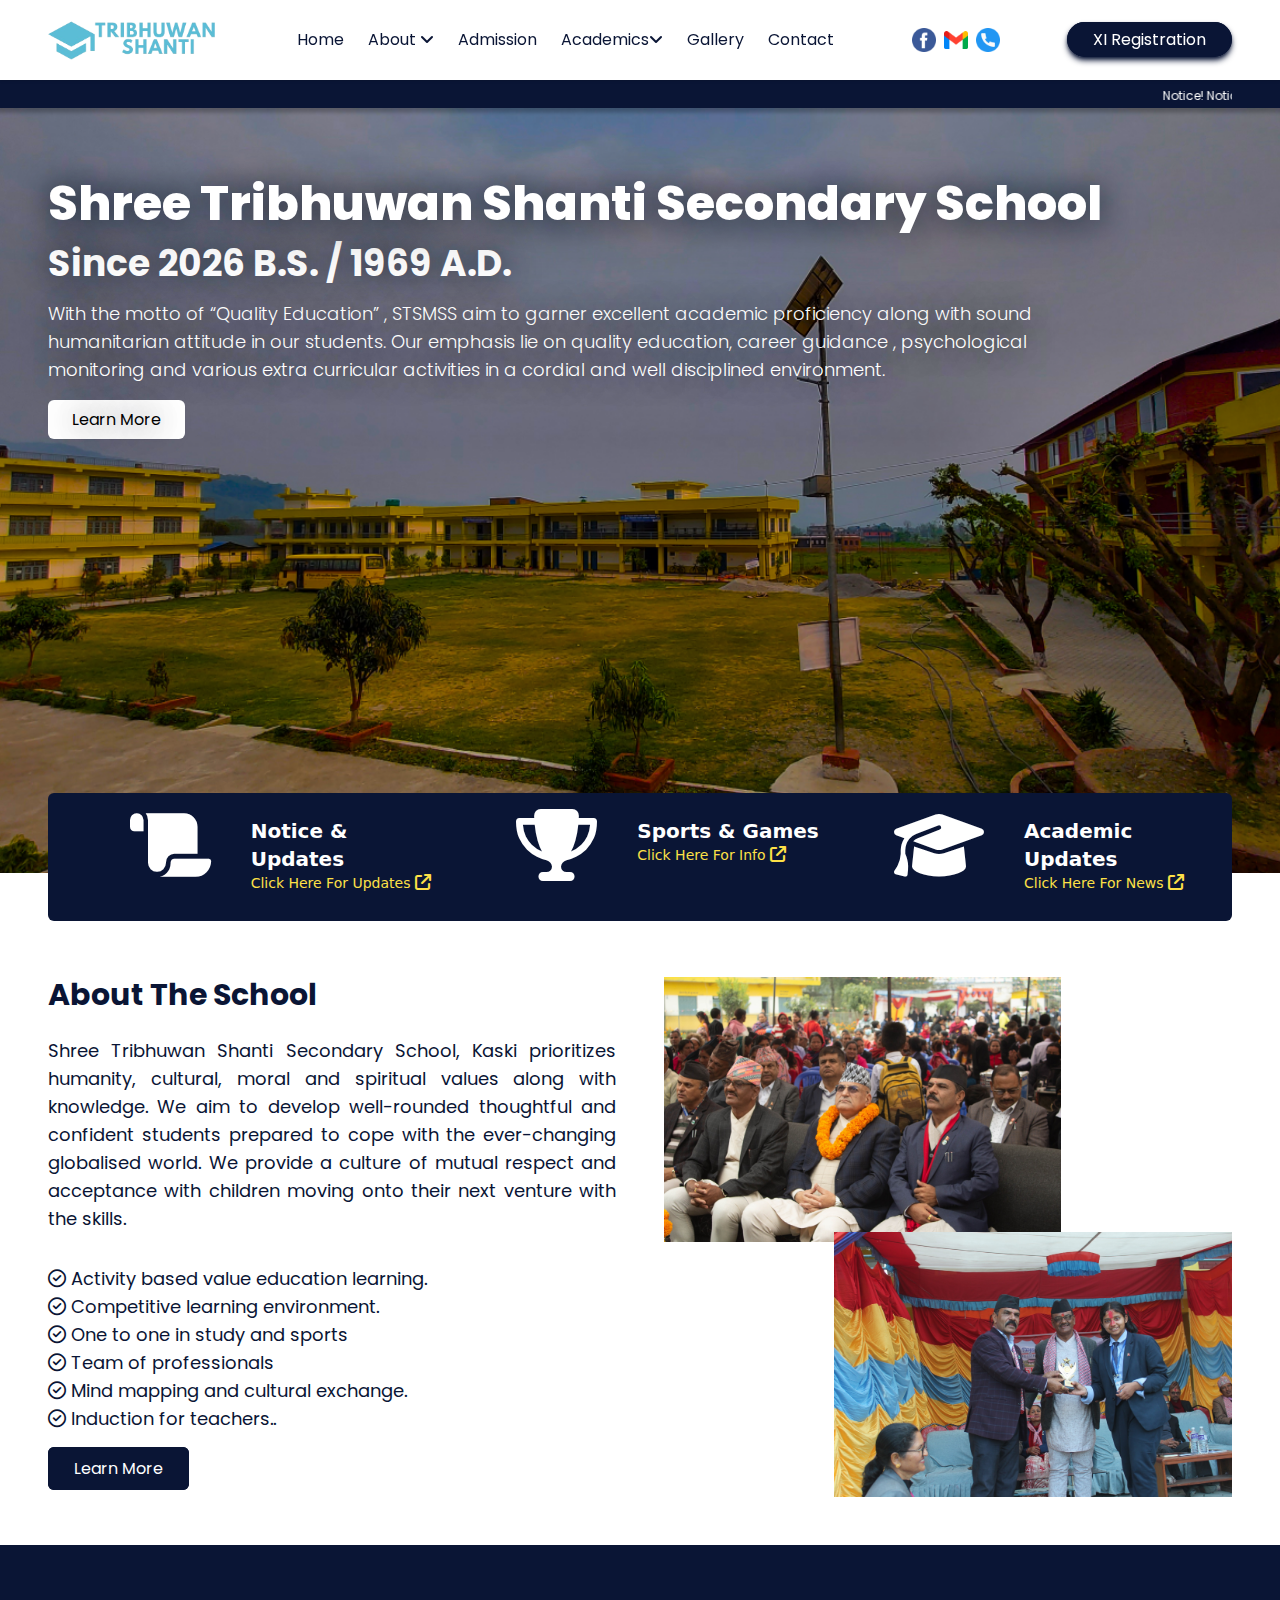
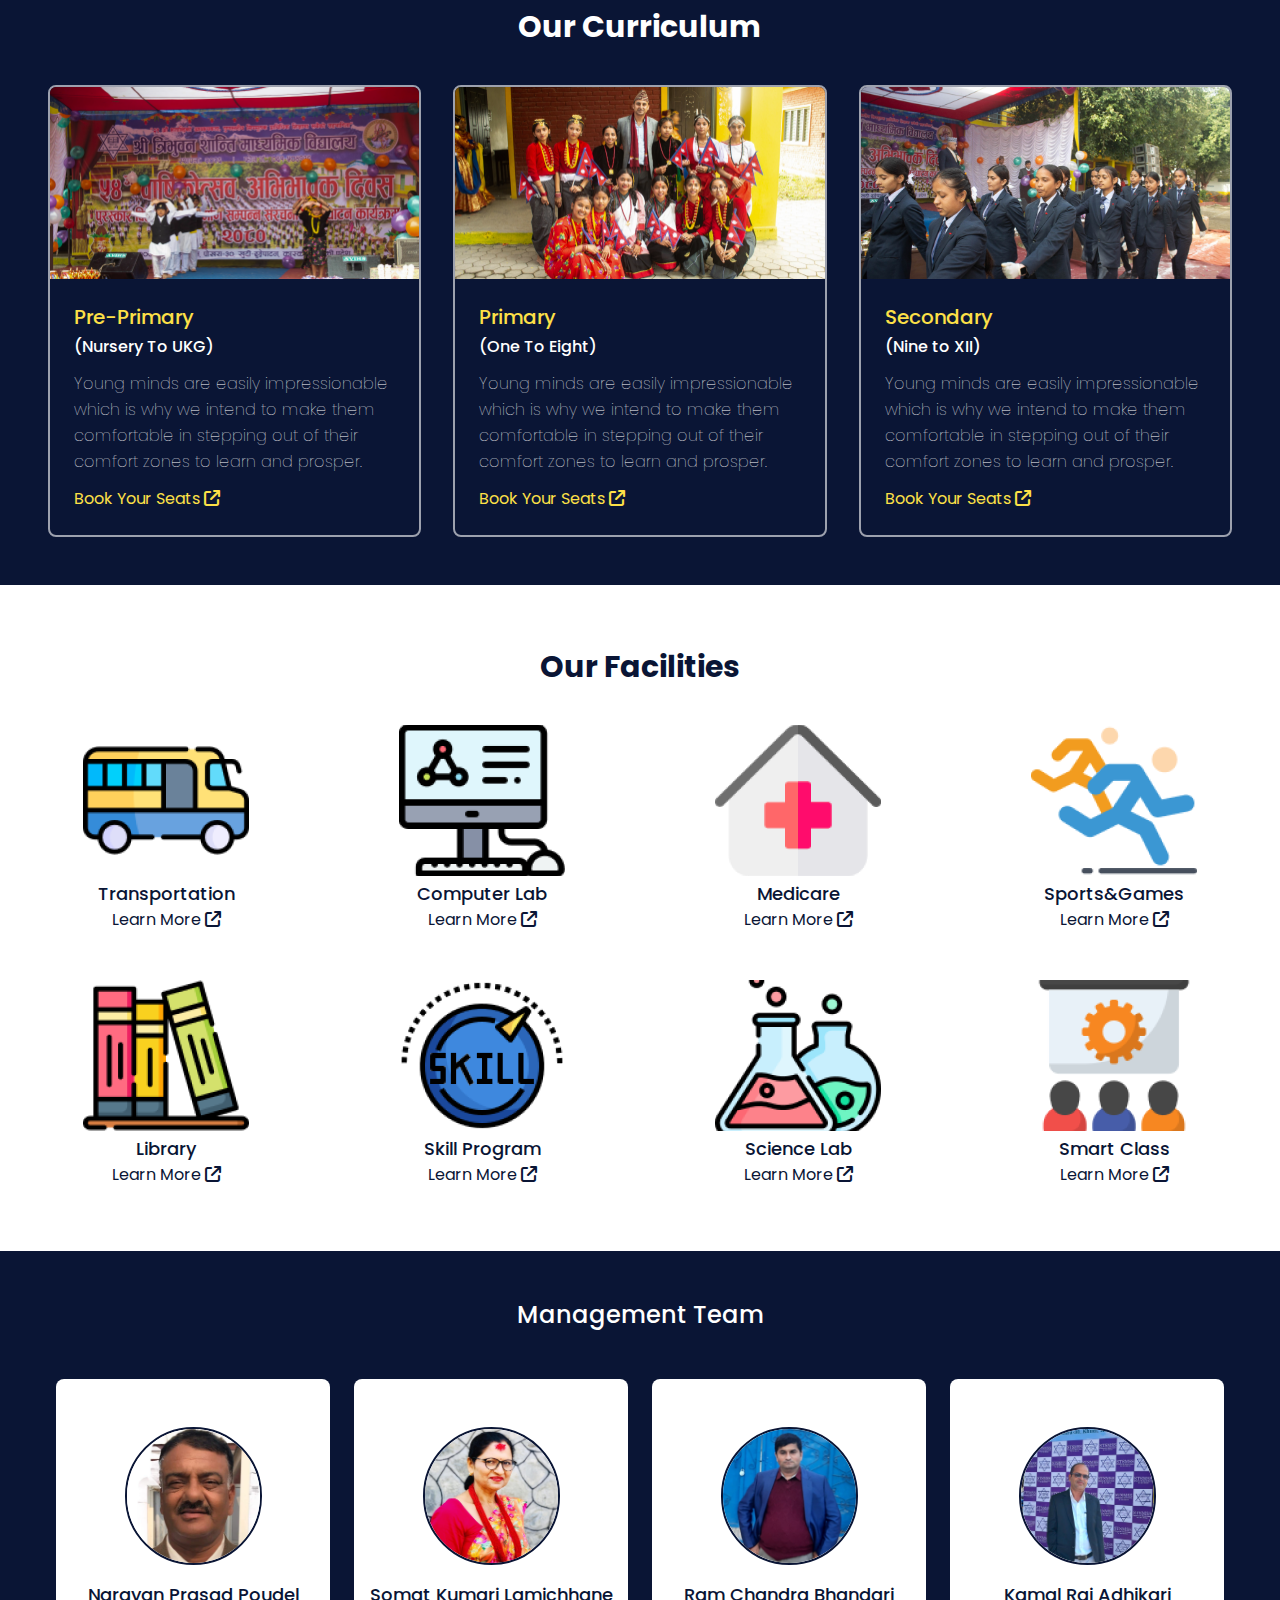
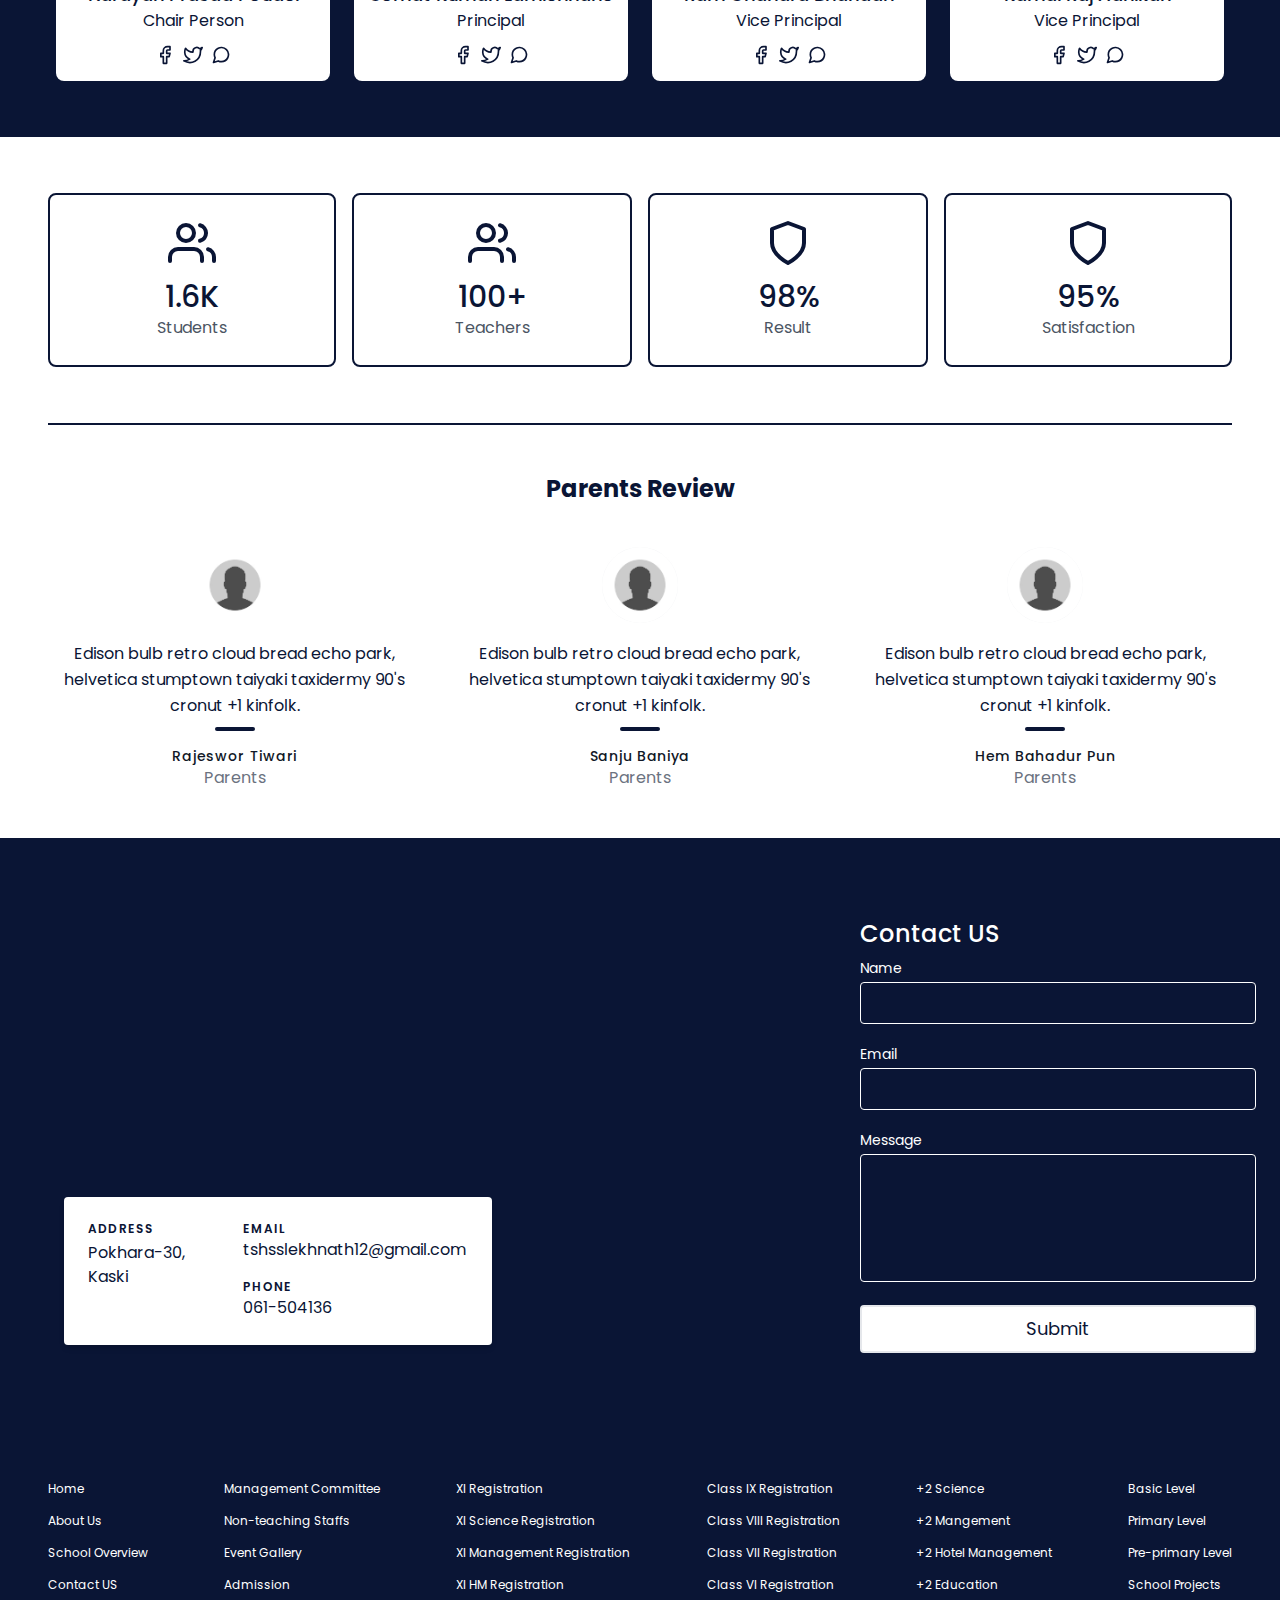
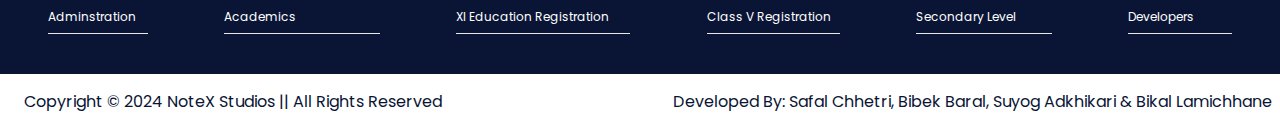
<file: index.html>
<!DOCTYPE html>
<html lang="en">

<head>
	<meta charset="UTF-8">
	<meta name="viewport" content="width=device-width, initial-scale=1.0,  user-scalable=no">
	<title>Shree Tribhuwan Shanti Secondary School</title>
	<link rel="stylesheet" href="/src/output.css">
	<link rel="stylesheet" href="https://cdnjs.cloudflare.com/ajax/libs/font-awesome/6.5.1/css/all.min.css">
	<link rel="stylesheet"
		href="https://fonts.googleapis.com/css2?family=Material+Symbols+Outlined:opsz,wght,FILL,GRAD@20..48,100..700,0..1,-50..200" />
	<link rel="stylesheet" href="/src/animation.css">
	<link rel="stylesheet" href="https://fonts.googleapis.com/css2?family=Poppins:wght@300&display=swap">
</head>

<body class="font-poppins">

	<!-- header section start notex sc -->
	<header id="header_panel"
		class="bg-bg_minor fixed top-0 h-20 z-50 flex w-full justify-between items-center px-6 md:px-12 shadow toptobottom">

		<a href="/">
			<img src="/icons/nav/main-logo.png" alt="Logo" class="h-8 md:h-10">
		</a>

		<nav class="min-w-96 hidden lg:block ">

			<ul class="flex w">
				<li class="px-3 text-txt_major relative"> <a class="border-bg_major hover:font-bold hover:border-b-2"
						href="/"> Home</a> </li>
				<li id="aboutAnchor" class="px-3 text-txt_major hover:font-bold relative"> <a>About <i id="aboutIcon"
							class="fa-solid fa-angle-down"></i></a>
					<ul id="aboutList"
						class="w-64 absolute bg-bg_minor text-txt_major left-0 top-23 p-4 hidden z-50 border-[1px] border-bg_major rounded-lg">
						<li class="pb-3">
							<a class="p-2 pb-0 w-full text-left font-bold" href="/pages/about/overview">Overview</a>
							<span class="font-extralight text-sm px-2 block pt-0">About the school</span>
						</li>
						<li class="pb-3">
							<a class="p-2 pb-0 w-full text-left font-bold"
								href="/pages/about/adminstration/">Adminstration</a>
							<span class="font-extralight text-sm px-2 block pt-0">Message from adminstration</span>
						</li>
						<li class="pb-3">
							<a class="p-2 pb-0 w-full text-left font-bold" href="/pages/about/notice/">Notices</a>
							<span class="font-extralight text-sm px-2 block pt-0">Recent official updates</span>
						</li>
						<!-- <li class="pb-3">
							<a class="p-2 pb-0 w-full text-left font-bold" href="">Staffs</a>
							<span class="font-extralight text-sm px-2 block pt-0">Non teaching Staffs</span>
						</li> -->
					</ul>
				</li>
				<li class="px-3 text-txt_major relative"> <a class="border-bg_major hover:font-bold hover:border-b-2"
						href="/pages/admission/">Admission</a> </li>
				<li id="academicsAnchor" class="px-3 text-txt_major relative"> <a
						class="border-bg_major hover:font-bold">Academics<i id="academicsIcon"
							class="fa-solid fa-angle-down"></i></a>
					<ul id="academicsList"
						class="w-[27rem] absolute bg-bg_minor text-txt_major left-0 top-23 p-4 hidden z-50 border-[1px] border-bg_major rounded-lg">

						<li class="grid grid-cols-2 pb-3">
							<div>
								<a class="p-2 font-bold text-txt_major w-full text-left "
									href="/pages/academics/science/">+2 Science</a>
								<span class="font-extralight text-sm px-2 block pt-0">About XI/XII Science</span>
							</div>
							<div>
								<a class="p-2 font-bold text-txt_major w-full text-left "
									href="/pages/academics/management/english/">+2 Mgt. English</a>
								<span class="font-extralight text-sm px-2 block pt-0">About XI/XII Management</span>
							</div>

						<li class="grid grid-cols-2 pb-3">

							<div>
								<a class="p-2 font-bold text-txt_major w-full text-left "
									href="/pages/academics/management/nepali/">+2 Mgt. Nepali</a>
								<span class="font-extralight text-sm px-2 block pt-0">About XI/XII Management</span>
							</div>
							<div>
								<a class="p-2 font-bold text-txt_major w-full text-left " href="/pages/academics/hm/">+2
									HM</a>
								<span class="font-extralight text-sm px-2 block pt-0">About XI/XII HM</span>
							</div>
						</li>

						<li class="grid grid-cols-2 pb-3">
							<div>
								<a class="p-2 font-bold text-txt_major w-full text-left "
									href="/pages/academics/education/english/">+2 Edu. English</a>
								<span class="font-extralight text-sm px-2 block pt-0">About XI/XII Education</span>
							</div>
							<div>
								<a class="p-2 font-bold text-txt_major w-full text-left "
									href="/pages/academics/education/nepali/">+2 Edu. Nepali</a>
								<span class="font-extralight text-sm px-2 block pt-0">About XI/XII Education</span>
							</div>
						</li>

						<li class="grid grid-cols-2 pb-3">
							<div>
								<a class="p-2 font-bold text-txt_major w-full text-left "
									href="pages/academics/secondary/">Secondary</a>
								<span class="font-extralight text-sm px-2 block pt-0">About Grade IX & X </span>
							</div>
							<div>
								<a class="p-2 font-bold text-txt_major w-full text-left "
									href="pages/academics/basic/">Basic</a>
								<span class="font-extralight text-sm px-2 block pt-0">From Grade I to VIII</span>
							</div>
						</li>
						<li class="grid grid-cols-2">
							<div>
								<a class="p-2 font-bold text-txt_major w-full text-left "
									href="pages/academics/pre-primary/">Pre-primary</a>
								<span class="font-extralight text-sm px-2 block pt-0">From Nursery to UKG</span>
							</div>
						</li>

					</ul>
				</li>

				<li class="px-3 text-txt_major relative"> <a class="border-bg_major hover:font-bold hover:border-b-2"
						href="/pages/gallery/">Gallery</a> </li>
				<li class="px-3 text-txt_major relative"> <a class="border-bg_major hover:font-bold hover:border-b-2"
						href="#contact">Contact</a> </li>
			</ul>

		</nav>

		<div class=" items-center flex ">
			<a href="https://www.facebook.com/tribhuwanshantischool" target="_blank"><img src="/icons/nav/facebook.png"
					alt="FB_Icon" class="mx-1 h-6"></a>
			<a href="mailto:tshsslekhnath12@gmail.com "><img src="/icons/nav/gmail.png" alt="GM_Icon"
					class="mx-1 h-6"></a>
			<a href="tel:'061-504136' "><img src="/icons/nav/phone.png" alt="PH-Icon" class="mx-1 h-6"></a>
		</div>

		<div class="h-8 flex wauto items-center text-center justify-end">
			<div class="hidden sm:block">
				<a
					class="bg-bg_major shadow-bg_major shadow-md text-txt_minor px-6 py-1 ease-in-out transition  rounded-full hover:bg-bg_minor border-2 hover:text-txt_major border-bg_major text-nowrap overflow-hidden">
					XI Registration
				</a>
			</div>
			<div class="lg:hidden ml-2 md:ml-4">
				<i id="hamButton"
					class="fa-solid transition ease-in-out fa-bars text-txt_major h-7 text-[1.75rem]  text-center mt-[2px]"></i>
			</div>
		</div>

		<section id="miniNav" class="fixed hidden w-full h-[100vh] bg-bg_major left-0 top-20 lg:hidden">

			<ul class="px-6 pb-6 md:px-12  grid place-content-left text-txt_minor text-sm font-sans">

				<li class="font-poppins font-light text-left py-4 ">
					<a class="py-2 font-normal w-full text-2xl" href="/">Home</a>
				</li>
				<li class="font-poppins text-2xl py-4 pt-2">
					<a id="miniAbout">About<i id="miniAboutIcon" class="fa-solid fa-angle-down "></i></a>
					<ul id="miniAboutList"
						class="hidden bg-bg_major text-txt_minor  mb-2 px-4 z-50  border-bg_minor border-l-[1px]">

						<li class="h-8 align-middle  text-left">
							<a class=" font-light text-lg w-full text-left hover:font-normal"
								href="/pages/about/overview/">
								<i id="aboutIconPhone" class="fa-solid fa-angle-right "></i> Overview</a>
						</li>

						<li class="h-8 align-middle  text-left"><a
								class=" font-light text-lg w-full text-left hover:font-normal"
								href="/pages/about/adminstration/"><i id="aboutIconPhone"
									class="fa-solid fa-angle-right "></i> Adminstration</a>
						</li>

						<li class="h-8 align-middle  text-left"><a
								class=" font-light text-lg w-full text-left hover:font-normal"
								href="/pages/about/notice/"><i id="aboutIconPhone" class="fa-solid fa-angle-right "></i>
								Notice</a>
						</li>

						<li class="h-8 align-middle  text-left"><a
								class=" font-light text-lg  w-full text-left hover:font-normal" href=""><i
									id="aboutIconPhone" class="fa-solid fa-angle-right "></i> Staffs</a>
						</li>

					</ul>
				</li>
				<li class="font-poppins font-light text-2xl ">
					<a id="miniAcademics">Academics<i id="miniAcademicsIcon" class="fa-solid fa-angle-down "></i></a>
					<ul id="miniAcademicsList"
						class="hidden bg-bg_major text-txt_minor  my-2 px-4 z-50  border-bg_minor border-l-[1px]">

						<li class="h-8 align-middle  text-left">
							<a class=" font-light text-lg w-full text-left hover:font-normal"
								href="/pages/academics/science/">
								<i id="aboutIconPhone" class="fa-solid fa-angle-right "></i> +2 Science</a>
						</li>

						<li class="h-8 align-middle  text-left"><a
								class=" font-light text-lg w-full text-left hover:font-normal"
								href="/pages/academics/management/english/"><i id="aboutIconPhone"
									class="fa-solid fa-angle-right "></i> +2 Management English</a>
						</li>

						<li class="h-8 align-middle  text-left"><a
								class=" font-light text-lg w-full text-left hover:font-normal"
								href="/pages/academics/management/nepali/"><i id="aboutIconPhone"
									class="fa-solid fa-angle-right "></i> +2 Management Nepali</a>
						</li>

						<li class="h-8 align-middle  text-left"><a
								class=" font-light text-lg  w-full text-left hover:font-normal"
								href="/pages/academics/hm/"><i id="aboutIconPhone" class="fa-solid fa-angle-right "></i>
								+2 Hotel Management</a>
						</li>

						<li class="h-8 align-middle  text-left">
							<a class=" font-light text-lg w-full text-left hover:font-normal"
								href="/pages/academics/education/english/">
								<i id="aboutIconPhone" class="fa-solid fa-angle-right "></i> +2 Education English</a>
						</li>

						<li class="h-8 align-middle  text-left">
							<a class=" font-light text-lg w-full text-left hover:font-normal"
								href="/pages/academics/education/english/">
								<i id="aboutIconPhone" class="fa-solid fa-angle-right "></i> +2 Education Nepali</a>
						</li>

						<li class="h-8 align-middle  text-left"><a
								class=" font-light text-lg w-full text-left hover:font-normal"
								href="/pages/academics/secondary/"><i id="aboutIconPhone"
									class="fa-solid fa-angle-right "></i> Secondary Level</a></li>

						<li class="h-8 align-middle  text-left"><a
								class=" font-light text-lg  w-full text-left hover:font-normal"
								href="/pages/academics/basic/"><i id="aboutIconPhone"
									class="fa-solid fa-angle-right "></i> Basic Level</a>
						</li>

						<li class="h-8 align-middle  text-left"><a
								class=" font-light text-lg w-full text-left hover:font-normal"
								href="/pages/academics/pre-primary/"><i id="aboutIconPhone"
									class="fa-solid fa-angle-right "></i> Pre-Primary Level</a>
						</li>

					</ul>
				</li>
				<li class="font-poppins text-left py-4">
					<a class="py-2 font-light w-full text-2xl hover:font-normal" href="/pages/admission/">Admission</a>
				</li>
				<li class="font-poppins text-left py-1">
					<a class="py-2 font-light w-full text-2xl hover:font-normal" href="/pages/gallery/">Gallery</a>
				</li>
				<li id="miniContact" class="font-poppins text-left grid grid-cols-2">
					<a class="py-4 col-span-1 font-light w-full text-2xl hover:font-normal" href="#contact">Contact</a>
				</li>
				<li class="font-poppins text-left py-6 grid grid-cols-2">
					<div class="col-span-1 ">
						<a
							class="bg-bg_minor text-2xl text-txt_major px-6 py-2 rounded-md hover:bg-bg_major border-2 hover:text-txt_minor hover:border-bg_minor text-nowrap">
							Register XI
						</a>
					</div>
				</li>



			</ul>

		</section>

	</header>
	<!-- header sections end notex sc -->


	<!-- main part starts here notex sc -->
	<main class="pt-20">
		<!-- notice section start here notex sc -->
		<article class="bg-bg_major h-7 content-center block toptobottom">
			<a class="text-txt_minor block overflow-hidden h-7 py-2 overflow-y-hidden text-xs text-center items-center px-6 md:px-12"
				href="./forms/">
				<marquee onmouseover="stop()" onmouseout="start()">
					Notice! Notice! Notice! Class XI Registration Has Starte In Shree Tribhuwan Shanti Secondary School.
					Please <span class="text-txt_special">Click Here!</span> to Register
					Notice! Notice! Notice! Class XI Registration Has Starte In Shree Tribhuwan Shanti Secondary School.
					Please <span class="text-txt_special">Click Here!</span> to Register
				</marquee>
			</a>
		</article>
		<!-- notice section ends here notex sc -->

		<!-- hero section starts here notex sc -->

		<section style="background-image: url('./img/home/background.png')"
			class="h-[85vh] bg-cover bg-center relative px-6 md:px-12">

			<div class="absolute block w-[90%] md:pr-12 top-[8vh]">

				<div style="text-shadow: 0 0 2rem #0f1a29 ">
					<!-- seo optimization notex sc -->
					<h1
						class=" pr-6 text-2xl text-left text-txt_minor font-extrabold drop-shadow-2xl md:text-4xl lg:text-5xl">
						Shree Tribhuwan Shanti Secondary School
					</h1>

					<!-- established dates notex sc -->
					<h2 class="text-left mt-2 text-txt_minor text-xl font-bold lg:text-4xl lg:mt-4">
						Since 2026 B.S. / 1969 A.D.
					</h2>

					<!-- school description notex sc -->
					<h3 class="text-sm mt-4 text-txt_minor font-light pr-6 md:text-lg">
						With the motto of “Quality Education” , STSMSS aim to garner excellent academic proficiency
						along with sound <br class="hidden md:block"> humanitarian attitude in our students.

						<br class="md:hidden">
						<br class="md:hidden">

						Our emphasis lie on quality education, career guidance , psychological <br
							class="hidden md:block"> monitoring and
						various extra curricular activities in a cordial and well disciplined environment.
					</h3>

					<div class="mt-6 ">
						<a href="#about"
							class="bg-bg_minor hover:bg-bg_major hover:text-txt_minor ease-in-out transition px-6 py-2 rounded-md">
							Learn More
						</a>
					</div>
				</div>
			</div>

			<!-- important info section -->

			<div
				class="absolute w-[calc(100%-48px)] md:w-[calc(100%-96px)] -bottom-[29vh] sm:-bottom-[28vh] md:-bottom-[8vh] overflow-x-hidden text-txt_minor py-6 ">
				<div
					class="bg-bg_major p-4 w-full rounded-md grid gap-2 md:grid-rows-1 md:grid-flow-row md:grid-cols-3">
					<div class="grid grid-cols-5 gap-2 mb-3">
						<i class="fa-solid fa-scroll md:text-right col-span-2 text-6xl lg:text-7xl"></i>
						<div class="col-span-3 lg:ml-8 mt-0 text-left">
							<h2 class="font-sans pt-2 text-xl font-bold">Notice & Updates</h2>
							<h3 class="font-sans text-sm font-light text-txt_special"><a
									href="/pages/about/notice/">Click Here For Updates <i
										class="fa-solid fa-arrow-up-right-from-square text-base"></i></a></h3>
						</div>
					</div>

					<hr class="w-[90%] mx-[5%] md:hidden">

					<div class="grid grid-cols-5 gap-2 my-3 md:mt-0">
						<i class="fa-solid fa-trophy md:text-right col-span-2 text-6xl lg:text-7xl"></i>
						<div class="col-span-3 lg:ml-8 mt-0 text-left">
							<h2 class="font-sans text-xl pt-2 font-bold">Sports & Games</h2>
							<h3 class="font-sans text-sm font-light text-txt_special">Click Here For Info <i
									class="fa-solid fa-arrow-up-right-from-square text-base"></i></h3>
						</div>
					</div>

					<hr class="w-[90%] mx-[5%] md:hidden">

					<div class="grid grid-cols-5 gap-2 mt-3 md:mt-0 md:mb-3">
						<i class="fa-solid fa-graduation-cap md:text-right col-span-2 text-6xl lg:text-7xl"></i>
						<div class="col-span-3 lg:ml-8 mt-0 text-left">
							<h2 class="font-sans pt-2 text-xl font-bold">Academic Updates</h2>
							<h3 class="font-sans text-sm font-light text-txt_special">Click Here For News <i
									class="fa-solid fa-arrow-up-right-from-square text-base"></i></h3>
						</div>
					</div>
				</div>

			</div>

		</section>

		<!-- hero section end notex sc -->


		<!-- about us section start notex cc sc -->

		<section class="mt-72 md:mt-20 lg:mt-6">
			<div class=" px-6 bg-bg_minor py-6 sm:py-8 md:px-12 lg:py-12">
				<div class="flex flex-col md:flex-row">


					<div class="md:pt-8 w-[100%]  md:w-[50%] ">

						<h2 class="mb-4 text-left text-3xl font-bold text-txt_major sm:text-3xl md:mb-6 ">
							About The
							School</h2>

						<p class="mb-6 text-txt_major sm:text-lg md:mb-8 text-justify">
							Shree Tribhuwan Shanti Secondary School, Kaski prioritizes humanity, cultural, moral and
							spiritual values
							along with knowledge. We aim to develop well-rounded thoughtful and confident students
							prepared to cope
							with the ever-changing globalised world. We provide a culture of mutual respect and
							acceptance with
							children moving onto their next venture with the skills.<br />
						</p>

						<div class="text-txt_major text-normal md:text-lg">
							<div><i class="fa-regular fa-circle-check"></i> Activity based value education learning.
							</div>
							<div><i class="fa-regular fa-circle-check"></i> Competitive learning environment.</div>
							<div><i class="fa-regular fa-circle-check"></i> One to one in study and sports</div>
							<div><i class="fa-regular fa-circle-check"></i> Team of professionals</div>
							<div><i class="fa-regular fa-circle-check"></i> Mind mapping and cultural exchange.</div>
							<div><i class="fa-regular fa-circle-check"></i> Induction for teachers..</div>
						</div>

						<div class="my-4 mt-6">
							<a href="#about"
								class="hover:bg-bg_minor text-txt_minor border-2 border-bg_major bg-bg_major hover:text-txt_major  ease-in-out transition px-6 py-2 rounded-md">
								Learn More
							</a>
						</div>
					</div>
					<br>
					<!-- images part in about section-->
					<div
						class="static grid grid-flow-col gap-1 md:block md:relative w-full md:mt-8 md:ml-[4%] md:w-[50%]">
						<img loading="lazy" src="./img/home/03about.jpg" alt="error"
							class=" md:w-[100%] lg:w-[80%] xl:w-[70%] grid-cols-1  bottom-0 md:absolute md:top-0 left-0">
						<img loading="lazy" src="./img/home/04about.jpg" alt="error"
							class=" md:w-[100%] lg:w-[80%] xl:w-[70%] grid-cols-1 -bottom-20 md:absolute md:bottom-0 right-0">
					</div>
					<div class="static mt-1 grid grid-flow-col gap-1 md:hidden">
						<img loading="lazy" src="./img/home/01about.jpg" alt="error" class="grid-cols-1 ">
						<img loading="lazy" src="./img/home/02about.jpg" alt="error" class="grid-cols-1">
					</div>

				</div>
		</section>
		<!-- about section end notex sc -->


		<!-- curriculum section start -->
		<section class="bg-bg_major text-txt_minor body-font">

			<div class=" px-6 py-12 md:mx-6">

				<h2 class="my-4 text-center text-3xl font-bold text-txt_minor sm:text-3xl md:mb-10 ">Our Curriculum</h2>

				<div class="flex flex-wrap -m-4">

					<!-- first one -->
					<div class="p-4 md:w-1/3 ">

						<div class="h-full border-2 border-bg_minor border-opacity-60 rounded-lg overflow-hidden">

							<!-- image part of this section -->
							<img loading="lazy" class="lg:h-48 md:h-36 w-full object-cover object-center"
								src="./img/home/curriculum1.png" alt="blog">

							<!-- text or description part of this section -->
							<div class="p-6">

								<h3 class="title-font text-xl font-medium text-txt_special mb-1">Pre-Primary</h3>

								<h4 class="title-font text-md font-medium mb-3">(Nursery To UKG)</h4>

								<p class="leading-relaxed mb-3 font-thin">

									Young minds are easily impressionable which is why we intend
									to make them comfortable in stepping out of their comfort zones to learn and
									prosper.

								</p>

								<a href="#" class="text-txt_special hover:font-extrabold">Book Your Seats <i
										class="fa-solid fa-arrow-up-right-from-square text-base"></i></a>

							</div>

						</div>

					</div>

					<!-- second one -->
					<div class="p-4 md:w-1/3">

						<div class="h-full border-2 border-bg_minor border-opacity-60 rounded-lg overflow-hidden">

							<!-- image part of this section -->
							<img loading="lazy" class="lg:h-48 md:h-36 w-full object-cover object-center"
								src="./img/home/curriculum2.png" alt="blog">

							<div class="p-6">

								<h3 class="title-font text-xl font-medium text-txt_special mb-1">Primary</h3>

								<h4 class="title-font text-md font-medium mb-3">(One To Eight)</h4>

								<p class="leading-relaxed mb-3 font-thin">

									Young minds are easily impressionable which is why we intend to make them
									comfortable in stepping out of their comfort zones to learn and prosper.

								</p>

								<a href="#" class="text-txt_special hover:font-extrabold">Book Your Seats <i
										class="fa-solid fa-arrow-up-right-from-square text-base"></i></a>

							</div>

						</div>

					</div>

					<!-- third one -->
					<div class="p-4 md:w-1/3">

						<div class="h-full border-2 border-bg_minor border-opacity-60 rounded-lg overflow-hidden">

							<!-- image part of this section -->
							<img loading="lazy" class="lg:h-48 md:h-36 w-full object-cover object-center"
								src="./img/home/curriculum3.jpg" alt="blog">

							<div class="p-6">

								<h3 class="title-font text-xl font-medium text-txt_special mb-1">Secondary</h3>

								<h4 class="title-font text-md font-medium mb-3">(Nine to XII)</h4>

								<p class="leading-relaxed mb-3 font-thin">

									Young minds are easily impressionable which is why we intend to make them
									comfortable in stepping out of their comfort zones to learn and prosper.

								</p>

								<a href="#" class="text-txt_special hover:font-extrabold">Book Your Seats <i
										class="fa-solid fa-arrow-up-right-from-square text-base"></i></a>

							</div>

						</div>

					</div>

				</div>

		</section>
		<!-- curriculum section end notex sc  -->


		<!-- Our Facilities start notex sc -->
		<section class="text-txt_major body-font">

			<div class=" px-6 py-12 mx-auto">

				<h2 class="my-4 text-center text-3xl font-bold text-txt_major sm:text-3xl md:mb-10 ">Our Facilities</h2>

				<div class="grid grid-row grid-cols-2 -m-4 md:grid-cols-4">


					<div class="px-8 p-4 w-full">

						<a class=" relative flex justify-center w-full rounded overflow-hidden">

							<img loading="lazy" alt="facilities" class=" block" src="./icons/home/bus.png">

						</a>

						<div class="mt-1 text-center pb-4">

							<h2 class="text-txt_major title-font text-lg font-medium">Transportation</h2>

							<a href="/pages/facilities/transportation/" class="text-txt_major text-base">Learn More <i
									class="fa-solid fa-arrow-up-right-from-square text-base"></i></a>

						</div>

					</div>



					<div class="px-8 p-4 w-full">

						<a class=" relative flex justify-center w-full rounded overflow-hidden">

							<img loading="lazy" alt="facilities" class=" block" src="./icons/home/computer.png">

						</a>

						<div class="mt-1 text-center pb-4">

							<h2 class="text-txt_major title-font text-lg font-medium">Computer Lab</h2>

							<a href="/pages/facilities/computer/" class="text-txt_major text-base">Learn More <i
									class="fa-solid fa-arrow-up-right-from-square text-base"></i></a>



						</div>

					</div>


					<div class="px-8 p-4 w-full">

						<a class="flex justify-center  relative w-full rounded overflow-hidden">

							<img loading="lazy" alt="facilities" class=" block" src="./icons/home/health.png">

						</a>

						<div class="mt-1 text-center pb-4">

							<h2 class="text-txt_major title-font text-lg font-medium">Medicare</h2>

							<a href="/pages/facilities/medicare/" class="text-txt_major text-base">Learn More
								<i class="fa-solid fa-arrow-up-right-from-square text-base"></i></a>


						</div>

					</div>


					<div class="px-8 p-4 w-full">

						<a class="flex justify-center  relative w-full rounded overflow-hidden">

							<img loading="lazy" alt="facilities" class=" object-cover block"
								src="./icons/home/sports.png">

						</a>

						<div class="mt-1 text-center pb-4">

							<h2 class="text-txt_major title-font text-lg font-medium">Sports&Games</h2>

							<a href="#" class="text-txt_major text-base">Learn More</a>

							<i class="fa-solid fa-arrow-up-right-from-square text-base"></i>

						</div>

					</div>


					<div class="px-8 p-4 w-full">

						<a class="flex justify-center  relative w-full rounded overflow-hidden">

							<img loading="lazy" alt="facilities" class=" block" src="./icons/home/library.png">

						</a>

						<div class="mt-1 text-center pb-4">

							<h2 class="text-txt_major title-font text-lg font-medium">Library</h2>

							<a href="#" class="text-txt_major text-base">Learn More</a>

							<i class="fa-solid fa-arrow-up-right-from-square text-base"></i>

						</div>

					</div>

					<div class="px-8 p-4 w-full">

						<a class="flex justify-center  relative w-full rounded overflow-hidden">

							<img loading="lazy" alt="facilities" class=" block" src="./icons/home/skill.png">

						</a>

						<div class="mt-1 text-center pb-4">

							<h2 class="text-txt_major title-font text-lg font-medium">Skill Program</h2>

							<a href="#" class="text-txt_major text-base">Learn More</a>

							<i class="fa-solid fa-arrow-up-right-from-square text-base"></i>

						</div>

					</div>


					<div class="px-8 p-4 w-full">

						<a class="flex justify-center  relative w-full rounded overflow-hidden">

							<img loading="lazy" alt="facilities" class=" block" src="./icons/home/sciencelab.png">

						</a>

						<div class="mt-1 text-center pb-4">

							<h2 class="text-txt_major title-font text-lg font-medium">Science Lab</h2>

							<a href="#" class="text-txt_major text-base">Learn More</a>

							<i class="fa-solid fa-arrow-up-right-from-square text-base"></i>

						</div>

					</div>


					<div class="px-8 p-4  w-full">

						<a class="flex justify-center  relative w-full rounded overflow-hidden">

							<img loading="lazy" alt="facilities" class=" block" src="./icons/home/dgroom.png">

						</a>

						<div class="mt-1 text-center pb-4">

							<h2 class="text-txt_major title-font text-center text-lg font-medium">Smart Class</h2>

							<a href="#" class="text-txt_major text-base">Learn More</a>

							<i class="fa-solid fa-arrow-up-right-from-square text-base"></i>

						</div>

					</div>

				</div>

			</div>

			</div>

		</section>
		<!-- our facilities section end notex sc  -->



		<!-- management team start notex sc -->
		<section class="text-txt_major body-font bg-bg_major">

			<div class=" px-6 py-12 md:px-9 md:mx-6">

				<div class="flex flex-col text-center w-full mb-10">

					<h2 class="text-2xl font-medium title-font mb-0 text-txt_minor">Management Team</h2>

				</div>

				<div class="flex flex-wrap -m-4">

					<div class="py-6 px-3 w-full lg:w-1/4 md:w-1/2">

						<div class="bg-bg_minor rounded-lg pt-12 h-full flex flex-col items-center text-center">

							<img loading="lazy" alt="team"
								class="flex-shrink-0 border-2 border-bg_major rounded-full w-1/2 md:w-1/2 object-cover object-center mb-4"
								src="./img/staffs/np.png">

							<div class="w-full">

								<h3 class="title-font font-medium text-lg text-txt_major">Narayan Prasad Poudel</h3>

								<h2 class="text-txt_major mb-3">Chair Person</h2>

								<span class="mb-4 inline-flex">

									<a class="text-txt_major">

										<svg fill="none" stroke="currentColor" stroke-linecap="round"
											stroke-linejoin="round" stroke-width="2" class="w-5 h-5"
											viewBox="0 0 24 24">

											<path d="M18 2h-3a5 5 0 00-5 5v3H7v4h3v8h4v-8h3l1-4h-4V7a1 1 0 011-1h3z">

											</path>

										</svg>

									</a>
									<a class="ml-2 text-txt_major">
										<svg fill="none" stroke="currentColor" stroke-linecap="round"
											stroke-linejoin="round" stroke-width="2" class="w-5 h-5"
											viewBox="0 0 24 24">
											<path
												d="M23 3a10.9 10.9 0 01-3.14 1.53 4.48 4.48 0 00-7.86 3v1A10.66 10.66 0 013 4s-4 9 5 13a11.64 11.64 0 01-7 2c9 5 20 0 20-11.5a4.5 4.5 0 00-.08-.83A7.72 7.72 0 0023 3z">
											</path>
										</svg>
									</a>
									<a class="ml-2 text-txt_major">
										<svg fill="none" stroke="currentColor" stroke-linecap="round"
											stroke-linejoin="round" stroke-width="2" class="w-5 h-5"
											viewBox="0 0 24 24">
											<path
												d="M21 11.5a8.38 8.38 0 01-.9 3.8 8.5 8.5 0 01-7.6 4.7 8.38 8.38 0 01-3.8-.9L3 21l1.9-5.7a8.38 8.38 0 01-.9-3.8 8.5 8.5 0 014.7-7.6 8.38 8.38 0 013.8-.9h.5a8.48 8.48 0 018 8v.5z">
											</path>
										</svg>
									</a>
								</span>
							</div>
						</div>
					</div>
					<div class="py-6 px-3 w-full lg:w-1/4 md:w-1/2">
						<div class="bg-bg_minor pt-12 rounded-lg h-full flex flex-col items-center text-center">
							<img loading="lazy" alt="team"
								class="flex-shrink-0 border-2 border-bg_major rounded-full w-1/2 md:w-1/2 object-cover object-top mb-4"
								src="./img/staffs/skl.png">
							<div class="w-full">
								<h3 class="title-font font-medium text-lg text-txt_major">Somat Kumari Lamichhane</h3>
								<h2 class="text-txt_major mb-3">Principal</h2>
								<span class=" mb-4 inline-flex">
									<a class="text-txt_major">
										<svg fill="none" stroke="currentColor" stroke-linecap="round"
											stroke-linejoin="round" stroke-width="2" class="w-5 h-5"
											viewBox="0 0 24 24">
											<path d="M18 2h-3a5 5 0 00-5 5v3H7v4h3v8h4v-8h3l1-4h-4V7a1 1 0 011-1h3z">
											</path>
										</svg>
									</a>
									<a class="ml-2 text-txt_major">
										<svg fill="none" stroke="currentColor" stroke-linecap="round"
											stroke-linejoin="round" stroke-width="2" class="w-5 h-5"
											viewBox="0 0 24 24">
											<path
												d="M23 3a10.9 10.9 0 01-3.14 1.53 4.48 4.48 0 00-7.86 3v1A10.66 10.66 0 013 4s-4 9 5 13a11.64 11.64 0 01-7 2c9 5 20 0 20-11.5a4.5 4.5 0 00-.08-.83A7.72 7.72 0 0023 3z">
											</path>
										</svg>
									</a>
									<a class="ml-2 text-txt_major">
										<svg fill="none" stroke="currentColor" stroke-linecap="round"
											stroke-linejoin="round" stroke-width="2" class="w-5 h-5"
											viewBox="0 0 24 24">
											<path
												d="M21 11.5a8.38 8.38 0 01-.9 3.8 8.5 8.5 0 01-7.6 4.7 8.38 8.38 0 01-3.8-.9L3 21l1.9-5.7a8.38 8.38 0 01-.9-3.8 8.5 8.5 0 014.7-7.6 8.38 8.38 0 013.8-.9h.5a8.48 8.48 0 018 8v.5z">
											</path>
										</svg>
									</a>
								</span>
							</div>
						</div>
					</div>
					<div class="py-6 px-3 w-full lg:w-1/4 md:w-1/2">
						<div class="bg-bg_minor pt-12 rounded-lg h-full flex flex-col items-center text-center">
							<img loading="lazy" alt="team"
								class="flex-shrink-0 border-2 border-bg_major rounded-full w-1/2 md:w-1/2 object-cover object-top mb-4"
								src="./img/staffs/rcb.png">
							<div class="w-full">
								<h3 class="title-font font-medium text-lg text-txt_major">Ram Chandra Bhandari</h3>
								<h2 class="text-txt_major mb-3">Vice Principal</h2>
								<span class="mb-4 inline-flex">
									<a class="text-txt_major">
										<svg fill="none" stroke="currentColor" stroke-linecap="round"
											stroke-linejoin="round" stroke-width="2" class="w-5 h-5"
											viewBox="0 0 24 24">
											<path d="M18 2h-3a5 5 0 00-5 5v3H7v4h3v8h4v-8h3l1-4h-4V7a1 1 0 011-1h3z">
											</path>
										</svg>
									</a>
									<a class="ml-2 text-txt_major">
										<svg fill="none" stroke="currentColor" stroke-linecap="round"
											stroke-linejoin="round" stroke-width="2" class="w-5 h-5"
											viewBox="0 0 24 24">
											<path
												d="M23 3a10.9 10.9 0 01-3.14 1.53 4.48 4.48 0 00-7.86 3v1A10.66 10.66 0 013 4s-4 9 5 13a11.64 11.64 0 01-7 2c9 5 20 0 20-11.5a4.5 4.5 0 00-.08-.83A7.72 7.72 0 0023 3z">
											</path>
										</svg>
									</a>
									<a class="ml-2 text-txt_major">
										<svg fill="none" stroke="currentColor" stroke-linecap="round"
											stroke-linejoin="round" stroke-width="2" class="w-5 h-5"
											viewBox="0 0 24 24">
											<path
												d="M21 11.5a8.38 8.38 0 01-.9 3.8 8.5 8.5 0 01-7.6 4.7 8.38 8.38 0 01-3.8-.9L3 21l1.9-5.7a8.38 8.38 0 01-.9-3.8 8.5 8.5 0 014.7-7.6 8.38 8.38 0 013.8-.9h.5a8.48 8.48 0 018 8v.5z">
											</path>
										</svg>
									</a>
								</span>
							</div>
						</div>
					</div>

					<div class="py-6 px-3 w-full lg:w-1/4 md:w-1/2">
						<div class="bg-bg_minor pt-12 rounded-lg h-full flex flex-col items-center text-center ">
							<img loading="lazy" alt="team"
								class=" flex-shrink-0 border-2 border-bg_major rounded-full w-1/2 md:w-1/2 object-cover object-top mb-4"
								src="./img/staffs/kra.png">
							<div class="w-full">
								<h3 class="title-font font-medium text-lg text-txt_major">Kamal Raj Adhikari</h3>
								<h2 class="text-txt_major mb-3">Vice Principal</h2>
								<span class="mb-4 inline-flex">
									<a class="text-txt_major">
										<svg fill="none" stroke="currentColor" stroke-linecap="round"
											stroke-linejoin="round" stroke-width="2" class="w-5 h-5"
											viewBox="0 0 24 24">
											<path d="M18 2h-3a5 5 0 00-5 5v3H7v4h3v8h4v-8h3l1-4h-4V7a1 1 0 011-1h3z">
											</path>
										</svg>
									</a>
									<a class="ml-2 text-txt_major">
										<svg fill="none" stroke="currentColor" stroke-linecap="round"
											stroke-linejoin="round" stroke-width="2" class="w-5 h-5"
											viewBox="0 0 24 24">
											<path
												d="M23 3a10.9 10.9 0 01-3.14 1.53 4.48 4.48 0 00-7.86 3v1A10.66 10.66 0 013 4s-4 9 5 13a11.64 11.64 0 01-7 2c9 5 20 0 20-11.5a4.5 4.5 0 00-.08-.83A7.72 7.72 0 0023 3z">
											</path>
										</svg>
									</a>
									<a class="ml-2 text-txt_major">
										<svg fill="none" stroke="currentColor" stroke-linecap="round"
											stroke-linejoin="round" stroke-width="2" class="w-5 h-5"
											viewBox="0 0 24 24">
											<path
												d="M21 11.5a8.38 8.38 0 01-.9 3.8 8.5 8.5 0 01-7.6 4.7 8.38 8.38 0 01-3.8-.9L3 21l1.9-5.7a8.38 8.38 0 01-.9-3.8 8.5 8.5 0 014.7-7.6 8.38 8.38 0 013.8-.9h.5a8.48 8.48 0 018 8v.5z">
											</path>
										</svg>
									</a>
								</span>
							</div>
						</div>
					</div>
				</div>
			</div>
			</div>
		</section>

		<!-- management team end -->



		<!-- extra info section start -->

		<section class="text-gray-600 body-font border-b-2 border-bg_major mx-6 md:mx-12">
			<div class=" py-12">
				<div class="flex flex-wrap m-0  text-center">
					<div class="py-2 pr-2 md:w-1/4 sm:w-1/2 w-[50%]">
						<div class="border-2 border-bg_major px-4 py-6 rounded-lg">
							<svg fill="none" stroke="currentColor" stroke-linecap="round" stroke-linejoin="round"
								stroke-width="2" class="text-txt_major w-12 h-12 mb-3 inline-block" viewBox="0 0 24 24">
								<path d="M17 21v-2a4 4 0 00-4-4H5a4 4 0 00-4 4v2"></path>
								<circle cx="9" cy="7" r="4"></circle>
								<path d="M23 21v-2a4 4 0 00-3-3.87m-4-12a4 4 0 010 7.75"></path>
							</svg>
							<h3 class="title-font font-medium text-3xl text-txt_major">1.6K</h3>
							<p class="leading-relaxed">Students</p>
						</div>
					</div>
					<div class="py-2 pl-2 md:px-2 md:w-1/4 sm:w-1/2 w-[50%]">
						<div class="border-2 border-bg_major px-4 py-6 rounded-lg">
							<svg fill="none" stroke="currentColor" stroke-linecap="round" stroke-linejoin="round"
								stroke-width="2" class="text-txt_major w-12 h-12 mb-3 inline-block" viewBox="0 0 24 24">
								<path d="M17 21v-2a4 4 0 00-4-4H5a4 4 0 00-4 4v2"></path>
								<circle cx="9" cy="7" r="4"></circle>
								<path d="M23 21v-2a4 4 0 00-3-3.87m-4-12a4 4 0 010 7.75"></path>
							</svg>
							<h3 class="title-font font-medium text-3xl text-txt_major">100+</h3>
							<p class="leading-relaxed">Teachers</p>
						</div>
					</div>
					<div class="py-2 pr-2 md:px-2 md:w-1/4 sm:w-1/2 w-[50%]">
						<div class="border-2 border-bg_major px-4 py-6 rounded-lg">
							<svg fill="none" stroke="currentColor" stroke-linecap="round" stroke-linejoin="round"
								stroke-width="2" class="text-txt_major w-12 h-12 mb-3 inline-block" viewBox="0 0 24 24">
								<path d="M12 22s8-4 8-10V5l-8-3-8 3v7c0 6 8 10 8 10z"></path>
							</svg>
							<path
								d="M21 19a2 2 0 01-2 2h-1a2 2 0 01-2-2v-3a2 2 0 012-2h3zM3 19a2 2 0 002 2h1a2 2 0 002-2v-3a2 2 0 00-2-2H3z">
							</path>
							</svg>
							<h3 class="title-font font-medium text-3xl text-txt_major">98%</h3>
							<p class="leading-relaxed">Result</p>
						</div>
					</div>
					<div class="py-2 pl-2  md:w-1/4 sm:w-1/2 w-[50%]">
						<div class="border-2 border-bg_major px-4 py-6 rounded-lg">
							<svg fill="none" stroke="currentColor" stroke-linecap="round" stroke-linejoin="round"
								stroke-width="2" class="text-txt_major w-12 h-12 mb-3 inline-block" viewBox="0 0 24 24">
								<path d="M12 22s8-4 8-10V5l-8-3-8 3v7c0 6 8 10 8 10z"></path>
							</svg>
							<h3 class="title-font font-medium text-3xl text-txt_major">95%</h3>
							<p class="leading-relaxed">Satisfaction</p>
						</div>
					</div>
				</div>
			</div>
		</section>

		<!-- extra info section end notex sc -->


		<!-- testimonials section start -->
		<section class="text-txt_major body-font">
			<div class="px-6 py-12 md:mx-6">
				<h2 class="text-2xl font-bold title-font mb-10 text-txt_major text-center">Parents Review</h2>
				<div class="flex flex-wrap -m-4">
					<div class="md:w-1/3 md:mb-0 mb-6 p-4">
						<div class="h-full text-center">
							<img loading="lazy" alt="testimonial"
								class="w-20 h-20 mb-4 object-cover object-center rounded-full inline-block border-2 border-bg_minor bg-bg_minor"
								src="./img/home/profile.avif">
							<p class="leading-relaxed">Edison bulb retro cloud bread echo park, helvetica stumptown
								taiyaki taxidermy
								90's cronut +1 kinfolk.</p>
							<span class="inline-block h-1 w-10 rounded bg-bg_major mt-2 mb-2"></span>
							<h2 class="text-gray-900 font-medium title-font tracking-wider text-sm">Rajeswor Tiwari</h2>
							<p class="text-gray-500">Parents</p>
						</div>
					</div>
					<div class="md:w-1/3 md:mb-0 mb-6 p-4">
						<div class="h-full text-center">
							<img loading="lazy" alt="testimonial"
								class="w-20 h-20 mb-4 object-cover object-center rounded-full inline-block border-2 border-bg_minor bg-gray-100"
								src="./img/home/profile.avif">
							<p class="leading-relaxed">Edison bulb retro cloud bread echo park, helvetica stumptown
								taiyaki taxidermy
								90's cronut +1 kinfolk. </p>
							<span class="inline-block h-1 w-10 rounded bg-bg_major mt-2 mb-2"></span>
							<h2 class="text-gray-900 font-medium title-font tracking-wider text-sm">Sanju Baniya</h2>
							<p class="text-gray-500">Parents</p>
						</div>
					</div>
					<div class="md:w-1/3 md:mb-0 p-4">
						<div class="h-full text-center">
							<img loading="lazy" alt="testimonial"
								class="w-20 h-20 mb-4 object-cover object-center rounded-full inline-block border-2 border-bg_minor bg-gray-100"
								src="./img/home/profile.avif">
							<p class="leading-relaxed">Edison bulb retro cloud bread echo park, helvetica stumptown
								taiyaki taxidermy
								90's cronut +1 kinfolk. </p>
							<span class="inline-block h-1 w-10 rounded bg-bg_major mt-2 mb-2"></span>
							<h2 class="text-gray-900 font-medium title-font tracking-wider text-sm">Hem Bahadur Pun</h2>
							<p class="text-gray-500">Parents</p>
						</div>
					</div>
				</div>
			</div>
		</section>

		<!-- testominal section end notex sc -->
	</main>
	<!-- main body ends here -->


	<footer>

		<!-- contact section start sc -->

		<section class="text-txt_minor body-font relative bg-bg_major" id="contact">
			<div class="container px-6 py-12 mx-auto flex sm:flex-nowrap flex-wrap">
				<div
					class="lg:w-2/3 md:w-1/2  rounded-lg overflow-hidden sm:mr-10 p-10 flex items-end justify-start relative">
					<iframe width="100%" height="100%" class="absolute inset-0" frameborder="0" title="map"
						marginheight="0" marginwidth="0" scrolling="no"
						src="https://www.google.com/maps/embed?pb=!1m18!1m12!1m3!1d2032.2796193516845!2d84.08136478970698!3d28.145748119391367!2m3!1f0!2f0!3f0!3m2!1i1024!2i768!4f13.1!3m3!1m2!1s0x3995bd1db2c1fb77%3A0xe1c361da244902aa!2sShree%20Tribhuwan%20Shanti%20Model%20Secondary%20School!5e0!3m2!1sen!2snp!4v1717952865868!5m2!1sen!2snp"
						style="filter: contrast(1.2)"></iframe>
					<div class="bg-bg_minor relative invisible md:visible flex flex-wrap py-6 rounded shadow-md">
						<div class="lg:w-2/5 px-6">
							<h2 class="title-font font-semibold text-txt_major tracking-widest text-xs">ADDRESS</h2>
							<p class="mt-1 text-txt_major">Pokhara-30, Kaski</p>
						</div>
						<div class="lg:w-3/5 px-2 mt-4 lg:mt-0">
							<h2 class="title-font font-semibold text-txt_major tracking-widest text-xs">EMAIL</h2>
							<a class="text-txt_major leading-relaxed">tshsslekhnath12@gmail.com</a>
							<h2 class="title-font font-semibold text-txt_major tracking-widest text-xs mt-4">PHONE
							</h2>
							<p class="leading-relaxed text-txt_major">061-504136</p>
						</div>
					</div>
				</div>
				<div class="lg:w-1/3 md:w-1/2 bg-bg_major flex flex-col md:ml-auto w-full md:py-8 mt-8 md:mt-0">
					<h2 class="text-txt_minor text-2xl mb-1 font-medium title-font">Contact US</h2>
					<div class="relative mb-4">
						<label for="name" class="leading-7 text-sm text-txt_minor">Name</label>
						<input type="text" id="name" name="name"
							class="w-full bg-bg_major rounded border border-bg_minor focus:border-indigo-500 focus:ring-2 focus:ring-indigo-200 text-base outline-none text-txt_minor py-1 px-3 leading-8 transition-colors duration-200 ease-in-out">
					</div>
					<div class="relative mb-4">
						<label for="email" class="leading-7 text-sm text-txt_minor">Email</label>
						<input type="email" id="email" name="email"
							class="w-full bg-bg_major rounded border border-bg_minor focus:border-indigo-500 focus:ring-2 focus:ring-indigo-200 text-base outline-none text-txt_minor py-1 px-3 leading-8 transition-colors duration-200 ease-in-out">
					</div>
					<div class="relative mb-4">
						<label for="message" class="leading-7 text-sm text-txt_minor">Message</label>
						<textarea id="message" name="message"
							class="w-full bg-bg_major rounded border border-bg_minor focus:border-indigo-500 focus:ring-2 focus:ring-indigo-200 h-32 text-base outline-none text-txt_minor py-1 px-3 resize-none leading-6 transition-colors duration-200 ease-in-out"></textarea>
					</div>
					<button
						class="text-txt_major bg-bg_minor py-2 px-6 transition ease-in-out focus:outline-none hover:bg-bg_major border-2 hover:border-bg_minor hover:text-txt_minor rounded text-lg">Submit</button>
				</div>
			</div>
		</section>

		<!-- contact section end notex sc  -->

		<div class="bg-bg_major py-6 px-6 md:px-12 text-txt_minor">
			<div class="container mx-auto">
				<div class="-mx-4 flex flex-wrap justify-between">

					<div class="px-4 my-4 w-[50%] sm:w-auto">
						<ul class="text-xs leading-8">
							<li><a href="#" class="hover:text-blue-400">Home</a></li>
							<li><a href="#" class="hover:text-blue-400">About Us</a></li>
							<li><a href="#" class="hover:text-blue-400">School Overview</a></li>
							<li><a href="#" class="hover:text-blue-400">Contact US</a></li>
							<li><a href="#" class="hover:text-blue-400">Adminstration</a></li>
						</ul>
						<hr>
					</div>
					<div class="px-4 my-4 w-[50%] text-xs sm:w-auto sm:block">
						<ul class="leading-8">
							<li><a href="#" class="hover:text-blue-400">Management Committee</a></li>
							<li><a href="#" class="hover:text-blue-400">Non-teaching Staffs</a></li>
							<li><a href="#" class="hover:text-blue-400">Event Gallery</a></li>
							<li><a href="#" class="hover:text-blue-400">Admission</a></li>
							<li><a href="#" class="hover:text-blue-400">Academics</a></li>
						</ul>
						<hr>
					</div>
					<div class="px-4 my-4 w-[50%] sm:w-auto md:block">
						<ul class="text-xs leading-8">
							<li><a href="#" class="hover:text-blue-400"> XI Registration</a></li>
							<li><a href="#" class="hover:text-blue-400"> XI Science Registration</a></li>
							<li><a href="#" class="hover:text-blue-400"> XI Management Registration</a></li>
							<li><a href="#" class="hover:text-blue-400"> XI HM Registration</a></li>
							<li><a href="#" class="hover:text-blue-400"> XI Education Registration</a></li>
						</ul>
						<hr>
					</div>
					<div class="px-4 my-4 w-[50%] sm:w-auto lg:block">
						<ul class="text-xs leading-8">
							<li><a href="#" class="hover:text-blue-400">Class IX Registration</a></li>
							<li><a href="#" class="hover:text-blue-400">Class VIII Registration</a></li>
							<li><a href="#" class="hover:text-blue-400">Class VII Registration</a></li>
							<li><a href="#" class="hover:text-blue-400">Class VI Registration</a></li>
							<li><a href="#" class="hover:text-blue-400">Class V Registration</a></li>
						</ul>
						<hr>
					</div>
					<div class="px-4 my-4 w-[50%] sm:w-auto lg:block">
						<ul class="text-xs leading-8">
							<li><a href="#" class="hover:text-blue-400">+2 Science</a></li>
							<li><a href="#" class="hover:text-blue-400">+2 Mangement</a></li>
							<li><a href="#" class="hover:text-blue-400">+2 Hotel Management</a></li>
							<li><a href="#" class="hover:text-blue-400">+2 Education</a></li>
							<li><a href="#" class="hover:text-blue-400">Secondary Level</a></li>
						</ul>
						<hr>

					</div>
					<div class="px-4 my-4 w-[50%] sm:w-auto">
						<ul class="text-xs leading-8">
							<li><a href="#" class="hover:text-blue-400">Basic Level</a></li>
							<li><a href="#" class="hover:text-blue-400">Primary Level</a></li>
							<li><a href="#" class="hover:text-blue-400">Pre-primary Level</a></li>
							<li><a href="#" class="hover:text-blue-400">School Projects</a></li>
							<li><a href="#" class="hover:text-blue-400">Developers</a></li>
						</ul>
						<hr>
					</div>

				</div>
			</div>
		</div>
		<div class="bg-bg_minor py-4 text-txt_major">
			<div class="container mx-auto px-6">
				<div class="-mx-4 flex flex-wrap justify-between">
					<div class="px-4 w-full text-center sm:w-auto sm:text-left">
						Copyright © 2024 NoteX Studios ||
						<br class="md:hidden block"> All Rights Reserved
					</div>
					<div class="pt-2 md:pt-0 text-center">
						Developed By:
						<br class="md:hidden block">
						Safal Chhetri,
						Bibek Baral,
						Suyog Adkhikari &
						Bikal Lamichhane
					</div>
				</div>
			</div>
		</div>
	</footer>

	<!-- javascriot files -->
	<script src="./js/header.js"></script>
</body>

</html>
</file>
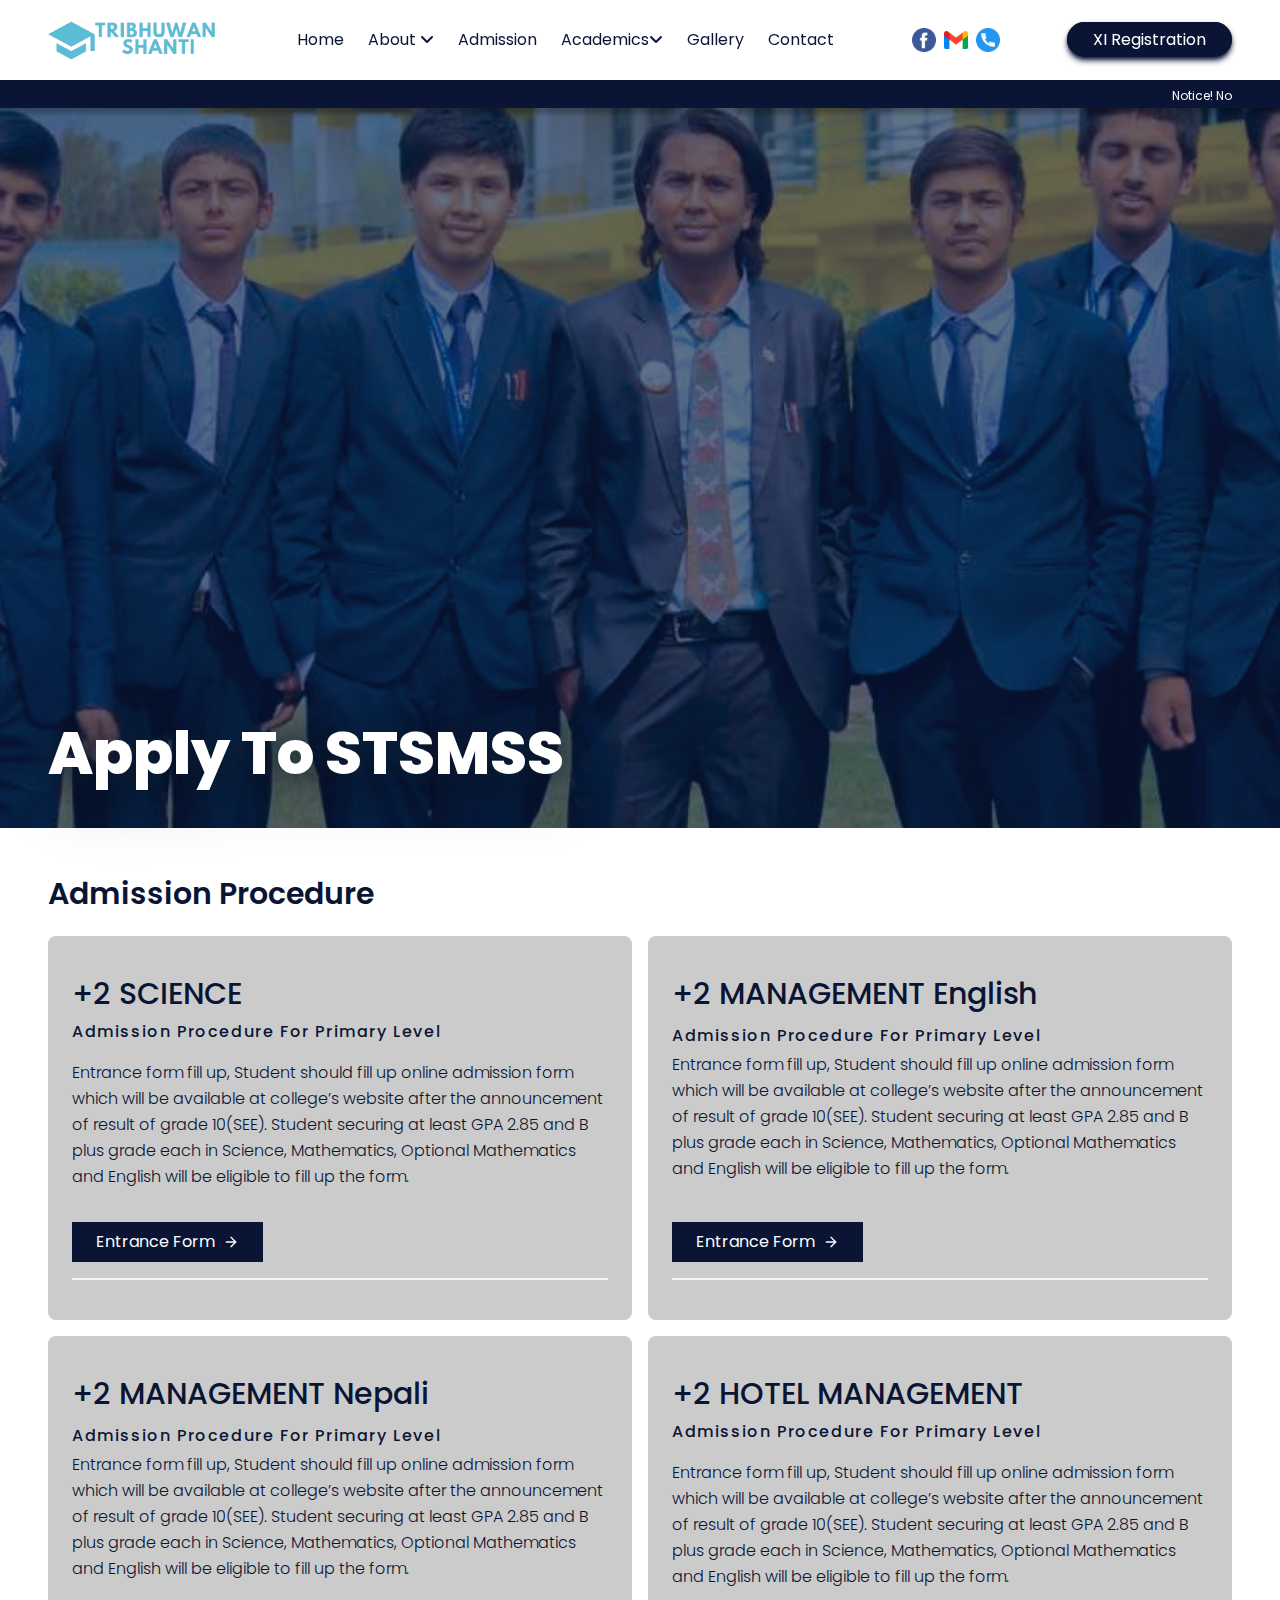
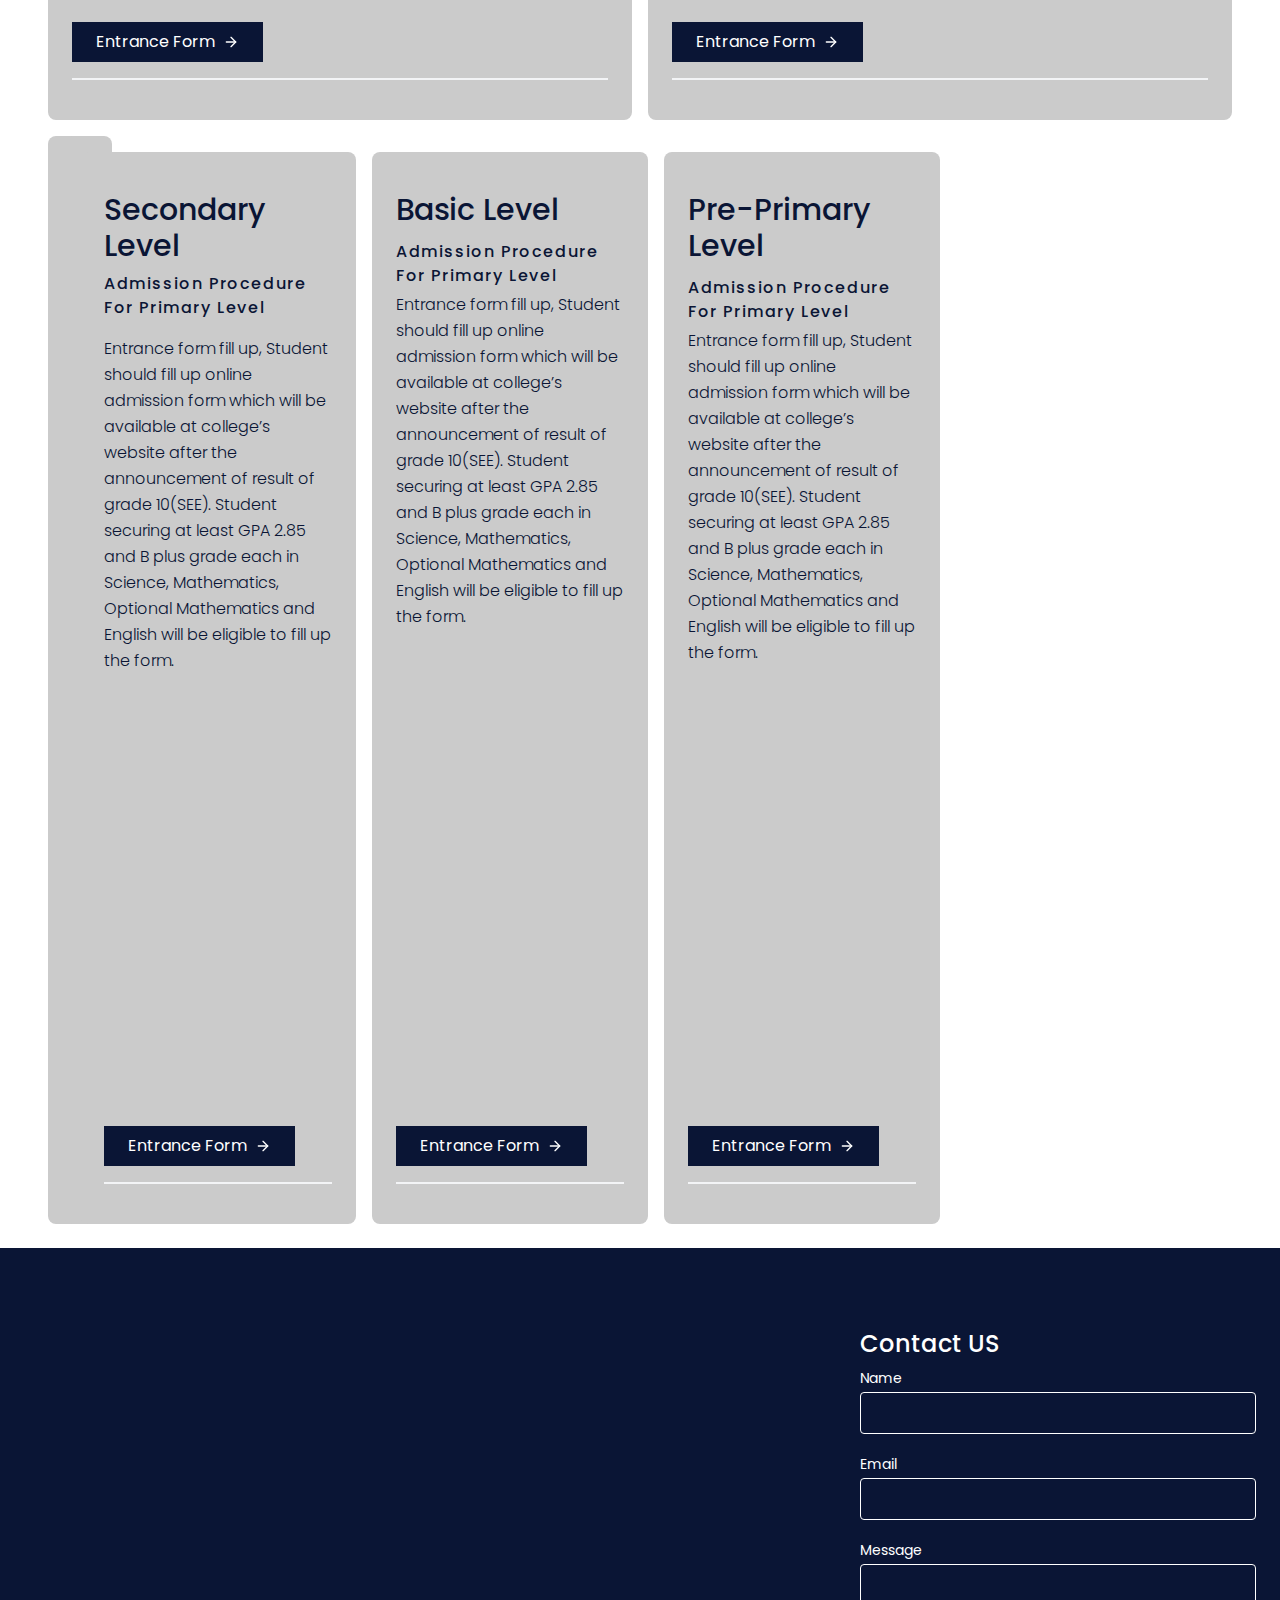
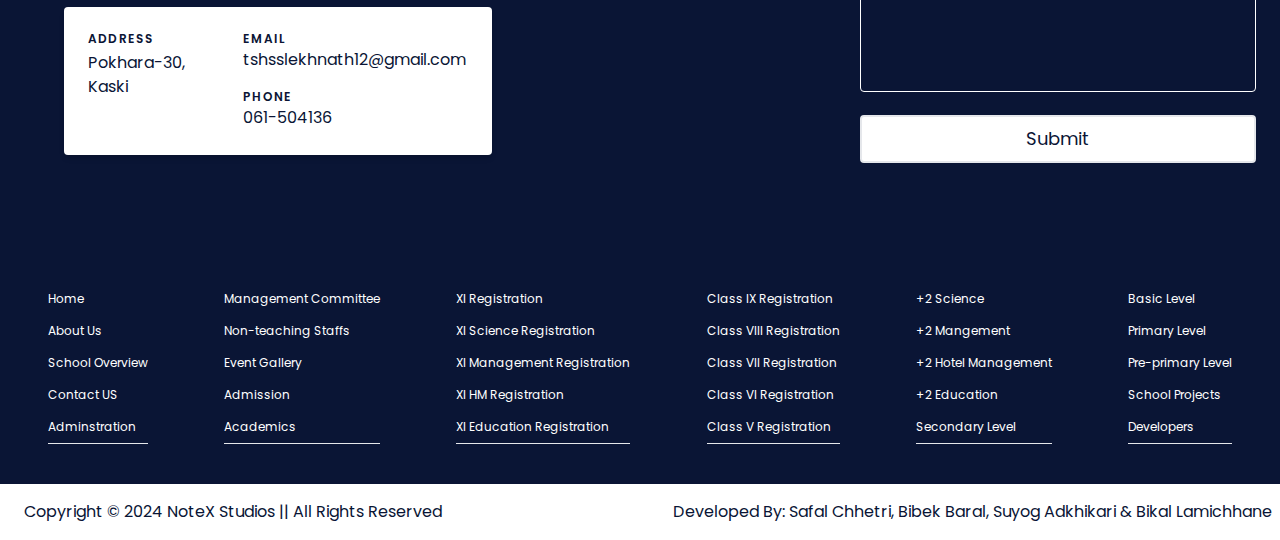
<file: pages/admission/index.html>
<!DOCTYPE html>
<html lang="en">

<head>
	<meta charset="UTF-8">
	<meta name="viewport" content="width=device-width, initial-scale=1.0,  user-scalable=no">
	<title>Shree Tribhuwan Shanti Secondary School</title>
	<link rel="stylesheet" href="/src/output.css">
	<link rel="stylesheet" href="https://cdnjs.cloudflare.com/ajax/libs/font-awesome/6.5.1/css/all.min.css">
	<link rel="stylesheet"
		href="https://fonts.googleapis.com/css2?family=Material+Symbols+Outlined:opsz,wght,FILL,GRAD@20..48,100..700,0..1,-50..200" />
	<link rel="stylesheet" href="/src/animation.css">
	<link rel="stylesheet" href="https://fonts.googleapis.com/css2?family=Poppins:wght@300&display=swap">
</head>

<body class="font-poppins">

	<!-- header section start notex sc -->
	<header id="header_panel"
		class="bg-bg_minor fixed top-0 h-20 z-50 flex w-full justify-between items-center px-6 md:px-12 shadow toptobottom">

		<a href="/">
			<img src="/icons/nav/main-logo.png" alt="Logo" class="h-8 md:h-10">
		</a>

		<nav class="min-w-96 hidden lg:block ">

			<ul class="flex w">
				<li class="px-3 text-txt_major relative"> <a class="border-bg_major hover:font-bold hover:border-b-2"
						href="/"> Home</a> </li>
				<li id="aboutAnchor" class="px-3 text-txt_major hover:font-bold relative"> <a>About <i
							id="aboutIcon" class="fa-solid fa-angle-down"></i></a>
					<ul id="aboutList"
						class="w-64 absolute bg-bg_minor text-txt_major left-0 top-23 p-4 hidden z-50 border-[1px] border-bg_major rounded-lg">
						<li class="pb-3">
							<a class="p-2 pb-0 w-full text-left font-bold" href="/pages/about/overview">Overview</a>
							<span class="font-extralight text-sm px-2 block pt-0">About the school</span>
						</li>
						<li class="pb-3">
							<a class="p-2 pb-0 w-full text-left font-bold" href="/pages/about/adminstration/">Adminstration</a>
							<span class="font-extralight text-sm px-2 block pt-0">Message from adminstration</span>
						</li>
						<li class="pb-3">
							<a class="p-2 pb-0 w-full text-left font-bold" href="/pages/about/notice/">Notices</a>
							<span class="font-extralight text-sm px-2 block pt-0">Recent official updates</span>
						</li>
						<!-- <li class="pb-3">
							<a class="p-2 pb-0 w-full text-left font-bold" href="">Staffs</a>
							<span class="font-extralight text-sm px-2 block pt-0">Non teaching Staffs</span>
						</li> -->
					</ul>
				</li>
				<li class="px-3 text-txt_major relative"> <a class="border-bg_major hover:font-bold hover:border-b-2"
						href="/pages/admission/">Admission</a> </li>
				<li id="academicsAnchor" class="px-3 text-txt_major relative"> <a
						class="border-bg_major hover:font-bold" >Academics<i id="academicsIcon"
							class="fa-solid fa-angle-down"></i></a>
					<ul id="academicsList"
						class="w-[27rem] absolute bg-bg_minor text-txt_major left-0 top-23 p-4 hidden z-50 border-[1px] border-bg_major rounded-lg">

						<li class="grid grid-cols-2 pb-3">
							<div>
								<a class="p-2 font-bold text-txt_major w-full text-left " href="/pages/academics/science/">+2 Science</a>
								<span class="font-extralight text-sm px-2 block pt-0">About XI/XII Science</span>
							</div>
							<div>
								<a class="p-2 font-bold text-txt_major w-full text-left " href="/pages/academics/management/english/">+2 Mgt. English</a>
								<span class="font-extralight text-sm px-2 block pt-0">About XI/XII Management</span>
							</div>
		
						<li class="grid grid-cols-2 pb-3">
							
							<div>
								<a class="p-2 font-bold text-txt_major w-full text-left " href="/pages/academics/management/nepali/">+2 Mgt. Nepali</a>
								<span class="font-extralight text-sm px-2 block pt-0">About XI/XII Management</span>
							</div>
							<div>
								<a class="p-2 font-bold text-txt_major w-full text-left " href="/pages/academics/hm/">+2 HM</a>
								<span class="font-extralight text-sm px-2 block pt-0">About XI/XII HM</span>
							</div>
						</li>

						<li class="grid grid-cols-2 pb-3">
							<div>
								<a class="p-2 font-bold text-txt_major w-full text-left " href="/pages/academics/education/english/">+2 Edu. English</a>
								<span class="font-extralight text-sm px-2 block pt-0">About XI/XII Education</span>
							</div>
							<div>
								<a class="p-2 font-bold text-txt_major w-full text-left " href="/pages/academics/education/nepali/">+2 Edu. Nepali</a>
								<span class="font-extralight text-sm px-2 block pt-0">About XI/XII Education</span>
							</div>
						</li>

						<li class="grid grid-cols-2 pb-3">
							<div>
								<a class="p-2 font-bold text-txt_major w-full text-left " href="pages/academics/secondary/">Secondary</a>
								<span class="font-extralight text-sm px-2 block pt-0">About Grade IX & X </span>
							</div>
							<div>
								<a class="p-2 font-bold text-txt_major w-full text-left " href="pages/academics/basic/">Basic</a>
								<span class="font-extralight text-sm px-2 block pt-0">From Grade I to VIII</span>
							</div>
						</li>
						<li class="grid grid-cols-2">
							<div>
								<a class="p-2 font-bold text-txt_major w-full text-left " href="pages/academics/pre-primary/">Pre-primary</a>
								<span class="font-extralight text-sm px-2 block pt-0">From Nursery to UKG</span>
							</div>
						</li>

					</ul>
				</li>

				<li class="px-3 text-txt_major relative"> <a class="border-bg_major hover:font-bold hover:border-b-2"
						href="/pages/gallery/">Gallery</a> </li>
				<li class="px-3 text-txt_major relative"> <a class="border-bg_major hover:font-bold hover:border-b-2"
						href="#contact">Contact</a> </li>
			</ul>

		</nav>

		<div class=" items-center flex ">
			<a href="https://www.facebook.com/tribhuwanshantischool" target="_blank"><img src="/icons/nav/facebook.png"
					alt="FB_Icon" class="mx-1 h-6"></a>
			<a href="mailto:tshsslekhnath12@gmail.com "><img src="/icons/nav/gmail.png" alt="GM_Icon" class="mx-1 h-6"></a>
			<a href="tel:'061-504136' "><img src="/icons/nav/phone.png" alt="PH-Icon" class="mx-1 h-6"></a>
		</div>

		<div class="h-8 flex wauto items-center text-center justify-end">
			<div class="hidden sm:block">
				<a
					class="bg-bg_major shadow-bg_major shadow-md text-txt_minor px-6 py-1 ease-in-out transition  rounded-full hover:bg-bg_minor border-2 hover:text-txt_major border-bg_major text-nowrap overflow-hidden">
					XI Registration
				</a>
			</div>
			<div class="lg:hidden ml-2 md:ml-4">
				<i id="hamButton"
					class="fa-solid transition ease-in-out fa-bars text-txt_major h-7 text-[1.75rem]  text-center mt-[2px]"></i>
			</div>
		</div>

		<section id="miniNav" class="fixed hidden w-full h-[100vh] bg-bg_major left-0 top-20 lg:hidden">

			<ul class="px-6 pb-6 md:px-12  grid place-content-left text-txt_minor text-sm font-sans">

				<li class="font-poppins font-light text-left py-4 ">
					<a class="py-2 font-normal w-full text-2xl" href="/">Home</a>
				</li>
				<li class="font-poppins text-2xl py-4 pt-2">
					<a id="miniAbout">About<i id="miniAboutIcon" class="fa-solid fa-angle-down "></i></a>
					<ul id="miniAboutList" class="hidden bg-bg_major text-txt_minor  mb-2 px-4 z-50  border-bg_minor border-l-[1px]">

						<li class="h-8 align-middle  text-left">
							<a class=" font-light text-lg w-full text-left hover:font-normal" href="/pages/about/overview/">
								<i id="aboutIconPhone" class="fa-solid fa-angle-right "></i> Overview</a>
						</li>

						<li class="h-8 align-middle  text-left"><a
								class=" font-light text-lg w-full text-left hover:font-normal" href="/pages/about/adminstration/"><i
									id="aboutIconPhone" class="fa-solid fa-angle-right "></i> Adminstration</a>
						</li>

						<li class="h-8 align-middle  text-left"><a
							class=" font-light text-lg w-full text-left hover:font-normal" href="/pages/about/notice/"><i
								id="aboutIconPhone" class="fa-solid fa-angle-right "></i> Notice</a>
						</li>

						<li class="h-8 align-middle  text-left"><a
								class=" font-light text-lg  w-full text-left hover:font-normal" href=""><i
									id="aboutIconPhone" class="fa-solid fa-angle-right "></i> Staffs</a>
						</li>

					</ul>
				</li>
				<li class="font-poppins font-light text-2xl ">
					<a id="miniAcademics">Academics<i id="miniAcademicsIcon" class="fa-solid fa-angle-down "></i></a>
					<ul id="miniAcademicsList" class="hidden bg-bg_major text-txt_minor  my-2 px-4 z-50  border-bg_minor border-l-[1px]">

						<li class="h-8 align-middle  text-left">
							<a class=" font-light text-lg w-full text-left hover:font-normal" href="/pages/academics/science/">
								<i id="aboutIconPhone" class="fa-solid fa-angle-right "></i> +2 Science</a>
						</li>

						<li class="h-8 align-middle  text-left"><a
								class=" font-light text-lg w-full text-left hover:font-normal" href="/pages/academics/management/english/"><i
									id="aboutIconPhone" class="fa-solid fa-angle-right "></i> +2 Management English</a>
						</li>

						<li class="h-8 align-middle  text-left"><a
							class=" font-light text-lg w-full text-left hover:font-normal" href="/pages/academics/management/nepali/"><i
								id="aboutIconPhone" class="fa-solid fa-angle-right "></i> +2 Management Nepali</a>
					</li>

						<li class="h-8 align-middle  text-left"><a
								class=" font-light text-lg  w-full text-left hover:font-normal" href="/pages/academics/hm/"><i
									id="aboutIconPhone" class="fa-solid fa-angle-right "></i> +2 Hotel Management</a>
						</li>

						<li class="h-8 align-middle  text-left">
							<a class=" font-light text-lg w-full text-left hover:font-normal" href="/pages/academics/education/english/">
								<i id="aboutIconPhone" class="fa-solid fa-angle-right "></i> +2 Education English</a>
						</li>

						<li class="h-8 align-middle  text-left">
							<a class=" font-light text-lg w-full text-left hover:font-normal" href="/pages/academics/education/english/">
								<i id="aboutIconPhone" class="fa-solid fa-angle-right "></i> +2 Education Nepali</a>
						</li>

						<li class="h-8 align-middle  text-left"><a
								class=" font-light text-lg w-full text-left hover:font-normal" href="/pages/academics/secondary/"><i
									id="aboutIconPhone" class="fa-solid fa-angle-right "></i> Secondary Level</a></li>

						<li class="h-8 align-middle  text-left"><a
								class=" font-light text-lg  w-full text-left hover:font-normal" href="/pages/academics/basic/"><i
									id="aboutIconPhone" class="fa-solid fa-angle-right "></i> Basic Level</a>
						</li>

						<li class="h-8 align-middle  text-left"><a
								class=" font-light text-lg w-full text-left hover:font-normal" href="/pages/academics/pre-primary/"><i
									id="aboutIconPhone" class="fa-solid fa-angle-right "></i> Pre-Primary Level</a>
						</li>

					</ul>
				</li>
				<li class="font-poppins text-left py-4">
					<a class="py-2 font-light w-full text-2xl hover:font-normal" href="/pages/admission/">Admission</a>
				</li>
				<li class="font-poppins text-left py-1">
					<a class="py-2 font-light w-full text-2xl hover:font-normal" href="/pages/gallery/">Gallery</a>
				</li>
				<li id="miniContact" class="font-poppins text-left grid grid-cols-2">
					<a class="py-4 col-span-1 font-light w-full text-2xl hover:font-normal" href="#contact">Contact</a>
				</li>
				<li class="font-poppins text-left py-6 grid grid-cols-2">
					<div class="col-span-1 ">
						<a
							class="bg-bg_minor text-2xl text-txt_major px-6 py-2 rounded-md hover:bg-bg_major border-2 hover:text-txt_minor hover:border-bg_minor text-nowrap">
							Register XI
						</a>
					</div>				
				</li>
				


			</ul>

		</section>

	</header>
	<!-- header sections end notex sc -->


  <!-- main section start -->

  <main class="mt-20">
    <!-- notice section start here notex sc -->
    <article class="bg-bg_major h-7 content-center block toptobottom">
      <a class="text-txt_minor block overflow-hidden h-7 py-2 overflow-y-hidden text-xs text-center items-center px-6 md:px-12"
        href="./forms/">
        <marquee onmouseover="stop()" onmouseout="start()">
          Notice! Notice! Notice! Class XI Registration Has Starte In Shree Tribhuwan Shanti Secondary School.
          Please <span class="text-txt_special">Click Here!</span> to Register
          Notice! Notice! Notice! Class XI Registration Has Starte In Shree Tribhuwan Shanti Secondary School.
          Please <span class="text-txt_special">Click Here!</span> to Register
        </marquee>
      </a>
    </article>
    <!-- notice section ends here notex sc -->

    <!-- hero section start notex sc -->
    <div style="background-image: url('/img/admission/bck-img.png')"
      class=" h-[40vh] md:h-[80vh]  bg-cover bg-top relative px-6 md:px-12">

      <div class="absolute block w-[90%] bottom-[5vh]">

        <div class="" style="text-shadow: 0 0 2rem #0f1a29 ;">
          <h1 class=" text-2xl text-left text-txt_minor font-extrabold drop-shadow-2xl md:text-4xl lg:text-6xl">
            Apply To STSMSS
          </h1>
        </div>
      </div>



    </div>
    <!-- hero section end notex sc -->

  </main>

  <div class="pl-6 md:pl-12">
    <h2 class="text-xl pt-12 text-txt_major font-semibold lg:text-3xl">Admission Procedure</h2>
  </div>

  <section class="text-txt_major body-font overflow-hidden">
    <div class=" px-6 md:px-12 py-6 mx-auto">
      <div class="grid md:grid-cols-2 grid-flow-row md:grid-flow-col gap-4 ">
        <div class="p-6 w-full row-span-1 col-span-1 flex flex-col items-start bg-[#CBCBCB] rounded-lg">
          <h2 class="sm:text-3xl text-2xl title-font font-medium text-txt_major mt-4 mb-2">+2 SCIENCE</h2>
          <span class="inline-block pb-4 rounded text-txt_major text-md font-medium tracking-widest">Admission Procedure
            For Primary Level</span>
          <p class="leading-relaxed font-light mb-8">Entrance form fill up,
            Student should fill up online admission form which will be available at college’s website after the
            announcement of result of grade 10(SEE). Student securing at least GPA 2.85 and B plus grade each in
            Science, Mathematics, Optional Mathematics and English will be eligible to fill up the form. </p>
          <div class="flex items-center flex-wrap pb-4 mb-4 border-b-2 border-gray-100 mt-auto w-full">
            <a class="px-6 py-2 bg-txt_major text-white inline-flex items-center">Entrance Form
              <svg class="w-4 h-4 ml-2" viewBox="0 0 24 24" stroke="currentColor" stroke-width="2" fill="none"
                stroke-linecap="round" stroke-linejoin="round">
                <path d="M5 12h14"></path>
                <path d="M12 5l7 7-7 7"></path>
              </svg>
            </a>
          </div>
        </div>


        <div class="p-6 w-full row-span-1 col-span-1 grid-cols-1 flex flex-col items-start bg-[#CBCBCB] rounded-lg">
          <h2 class="sm:text-3xl text-2xl title-font font-medium text-txt_major mt-4 mb-2">+2 MANAGEMENT English</h2>
          <span class="inline-block py-1 rounded text-txt_major text-md font-medium tracking-widest">Admission Procedure
            For Primary Level</span>
          <p class="leading-relaxed font-light mb-8">Entrance form fill up,
            Student should fill up online admission form which will be available at college’s website after the
            announcement of result of grade 10(SEE). Student securing at least GPA 2.85 and B plus grade each in
            Science, Mathematics, Optional Mathematics and English will be eligible to fill up the form. </p>
          <div class="flex items-center flex-wrap pb-4 mb-4 border-b-2 border-gray-100 mt-auto w-full">
            <a class="px-6 py-2 bg-txt_major text-white inline-flex items-center">Entrance Form
              <svg class="w-4 h-4 ml-2" viewBox="0 0 24 24" stroke="currentColor" stroke-width="2" fill="none"
                stroke-linecap="round" stroke-linejoin="round">
                <path d="M5 12h14"></path>
                <path d="M12 5l7 7-7 7"></path>
              </svg>
            </a>
          </div>
        </div>
      </div>

      <div class="grid md:grid-cols-2 grid-flow-row md:grid-flow-col gap-4 mt-4">

        <div class="p-6 w-full row-span-1 col-span-1 grid-cols-1 flex flex-col items-start bg-[#CBCBCB] rounded-lg">
          <h2 class="sm:text-3xl text-2xl title-font font-medium text-txt_major mt-4 mb-2">+2 MANAGEMENT Nepali</h2>
          <span class="inline-block py-1 rounded text-txt_major text-md font-medium tracking-widest">Admission Procedure
            For Primary Level</span>
          <p class="leading-relaxed font-light mb-8">Entrance form fill up,
            Student should fill up online admission form which will be available at college’s website after the
            announcement of result of grade 10(SEE). Student securing at least GPA 2.85 and B plus grade each in
            Science, Mathematics, Optional Mathematics and English will be eligible to fill up the form. </p>
          <div class="flex items-center flex-wrap pb-4 mb-4 border-b-2 border-gray-100 mt-auto w-full">
            <a class="px-6 py-2 bg-txt_major text-white inline-flex items-center">Entrance Form
              <svg class="w-4 h-4 ml-2" viewBox="0 0 24 24" stroke="currentColor" stroke-width="2" fill="none"
                stroke-linecap="round" stroke-linejoin="round">
                <path d="M5 12h14"></path>
                <path d="M12 5l7 7-7 7"></path>
              </svg>
            </a>
          </div>
        </div>

        <div class="p-6 flex flex-col items-start bg-[#CBCBCB] rounded-lg">
          <h2 class="sm:text-3xl text-2xl title-font font-medium text-txt_major mt-4 mb-2">+2 HOTEL MANAGEMENT</h2>
          <span class="inline-block pb-4 rounded text-txt_major text-md font-medium tracking-widest">Admission Procedure
            For Primary Level</span>
          <p class="leading-relaxed font-light mb-8">Entrance form fill up,
            Student should fill up online admission form which will be available at college’s website after the
            announcement of result of grade 10(SEE). Student securing at least GPA 2.85 and B plus grade each in
            Science, Mathematics, Optional Mathematics and English will be eligible to fill up the form. </p>
          <div class="flex items-center flex-wrap pb-4 mb-4 border-b-2 border-gray-100 mt-auto w-full">
            <a class="px-6 py-2 bg-txt_major text-white inline-flex items-center">Entrance Form
              <svg class="w-4 h-4 ml-2" viewBox="0 0 24 24" stroke="currentColor" stroke-width="2" fill="none"
                stroke-linecap="round" stroke-linejoin="round">
                <path d="M5 12h14"></path>
                <path d="M12 5l7 7-7 7"></path>
              </svg>
            </a>
          </div>

        </div>
        
      </div>

      <div class="grid md:grid-cols-2 grid-flow-row md:grid-flow-col gap-4 text mt-4">
        <div class="p-6 flex flex-col items-start bg-[#CBCBCB] rounded-lg">
          <h2 class="sm:text-3xl text-2xl title-font font-medium text-txt_major mt-4 mb-2">+2 EDUCATION English</h2>
          <span class="inline-block py-1 rounded text-txt_major text-md font-medium tracking-widest">Admission Procedure
            For Primary Level</span>
          <p class="leading-relaxed font-light mb-8">Entrance form fill up,
            Student should fill up online admission form which will be available at college’s website after the
            announcement of result of grade 10(SEE). Student securing at least GPA 2.85 and B plus grade each in
            Science, Mathematics, Optional Mathematics and English will be eligible to fill up the form. </p>
          <div class="flex items-center flex-wrap pb-4 mb-4 border-b-2 border-gray-100 mt-auto w-full">
            <a class="px-6 py-2 bg-txt_major text-white inline-flex items-center">Entrance Form
              <svg class="w-4 h-4 ml-2" viewBox="0 0 24 24" stroke="currentColor" stroke-width="2" fill="none"
                stroke-linecap="round" stroke-linejoin="round">
                <path d="M5 12h14"></path>
                <path d="M12 5l7 7-7 7"></path>
              </svg>
            </a>
          </div>
        </div>


       <div class="p-6 flex flex-col items-start bg-[#CBCBCB] rounded-lg">
          <h2 class="sm:text-3xl text-2xl title-font font-medium text-txt_major mt-4 mb-2">+2 EDUCATION Nepali</h2>
          <span class="inline-block py-1 rounded text-txt_major text-md font-medium tracking-widest">Admission Procedure
            For Primary Level</span>
          <p class="leading-relaxed font-light mb-8">Entrance form fill up,
            Student should fill up online admission form which will be available at college’s website after the
            announcement of result of grade 10(SEE). Student securing at least GPA 2.85 and B plus grade each in
            Science, Mathematics, Optional Mathematics and English will be eligible to fill up the form. </p>
          <div class="flex items-center flex-wrap pb-4 mb-4 border-b-2 border-gray-100 mt-auto w-full">
            <a class="px-6 py-2 bg-txt_major text-white inline-flex items-center">Entrance Form
              <svg class="w-4 h-4 ml-2" viewBox="0 0 24 24" stroke="currentColor" stroke-width="2" fill="none"
                stroke-linecap="round" stroke-linejoin="round">
                <path d="M5 12h14"></path>
                <path d="M12 5l7 7-7 7"></path>
              </svg>
            </a>
          </div>
        </div>


      <div class="grid md:grid-cols-2 grid-flow-row md:grid-flow-col gap-4 text mt-4">
        <div class="p-6 flex flex-col items-start bg-[#CBCBCB] rounded-lg">
          <h2 class="sm:text-3xl text-2xl title-font font-medium text-txt_major mt-4 mb-2">Secondary Level</h2>
          <span class="inline-block pb-4 rounded text-txt_major text-md font-medium tracking-widest">Admission Procedure
            For Primary Level</span>
          <p class="leading-relaxed font-light mb-8">Entrance form fill up,
            Student should fill up online admission form which will be available at college’s website after the
            announcement of result of grade 10(SEE). Student securing at least GPA 2.85 and B plus grade each in
            Science, Mathematics, Optional Mathematics and English will be eligible to fill up the form. </p>
          <div class="flex items-center flex-wrap pb-4 mb-4 border-b-2 border-gray-100 mt-auto w-full">
            <a class="px-6 py-2 bg-txt_major text-white inline-flex items-center">Entrance Form
              <svg class="w-4 h-4 ml-2" viewBox="0 0 24 24" stroke="currentColor" stroke-width="2" fill="none"
                stroke-linecap="round" stroke-linejoin="round">
                <path d="M5 12h14"></path>
                <path d="M12 5l7 7-7 7"></path>
              </svg>
            </a>
          </div>

        </div>
        <div class="p-6 flex flex-col items-start bg-[#CBCBCB] rounded-lg">
          <h2 class="sm:text-3xl text-2xl title-font font-medium text-txt_major mt-4 mb-2">Basic Level</h2>
          <span class="inline-block py-1 rounded text-txt_major text-md font-medium tracking-widest">Admission Procedure
            For Primary Level</span>
          <p class="leading-relaxed font-light mb-8">Entrance form fill up,
            Student should fill up online admission form which will be available at college’s website after the
            announcement of result of grade 10(SEE). Student securing at least GPA 2.85 and B plus grade each in
            Science, Mathematics, Optional Mathematics and English will be eligible to fill up the form. </p>
          <div class="flex items-center flex-wrap pb-4 mb-4 border-b-2 border-gray-100 mt-auto w-full">
            <a class="px-6 py-2 bg-txt_major text-white inline-flex items-center">Entrance Form
              <svg class="w-4 h-4 ml-2" viewBox="0 0 24 24" stroke="currentColor" stroke-width="2" fill="none"
                stroke-linecap="round" stroke-linejoin="round">
                <path d="M5 12h14"></path>
                <path d="M12 5l7 7-7 7"></path>
              </svg>
            </a>
          </div>
        </div>
      </div>

      <div class="grid md:grid-cols-2 grid-flow-row md:grid-flow-col gap-4 text mt-4">
        <div class="p-6 flex flex-col items-start bg-[#CBCBCB] rounded-lg">
          <h2 class="sm:text-3xl text-2xl title-font font-medium text-txt_major mt-4 mb-2">Pre-Primary Level</h2>
          <span class="inline-block py-1 rounded text-txt_major text-md font-medium tracking-widest">Admission Procedure
            For Primary Level</span>
          <p class="leading-relaxed font-light mb-8">Entrance form fill up,
            Student should fill up online admission form which will be available at college’s website after the
            announcement of result of grade 10(SEE). Student securing at least GPA 2.85 and B plus grade each in
            Science, Mathematics, Optional Mathematics and English will be eligible to fill up the form. </p>
          <div class="flex items-center flex-wrap pb-4 mb-4 border-b-2 border-gray-100 mt-auto w-full">
            <a class="px-6 py-2 bg-txt_major text-white inline-flex items-center">Entrance Form
              <svg class="w-4 h-4 ml-2" viewBox="0 0 24 24" stroke="currentColor" stroke-width="2" fill="none"
                stroke-linecap="round" stroke-linejoin="round">
                <path d="M5 12h14"></path>
                <path d="M12 5l7 7-7 7"></path>
              </svg>
            </a>
          </div>
        </div>
      </div>

    </div>
  </section>


  <footer>

			<!-- contact section start sc -->

			<section class="text-txt_minor body-font relative bg-bg_major" id="contact">
				<div class="container px-6 py-12 mx-auto flex sm:flex-nowrap flex-wrap">
					<div
						class="lg:w-2/3 md:w-1/2  rounded-lg overflow-hidden sm:mr-10 p-10 flex items-end justify-start relative">
						<iframe width="100%" height="100%" class="absolute inset-0" frameborder="0" title="map"
							marginheight="0" marginwidth="0" scrolling="no"
							src="https://www.google.com/maps/embed?pb=!1m18!1m12!1m3!1d2032.2796193516845!2d84.08136478970698!3d28.145748119391367!2m3!1f0!2f0!3f0!3m2!1i1024!2i768!4f13.1!3m3!1m2!1s0x3995bd1db2c1fb77%3A0xe1c361da244902aa!2sShree%20Tribhuwan%20Shanti%20Model%20Secondary%20School!5e0!3m2!1sen!2snp!4v1717952865868!5m2!1sen!2snp"
							style="filter: contrast(1.2)"></iframe>
						<div class="bg-bg_minor relative invisible md:visible flex flex-wrap py-6 rounded shadow-md">
							<div class="lg:w-2/5 px-6">
								<h2 class="title-font font-semibold text-txt_major tracking-widest text-xs">ADDRESS</h2>
								<p class="mt-1 text-txt_major">Pokhara-30, Kaski</p>
							</div>
							<div class="lg:w-3/5 px-2 mt-4 lg:mt-0">
								<h2 class="title-font font-semibold text-txt_major tracking-widest text-xs">EMAIL</h2>
								<a class="text-txt_major leading-relaxed">tshsslekhnath12@gmail.com</a>
								<h2 class="title-font font-semibold text-txt_major tracking-widest text-xs mt-4">PHONE
								</h2>
								<p class="leading-relaxed text-txt_major">061-504136</p>
							</div>
						</div>
					</div>
					<div class="lg:w-1/3 md:w-1/2 bg-bg_major flex flex-col md:ml-auto w-full md:py-8 mt-8 md:mt-0">
						<h2 class="text-txt_minor text-2xl mb-1 font-medium title-font">Contact US</h2>
						<div class="relative mb-4">
							<label for="name" class="leading-7 text-sm text-txt_minor">Name</label>
							<input type="text" id="name" name="name"
								class="w-full bg-bg_major rounded border border-bg_minor focus:border-indigo-500 focus:ring-2 focus:ring-indigo-200 text-base outline-none text-txt_minor py-1 px-3 leading-8 transition-colors duration-200 ease-in-out">
						</div>
						<div class="relative mb-4">
							<label for="email" class="leading-7 text-sm text-txt_minor">Email</label>
							<input type="email" id="email" name="email"
								class="w-full bg-bg_major rounded border border-bg_minor focus:border-indigo-500 focus:ring-2 focus:ring-indigo-200 text-base outline-none text-txt_minor py-1 px-3 leading-8 transition-colors duration-200 ease-in-out">
						</div>
						<div class="relative mb-4">
							<label for="message" class="leading-7 text-sm text-txt_minor">Message</label>
							<textarea id="message" name="message"
								class="w-full bg-bg_major rounded border border-bg_minor focus:border-indigo-500 focus:ring-2 focus:ring-indigo-200 h-32 text-base outline-none text-txt_minor py-1 px-3 resize-none leading-6 transition-colors duration-200 ease-in-out"></textarea>
						</div>
						<button
							class="text-txt_major bg-bg_minor py-2 px-6 transition ease-in-out focus:outline-none hover:bg-bg_major border-2 hover:border-bg_minor hover:text-txt_minor rounded text-lg">Submit</button>
					</div>
				</div>
			</section>

			<!-- contact section end notex sc  -->

			<div class="bg-bg_major py-6 px-6 md:px-12 text-txt_minor">
				<div class="container mx-auto">
					<div class="-mx-4 flex flex-wrap justify-between">

						<div class="px-4 my-4 w-[50%] sm:w-auto">
							<ul class="text-xs leading-8">
								<li><a href="#" class="hover:text-blue-400">Home</a></li>
								<li><a href="#" class="hover:text-blue-400">About Us</a></li>
								<li><a href="#" class="hover:text-blue-400">School Overview</a></li>
								<li><a href="#" class="hover:text-blue-400">Contact US</a></li>
								<li><a href="#" class="hover:text-blue-400">Adminstration</a></li>
							</ul>
							<hr>
						</div>
						<div class="px-4 my-4 w-[50%] text-xs sm:w-auto sm:block">
							<ul class="leading-8">
								<li><a href="#" class="hover:text-blue-400">Management Committee</a></li>
								<li><a href="#" class="hover:text-blue-400">Non-teaching Staffs</a></li>
								<li><a href="#" class="hover:text-blue-400">Event Gallery</a></li>
								<li><a href="#" class="hover:text-blue-400">Admission</a></li>
								<li><a href="#" class="hover:text-blue-400">Academics</a></li>
							</ul>
							<hr>
						</div>
						<div class="px-4 my-4 w-[50%] sm:w-auto md:block">
							<ul class="text-xs leading-8">
								<li><a href="#" class="hover:text-blue-400"> XI Registration</a></li>
								<li><a href="#" class="hover:text-blue-400"> XI Science Registration</a></li>
								<li><a href="#" class="hover:text-blue-400"> XI Management Registration</a></li>
								<li><a href="#" class="hover:text-blue-400"> XI HM Registration</a></li>
								<li><a href="#" class="hover:text-blue-400"> XI Education Registration</a></li>
							</ul>
							<hr>
						</div>
						<div class="px-4 my-4 w-[50%] sm:w-auto lg:block">
							<ul class="text-xs leading-8">
								<li><a href="#" class="hover:text-blue-400">Class IX Registration</a></li>
								<li><a href="#" class="hover:text-blue-400">Class VIII Registration</a></li>
								<li><a href="#" class="hover:text-blue-400">Class VII Registration</a></li>
								<li><a href="#" class="hover:text-blue-400">Class VI Registration</a></li>
								<li><a href="#" class="hover:text-blue-400">Class V Registration</a></li>
							</ul>
							<hr>
						</div>
						<div class="px-4 my-4 w-[50%] sm:w-auto lg:block">
							<ul class="text-xs leading-8">
								<li><a href="#" class="hover:text-blue-400">+2 Science</a></li>
								<li><a href="#" class="hover:text-blue-400">+2 Mangement</a></li>
								<li><a href="#" class="hover:text-blue-400">+2 Hotel Management</a></li>
								<li><a href="#" class="hover:text-blue-400">+2 Education</a></li>
								<li><a href="#" class="hover:text-blue-400">Secondary Level</a></li>
							</ul>
							<hr>

						</div>
						<div class="px-4 my-4 w-[50%] sm:w-auto">
							<ul class="text-xs leading-8">
								<li><a href="#" class="hover:text-blue-400">Basic Level</a></li>
								<li><a href="#" class="hover:text-blue-400">Primary Level</a></li>
								<li><a href="#" class="hover:text-blue-400">Pre-primary Level</a></li>
								<li><a href="#" class="hover:text-blue-400">School Projects</a></li>
								<li><a href="#" class="hover:text-blue-400">Developers</a></li>
							</ul>
							<hr>
						</div>

					</div>
				</div>
			</div>
			<div class="bg-bg_minor py-4 text-txt_major">
				<div class="container mx-auto px-6">
					<div class="-mx-4 flex flex-wrap justify-between">
						<div class="px-4 w-full text-center sm:w-auto sm:text-left">
							Copyright © 2024 NoteX Studios ||
							<br class="md:hidden block"> All Rights Reserved
						</div>
						<div class="pt-2 md:pt-0 text-center">
							Developed By:
							<br class="md:hidden block">
							Safal Chhetri,
							Bibek Baral,
							Suyog Adkhikari &
							Bikal Lamichhane
						</div>
					</div>
				</div>
			</div>
		</footer>
    <script src="/js/header.js"></script>
</body>

</html>
</file>
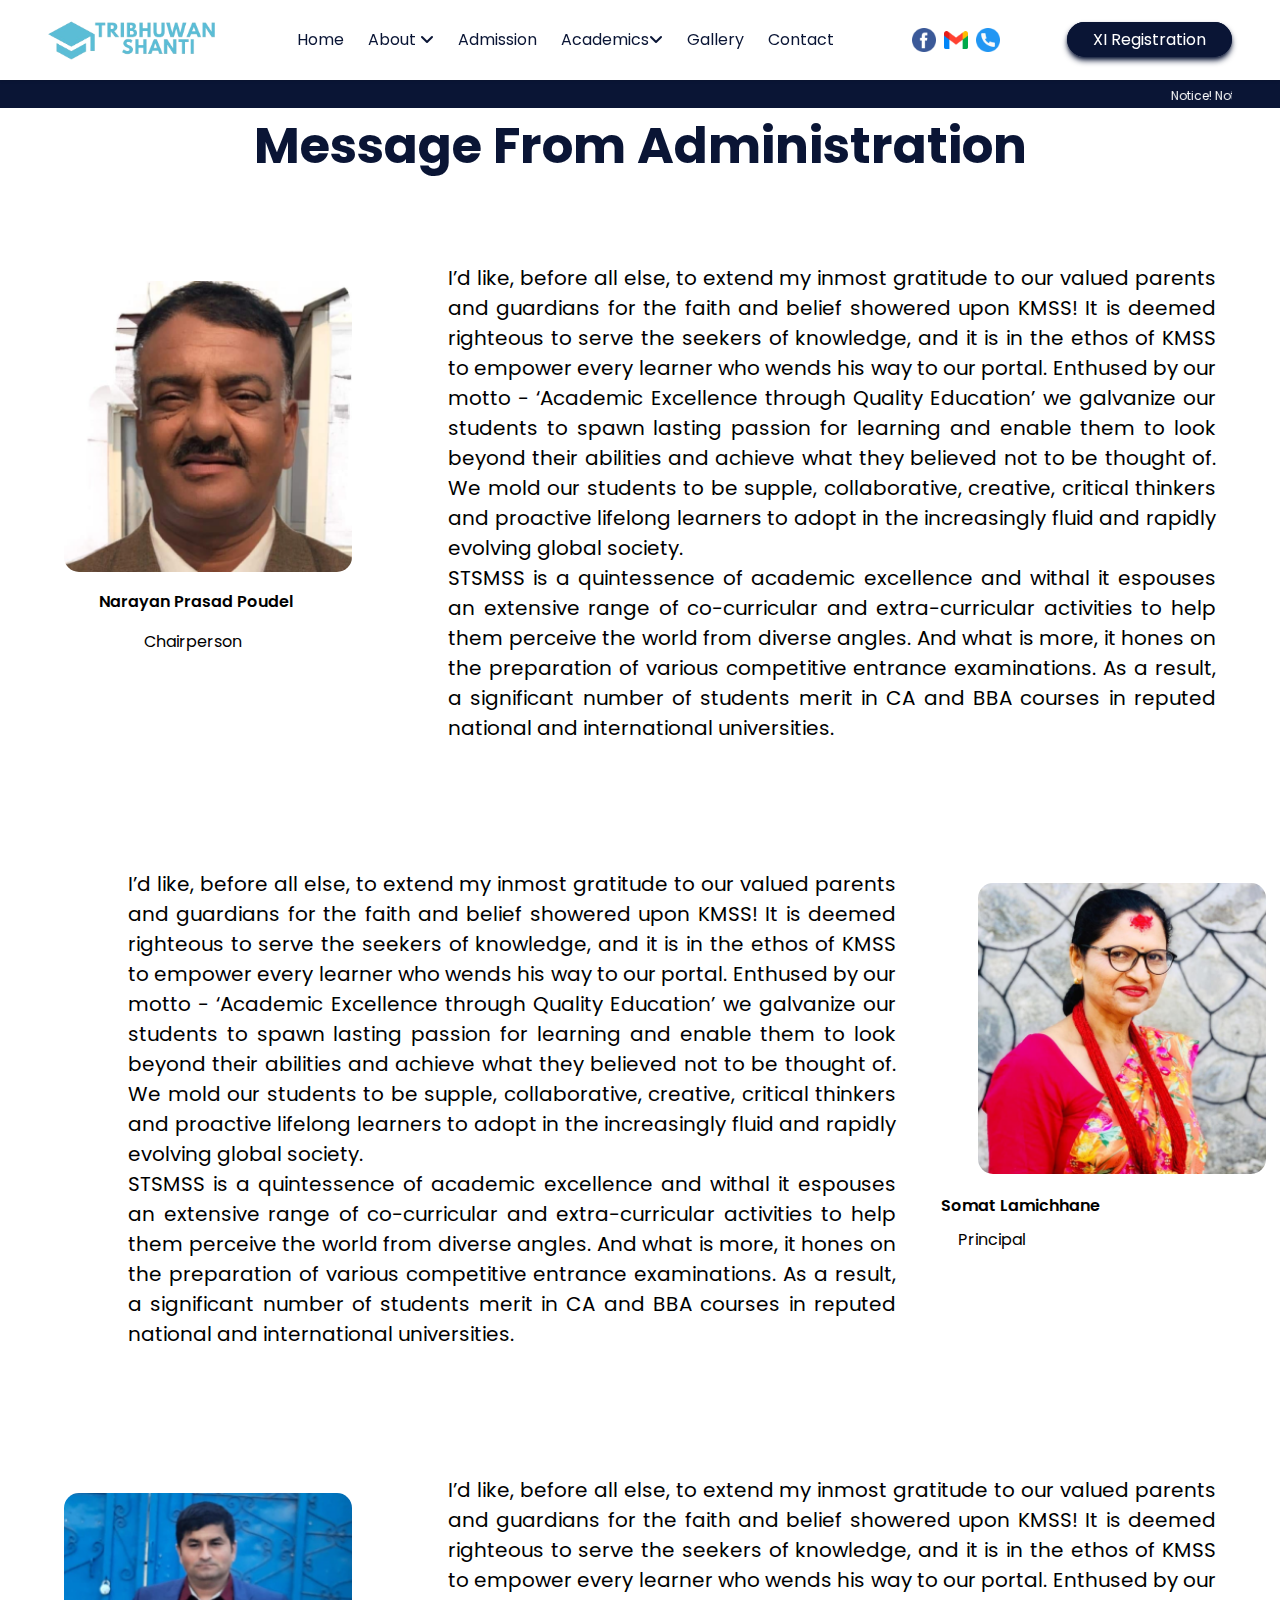
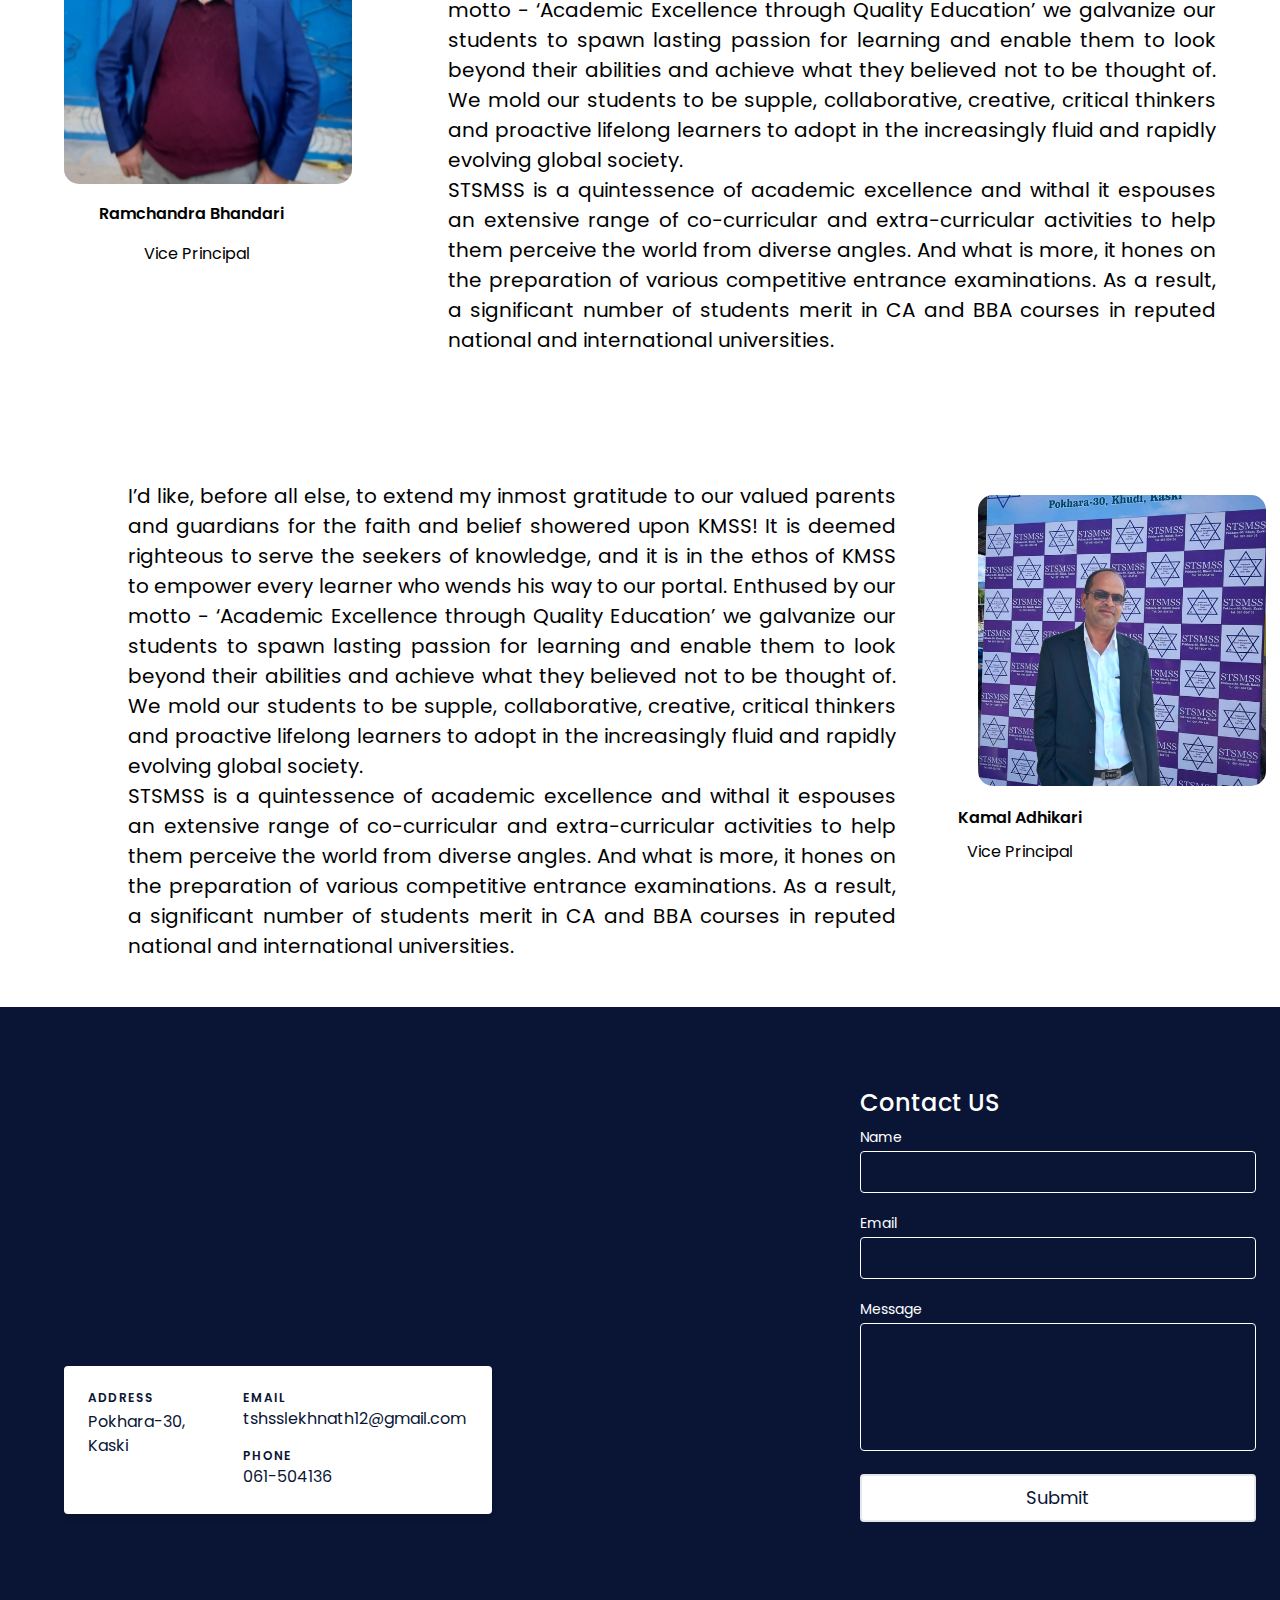
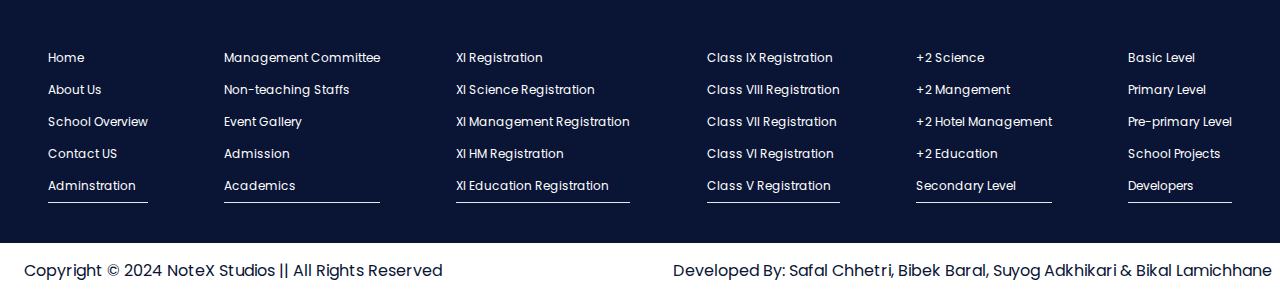
<file: pages/about/adminstration/index.html>
<!DOCTYPE html>
<html lang="en">

<head>
	<meta charset="UTF-8">
	<meta name="viewport" content="width=device-width, initial-scale=1.0,  user-scalable=no">
	<title>Shree Tribhuwan Shanti Secondary School</title>
	<link rel="stylesheet" href="/src/output.css">
    <link rel="stylesheet" href="/src/adminstration.css">
	<link rel="stylesheet" href="https://cdnjs.cloudflare.com/ajax/libs/font-awesome/6.5.1/css/all.min.css">
	<link rel="stylesheet"
		href="https://fonts.googleapis.com/css2?family=Material+Symbols+Outlined:opsz,wght,FILL,GRAD@20..48,100..700,0..1,-50..200" />
	<link rel="stylesheet" href="/src/animation.css">
	<link rel="stylesheet" href="https://fonts.googleapis.com/css2?family=Poppins:wght@300&display=swap">
</head>

<body class="font-poppins">

	<!-- header section start notex sc -->
	<header id="header_panel"
		class="bg-bg_minor fixed top-0 h-20 z-50 flex w-full justify-between items-center px-6 md:px-12 shadow toptobottom">

		<a href="/">
			<img src="/icons/nav/main-logo.png" alt="Logo" class="h-8 md:h-10">
		</a>

		<nav class="min-w-96 hidden lg:block ">

			<ul class="flex w">
				<li class="px-3 text-txt_major relative"> <a class="border-bg_major hover:font-bold hover:border-b-2"
						href="/"> Home</a> </li>
				<li id="aboutAnchor" class="px-3 text-txt_major hover:font-bold relative"> <a>About <i
							id="aboutIcon" class="fa-solid fa-angle-down"></i></a>
					<ul id="aboutList"
						class="w-64 absolute bg-bg_minor text-txt_major left-0 top-23 p-4 hidden z-50 border-[1px] border-bg_major rounded-lg">
						<li class="pb-3">
							<a class="p-2 pb-0 w-full text-left font-bold" href="/pages/about/overview">Overview</a>
							<span class="font-extralight text-sm px-2 block pt-0">About the school</span>
						</li>
						<li class="pb-3">
							<a class="p-2 pb-0 w-full text-left font-bold" href="/pages/about/adminstration/">Adminstration</a>
							<span class="font-extralight text-sm px-2 block pt-0">Message from adminstration</span>
						</li>
						<li class="pb-3">
							<a class="p-2 pb-0 w-full text-left font-bold" href="/pages/about/notice/">Notices</a>
							<span class="font-extralight text-sm px-2 block pt-0">Recent official updates</span>
						</li>
						<!-- <li class="pb-3">
							<a class="p-2 pb-0 w-full text-left font-bold" href="">Staffs</a>
							<span class="font-extralight text-sm px-2 block pt-0">Non teaching Staffs</span>
						</li> -->
					</ul>
				</li>
				<li class="px-3 text-txt_major relative"> <a class="border-bg_major hover:font-bold hover:border-b-2"
						href="/pages/admission/">Admission</a> </li>
				<li id="academicsAnchor" class="px-3 text-txt_major relative"> <a
						class="border-bg_major hover:font-bold" >Academics<i id="academicsIcon"
							class="fa-solid fa-angle-down"></i></a>
					<ul id="academicsList"
						class="w-[27rem] absolute bg-bg_minor text-txt_major left-0 top-23 p-4 hidden z-50 border-[1px] border-bg_major rounded-lg">

						<li class="grid grid-cols-2 pb-3">
							<div>
								<a class="p-2 font-bold text-txt_major w-full text-left " href="/pages/academics/science/">+2 Science</a>
								<span class="font-extralight text-sm px-2 block pt-0">About XI/XII Science</span>
							</div>
							<div>
								<a class="p-2 font-bold text-txt_major w-full text-left " href="/pages/academics/management/english/">+2 Mgt. English</a>
								<span class="font-extralight text-sm px-2 block pt-0">About XI/XII Management</span>
							</div>
		
						<li class="grid grid-cols-2 pb-3">
							
							<div>
								<a class="p-2 font-bold text-txt_major w-full text-left " href="/pages/academics/management/nepali/">+2 Mgt. Nepali</a>
								<span class="font-extralight text-sm px-2 block pt-0">About XI/XII Management</span>
							</div>
							<div>
								<a class="p-2 font-bold text-txt_major w-full text-left " href="/pages/academics/hm/">+2 HM</a>
								<span class="font-extralight text-sm px-2 block pt-0">About XI/XII HM</span>
							</div>
						</li>

						<li class="grid grid-cols-2 pb-3">
							<div>
								<a class="p-2 font-bold text-txt_major w-full text-left " href="/pages/academics/education/english/">+2 Edu. English</a>
								<span class="font-extralight text-sm px-2 block pt-0">About XI/XII Education</span>
							</div>
							<div>
								<a class="p-2 font-bold text-txt_major w-full text-left " href="/pages/academics/education/nepali/">+2 Edu. Nepali</a>
								<span class="font-extralight text-sm px-2 block pt-0">About XI/XII Education</span>
							</div>
						</li>

						<li class="grid grid-cols-2 pb-3">
							<div>
								<a class="p-2 font-bold text-txt_major w-full text-left " href="pages/academics/secondary/">Secondary</a>
								<span class="font-extralight text-sm px-2 block pt-0">About Grade IX & X </span>
							</div>
							<div>
								<a class="p-2 font-bold text-txt_major w-full text-left " href="pages/academics/basic/">Basic</a>
								<span class="font-extralight text-sm px-2 block pt-0">From Grade I to VIII</span>
							</div>
						</li>
						<li class="grid grid-cols-2">
							<div>
								<a class="p-2 font-bold text-txt_major w-full text-left " href="pages/academics/pre-primary/">Pre-primary</a>
								<span class="font-extralight text-sm px-2 block pt-0">From Nursery to UKG</span>
							</div>
						</li>

					</ul>
				</li>

				<li class="px-3 text-txt_major relative"> <a class="border-bg_major hover:font-bold hover:border-b-2"
						href="/pages/gallery/">Gallery</a> </li>
				<li class="px-3 text-txt_major relative"> <a class="border-bg_major hover:font-bold hover:border-b-2"
						href="#contact">Contact</a> </li>
			</ul>

		</nav>

		<div class=" items-center flex ">
			<a href="https://www.facebook.com/tribhuwanshantischool" target="_blank"><img src="/icons/nav/facebook.png"
					alt="FB_Icon" class="mx-1 h-6"></a>
			<a href="mailto:tshsslekhnath12@gmail.com "><img src="/icons/nav/gmail.png" alt="GM_Icon" class="mx-1 h-6"></a>
			<a href="tel:'061-504136' "><img src="/icons/nav/phone.png" alt="PH-Icon" class="mx-1 h-6"></a>
		</div>

		<div class="h-8 flex wauto items-center text-center justify-end">
			<div class="hidden sm:block">
				<a
					class="bg-bg_major shadow-bg_major shadow-md text-txt_minor px-6 py-1 ease-in-out transition  rounded-full hover:bg-bg_minor border-2 hover:text-txt_major border-bg_major text-nowrap overflow-hidden">
					XI Registration
				</a>
			</div>
			<div class="lg:hidden ml-2 md:ml-4">
				<i id="hamButton"
					class="fa-solid transition ease-in-out fa-bars text-txt_major h-7 text-[1.75rem]  text-center mt-[2px]"></i>
			</div>
		</div>

		<section id="miniNav" class="fixed hidden w-full h-[100vh] bg-bg_major left-0 top-20 lg:hidden">

			<ul class="px-6 pb-6 md:px-12  grid place-content-left text-txt_minor text-sm font-sans">

				<li class="font-poppins font-light text-left py-4 ">
					<a class="py-2 font-normal w-full text-2xl" href="/">Home</a>
				</li>
				<li class="font-poppins text-2xl py-4 pt-2">
					<a id="miniAbout">About<i id="miniAboutIcon" class="fa-solid fa-angle-down "></i></a>
					<ul id="miniAboutList" class="hidden bg-bg_major text-txt_minor  mb-2 px-4 z-50  border-bg_minor border-l-[1px]">

						<li class="h-8 align-middle  text-left">
							<a class=" font-light text-lg w-full text-left hover:font-normal" href="/pages/about/overview/">
								<i id="aboutIconPhone" class="fa-solid fa-angle-right "></i> Overview</a>
						</li>

						<li class="h-8 align-middle  text-left"><a
								class=" font-light text-lg w-full text-left hover:font-normal" href="/pages/about/adminstration/"><i
									id="aboutIconPhone" class="fa-solid fa-angle-right "></i> Adminstration</a>
						</li>

						<li class="h-8 align-middle  text-left"><a
							class=" font-light text-lg w-full text-left hover:font-normal" href="/pages/about/notice/"><i
								id="aboutIconPhone" class="fa-solid fa-angle-right "></i> Notice</a>
						</li>

						<li class="h-8 align-middle  text-left"><a
								class=" font-light text-lg  w-full text-left hover:font-normal" href=""><i
									id="aboutIconPhone" class="fa-solid fa-angle-right "></i> Staffs</a>
						</li>

					</ul>
				</li>
				<li class="font-poppins font-light text-2xl ">
					<a id="miniAcademics">Academics<i id="miniAcademicsIcon" class="fa-solid fa-angle-down "></i></a>
					<ul id="miniAcademicsList" class="hidden bg-bg_major text-txt_minor  my-2 px-4 z-50  border-bg_minor border-l-[1px]">

						<li class="h-8 align-middle  text-left">
							<a class=" font-light text-lg w-full text-left hover:font-normal" href="/pages/academics/science/">
								<i id="aboutIconPhone" class="fa-solid fa-angle-right "></i> +2 Science</a>
						</li>

						<li class="h-8 align-middle  text-left"><a
								class=" font-light text-lg w-full text-left hover:font-normal" href="/pages/academics/management/english/"><i
									id="aboutIconPhone" class="fa-solid fa-angle-right "></i> +2 Management English</a>
						</li>

						<li class="h-8 align-middle  text-left"><a
							class=" font-light text-lg w-full text-left hover:font-normal" href="/pages/academics/management/nepali/"><i
								id="aboutIconPhone" class="fa-solid fa-angle-right "></i> +2 Management Nepali</a>
					</li>

						<li class="h-8 align-middle  text-left"><a
								class=" font-light text-lg  w-full text-left hover:font-normal" href="/pages/academics/hm/"><i
									id="aboutIconPhone" class="fa-solid fa-angle-right "></i> +2 Hotel Management</a>
						</li>

						<li class="h-8 align-middle  text-left">
							<a class=" font-light text-lg w-full text-left hover:font-normal" href="/pages/academics/education/english/">
								<i id="aboutIconPhone" class="fa-solid fa-angle-right "></i> +2 Education English</a>
						</li>

						<li class="h-8 align-middle  text-left">
							<a class=" font-light text-lg w-full text-left hover:font-normal" href="/pages/academics/education/english/">
								<i id="aboutIconPhone" class="fa-solid fa-angle-right "></i> +2 Education Nepali</a>
						</li>

						<li class="h-8 align-middle  text-left"><a
								class=" font-light text-lg w-full text-left hover:font-normal" href="/pages/academics/secondary/"><i
									id="aboutIconPhone" class="fa-solid fa-angle-right "></i> Secondary Level</a></li>

						<li class="h-8 align-middle  text-left"><a
								class=" font-light text-lg  w-full text-left hover:font-normal" href="/pages/academics/basic/"><i
									id="aboutIconPhone" class="fa-solid fa-angle-right "></i> Basic Level</a>
						</li>

						<li class="h-8 align-middle  text-left"><a
								class=" font-light text-lg w-full text-left hover:font-normal" href="/pages/academics/pre-primary/"><i
									id="aboutIconPhone" class="fa-solid fa-angle-right "></i> Pre-Primary Level</a>
						</li>

					</ul>
				</li>
				<li class="font-poppins text-left py-4">
					<a class="py-2 font-light w-full text-2xl hover:font-normal" href="/pages/admission/">Admission</a>
				</li>
				<li class="font-poppins text-left py-1">
					<a class="py-2 font-light w-full text-2xl hover:font-normal" href="/pages/gallery/">Gallery</a>
				</li>
				<li id="miniContact" class="font-poppins text-left grid grid-cols-2">
					<a class="py-4 col-span-1 font-light w-full text-2xl hover:font-normal" href="#contact">Contact</a>
				</li>
				<li class="font-poppins text-left py-6 grid grid-cols-2">
					<div class="col-span-1 ">
						<a
							class="bg-bg_minor text-2xl text-txt_major px-6 py-2 rounded-md hover:bg-bg_major border-2 hover:text-txt_minor hover:border-bg_minor text-nowrap">
							Register XI
						</a>
					</div>				
				</li>
				


			</ul>

		</section>

	</header>
	<!-- header sections end notex sc -->
    <main>
        <!-- notice section start here notex sc -->
        <article class="bg-bg_major h-7 content-center block toptobottom">
            <a class="text-txt_minor block overflow-hidden h-7 py-2 overflow-y-hidden text-xs text-center items-center px-6 md:px-12"
                href="./forms/">
                <marquee onmouseover="stop()" onmouseout="start()">
                    Notice! Notice! Notice! Class XI Registration Has Starte In Shree Tribhuwan Shanti Secondary School.
                    Please <span class="text-txt_special">Click Here!</span> to Register
                    Notice! Notice! Notice! Class XI Registration Has Starte In Shree Tribhuwan Shanti Secondary School.
                    Please <span class="text-txt_special">Click Here!</span> to Register
                </marquee>
            </a>
        </article>
        <!-- notice section ends here notex sc -->
        <section>
            <h1 class="font-bold">Message From Administration</h1>
            <div class="messages1">
                <div class="container">
                    <div class="row">
                        <div class="content-left">
                            <img src="/img/staffs/np.png" alt="Principal">
                            <p class="name">Narayan Prasad Poudel</p>
                            <p class="post">Chairperson</p>
                        </div>
                        <div class="content-right">
                            <p>I’d like, before all else, to extend my inmost gratitude to our valued parents and
                                guardians for the faith and belief showered upon KMSS! It is deemed righteous to serve
                                the seekers of knowledge, and it is in the ethos of KMSS to empower every learner who
                                wends his way to our portal. Enthused by our motto - ‘Academic Excellence through
                                Quality Education’ we galvanize our students to spawn lasting passion for learning and
                                enable them to look beyond their abilities and achieve what they believed not to be
                                thought of. We mold our students to be supple, collaborative, creative, critical
                                thinkers and proactive lifelong learners to adopt in the increasingly fluid and rapidly
                                evolving global society. <br> STSMSS is a quintessence of academic excellence and withal
                                it espouses an extensive range of co-curricular and extra-curricular activities to help
                                them perceive the world from diverse angles. And what is more, it hones on the
                                preparation of various competitive entrance examinations. As a result, a significant
                                number of students merit in CA and BBA courses in reputed national and international
                                universities.</p>
                        </div>
                    </div>
                </div>
            </div>
        </section>
        <section>
            <div class="messages2">
                <div class="container">
                    <div class="row">

                        <div class="content-right responsive-fix-01">
                            <img src="/img/staffs/skl.png" alt="Principal">
                            <p class="name">Somat Kumari Lamichhane</p>
                            <p class="post">Principal</p>
                        </div>

                        <div class="content-left">
                            <p>I’d like, before all else, to extend my inmost gratitude to our valued parents and
                                guardians for the faith and belief showered upon KMSS! It is deemed righteous to serve
                                the seekers of knowledge, and it is in the ethos of KMSS to empower every learner who
                                wends his way to our portal. Enthused by our motto - ‘Academic Excellence through
                                Quality Education’ we galvanize our students to spawn lasting passion for learning and
                                enable them to look beyond their abilities and achieve what they believed not to be
                                thought of. We mold our students to be supple, collaborative, creative, critical
                                thinkers and proactive lifelong learners to adopt in the increasingly fluid and rapidly
                                evolving global society. <br> STSMSS is a quintessence of academic excellence and withal
                                it espouses an extensive range of co-curricular and extra-curricular activities to help
                                them perceive the world from diverse angles. And what is more, it hones on the
                                preparation of various competitive entrance examinations. As a result, a significant
                                number of students merit in CA and BBA courses in reputed national and international
                                universities.</p>
                        </div>
                        <div class="content-right responsive-fix-02">
                            <img src="/img/staffs/skl.png" alt="Principal">
                            <p class="name">Somat Lamichhane</p>
                            <p class="post">Principal</p>
                        </div>
                    </div>
                </div>
            </div>
        </section>
        <section>
            <div class="messages1">
                <div class="container">
                    <div class="row">
                        <div class="content-left">
                            <img src="/img/staffs/rcb.png" alt="Principal">
                            <p class="name">Ramchandra Bhandari</p>
                            <p class="post">Vice Principal</p>
                        </div>
                        <div class="content-right">
                            <p>I’d like, before all else, to extend my inmost gratitude to our valued parents and
                                guardians for the faith and belief showered upon KMSS! It is deemed righteous to serve
                                the seekers of knowledge, and it is in the ethos of KMSS to empower every learner who
                                wends his way to our portal. Enthused by our motto - ‘Academic Excellence through
                                Quality Education’ we galvanize our students to spawn lasting passion for learning and
                                enable them to look beyond their abilities and achieve what they believed not to be
                                thought of. We mold our students to be supple, collaborative, creative, critical
                                thinkers and proactive lifelong learners to adopt in the increasingly fluid and rapidly
                                evolving global society. <br> STSMSS is a quintessence of academic excellence and withal
                                it espouses an extensive range of co-curricular and extra-curricular activities to help
                                them perceive the world from diverse angles. And what is more, it hones on the
                                preparation of various competitive entrance examinations. As a result, a significant
                                number of students merit in CA and BBA courses in reputed national and international
                                universities.</p>
                        </div>
                    </div>
                </div>
            </div>
        </section>
        <section>
            <div class="messages2">
                <div class="container">
                    <div class="row">

                        <div class="content-right responsive-fix-01">
                            <img src="/img/staffs/kra.png" alt="Principal">
                            <p class="name">Kamal Adhikari</p>
                            <p class="post">Vice Principal</p>
                        </div>
                        <div class="content-left">
                            <p>I’d like, before all else, to extend my inmost gratitude to our valued parents and
                                guardians for the faith and belief showered upon KMSS! It is deemed righteous to serve
                                the seekers of knowledge, and it is in the ethos of KMSS to empower every learner who
                                wends his way to our portal. Enthused by our motto - ‘Academic Excellence through
                                Quality Education’ we galvanize our students to spawn lasting passion for learning and
                                enable them to look beyond their abilities and achieve what they believed not to be
                                thought of. We mold our students to be supple, collaborative, creative, critical
                                thinkers and proactive lifelong learners to adopt in the increasingly fluid and rapidly
                                evolving global society. <br> STSMSS is a quintessence of academic excellence and withal
                                it espouses an extensive range of co-curricular and extra-curricular activities to help
                                them perceive the world from diverse angles. And what is more, it hones on the
                                preparation of various competitive entrance examinations. As a result, a significant
                                number of students merit in CA and BBA courses in reputed national and international
                                universities.</p>
                        </div>
                        <div class="content-right responsive-fix-02">
                            <img src="/img/staffs/kra.png" alt="Principal">
                            <p class="name text-center">Kamal Adhikari</p>
                            <p class="post text-center">Vice Principal</p>
                        </div>
                    </div>
                </div>
            </div>
        </section>
    </main>

    <footer>

        <!-- contact section start sc -->

        <section class="text-txt_minor body-font relative bg-bg_major" id="contact">
            <div class="container px-6 py-12 mx-auto flex sm:flex-nowrap flex-wrap">
                <div
                    class="lg:w-2/3 md:w-1/2  rounded-lg overflow-hidden sm:mr-10 p-10 flex items-end justify-start relative">
                    <iframe width="100%" height="100%" class="absolute inset-0" frameborder="0" title="map"
                        marginheight="0" marginwidth="0" scrolling="no"
                        src="https://www.google.com/maps/embed?pb=!1m18!1m12!1m3!1d2032.2796193516845!2d84.08136478970698!3d28.145748119391367!2m3!1f0!2f0!3f0!3m2!1i1024!2i768!4f13.1!3m3!1m2!1s0x3995bd1db2c1fb77%3A0xe1c361da244902aa!2sShree%20Tribhuwan%20Shanti%20Model%20Secondary%20School!5e0!3m2!1sen!2snp!4v1717952865868!5m2!1sen!2snp"
                        style="filter: contrast(1.2)"></iframe>
                    <div class="bg-bg_minor relative invisible md:visible flex flex-wrap py-6 rounded shadow-md">
                        <div class="lg:w-2/5 px-6">
                            <h2 class="title-font font-semibold text-txt_major tracking-widest text-xs">ADDRESS</h2>
                            <p class="mt-1 text-txt_major">Pokhara-30, Kaski</p>
                        </div>
                        <div class="lg:w-3/5 px-2 mt-4 lg:mt-0">
                            <h2 class="title-font font-semibold text-txt_major tracking-widest text-xs">EMAIL</h2>
                            <a class="text-txt_major leading-relaxed">tshsslekhnath12@gmail.com</a>
                            <h2 class="title-font font-semibold text-txt_major tracking-widest text-xs mt-4">PHONE
                            </h2>
                            <p class="leading-relaxed text-txt_major">061-504136</p>
                        </div>
                    </div>
                </div>
                <div class="lg:w-1/3 md:w-1/2 bg-bg_major flex flex-col md:ml-auto w-full md:py-8 mt-8 md:mt-0">
                    <h2 class="text-txt_minor text-2xl mb-1 font-medium title-font">Contact US</h2>
                    <div class="relative mb-4">
                        <label for="name" class="leading-7 text-sm text-txt_minor">Name</label>
                        <input type="text" id="name" name="name"
                            class="w-full bg-bg_major rounded border border-bg_minor focus:border-indigo-500 focus:ring-2 focus:ring-indigo-200 text-base outline-none text-txt_minor py-1 px-3 leading-8 transition-colors duration-200 ease-in-out">
                    </div>
                    <div class="relative mb-4">
                        <label for="email" class="leading-7 text-sm text-txt_minor">Email</label>
                        <input type="email" id="email" name="email"
                            class="w-full bg-bg_major rounded border border-bg_minor focus:border-indigo-500 focus:ring-2 focus:ring-indigo-200 text-base outline-none text-txt_minor py-1 px-3 leading-8 transition-colors duration-200 ease-in-out">
                    </div>
                    <div class="relative mb-4">
                        <label for="message" class="leading-7 text-sm text-txt_minor">Message</label>
                        <textarea id="message" name="message"
                            class="w-full bg-bg_major rounded border border-bg_minor focus:border-indigo-500 focus:ring-2 focus:ring-indigo-200 h-32 text-base outline-none text-txt_minor py-1 px-3 resize-none leading-6 transition-colors duration-200 ease-in-out"></textarea>
                    </div>
                    <button
                        class="text-txt_major bg-bg_minor py-2 px-6 transition ease-in-out focus:outline-none hover:bg-bg_major border-2 hover:border-bg_minor hover:text-txt_minor rounded text-lg">Submit</button>
                </div>
            </div>
        </section>

        <!-- contact section end notex sc  -->

        <div class="bg-bg_major py-6 px-6 md:px-12 text-txt_minor">
            <div class="container mx-auto">
                <div class="-mx-4 flex flex-wrap justify-between">

                    <div class="px-4 my-4 w-[50%] sm:w-auto">
                        <ul class="text-xs leading-8">
                            <li><a href="#" class="hover:text-blue-400">Home</a></li>
                            <li><a href="#" class="hover:text-blue-400">About Us</a></li>
                            <li><a href="#" class="hover:text-blue-400">School Overview</a></li>
                            <li><a href="#" class="hover:text-blue-400">Contact US</a></li>
                            <li><a href="#" class="hover:text-blue-400">Adminstration</a></li>
                        </ul>
                        <hr>
                    </div>
                    <div class="px-4 my-4 w-[50%] text-xs sm:w-auto sm:block">
                        <ul class="leading-8">
                            <li><a href="#" class="hover:text-blue-400">Management Committee</a></li>
                            <li><a href="#" class="hover:text-blue-400">Non-teaching Staffs</a></li>
                            <li><a href="#" class="hover:text-blue-400">Event Gallery</a></li>
                            <li><a href="#" class="hover:text-blue-400">Admission</a></li>
                            <li><a href="#" class="hover:text-blue-400">Academics</a></li>
                        </ul>
                        <hr>
                    </div>
                    <div class="px-4 my-4 w-[50%] sm:w-auto md:block">
                        <ul class="text-xs leading-8">
                            <li><a href="#" class="hover:text-blue-400"> XI Registration</a></li>
                            <li><a href="#" class="hover:text-blue-400"> XI Science Registration</a></li>
                            <li><a href="#" class="hover:text-blue-400"> XI Management Registration</a></li>
                            <li><a href="#" class="hover:text-blue-400"> XI HM Registration</a></li>
                            <li><a href="#" class="hover:text-blue-400"> XI Education Registration</a></li>
                        </ul>
                        <hr>
                    </div>
                    <div class="px-4 my-4 w-[50%] sm:w-auto lg:block">
                        <ul class="text-xs leading-8">
                            <li><a href="#" class="hover:text-blue-400">Class IX Registration</a></li>
                            <li><a href="#" class="hover:text-blue-400">Class VIII Registration</a></li>
                            <li><a href="#" class="hover:text-blue-400">Class VII Registration</a></li>
                            <li><a href="#" class="hover:text-blue-400">Class VI Registration</a></li>
                            <li><a href="#" class="hover:text-blue-400">Class V Registration</a></li>
                        </ul>
                        <hr>
                    </div>
                    <div class="px-4 my-4 w-[50%] sm:w-auto lg:block">
                        <ul class="text-xs leading-8">
                            <li><a href="#" class="hover:text-blue-400">+2 Science</a></li>
                            <li><a href="#" class="hover:text-blue-400">+2 Mangement</a></li>
                            <li><a href="#" class="hover:text-blue-400">+2 Hotel Management</a></li>
                            <li><a href="#" class="hover:text-blue-400">+2 Education</a></li>
                            <li><a href="#" class="hover:text-blue-400">Secondary Level</a></li>
                        </ul>
                        <hr>

                    </div>
                    <div class="px-4 my-4 w-[50%] sm:w-auto">
                        <ul class="text-xs leading-8">
                            <li><a href="#" class="hover:text-blue-400">Basic Level</a></li>
                            <li><a href="#" class="hover:text-blue-400">Primary Level</a></li>
                            <li><a href="#" class="hover:text-blue-400">Pre-primary Level</a></li>
                            <li><a href="#" class="hover:text-blue-400">School Projects</a></li>
                            <li><a href="#" class="hover:text-blue-400">Developers</a></li>
                        </ul>
                        <hr>
                    </div>

                </div>
            </div>
        </div>
        <div class="bg-bg_minor py-4 text-txt_major">
            <div class="container mx-auto px-6">
                <div class="-mx-4 flex flex-wrap justify-between">
                    <div class="px-4 w-full text-center sm:w-auto sm:text-left">
                        Copyright © 2024 NoteX Studios ||
                        <br class="md:hidden block"> All Rights Reserved
                    </div>
                    <div class="pt-2 md:pt-0 text-center">
                        Developed By:
                        <br class="md:hidden block">
                        Safal Chhetri,
                        Bibek Baral,
                        Suyog Adkhikari &
                        Bikal Lamichhane
                    </div>
                </div>
            </div>
        </div>
    </footer>
    <script src="/js/header.js"></script>
</body>

</html>
</file>
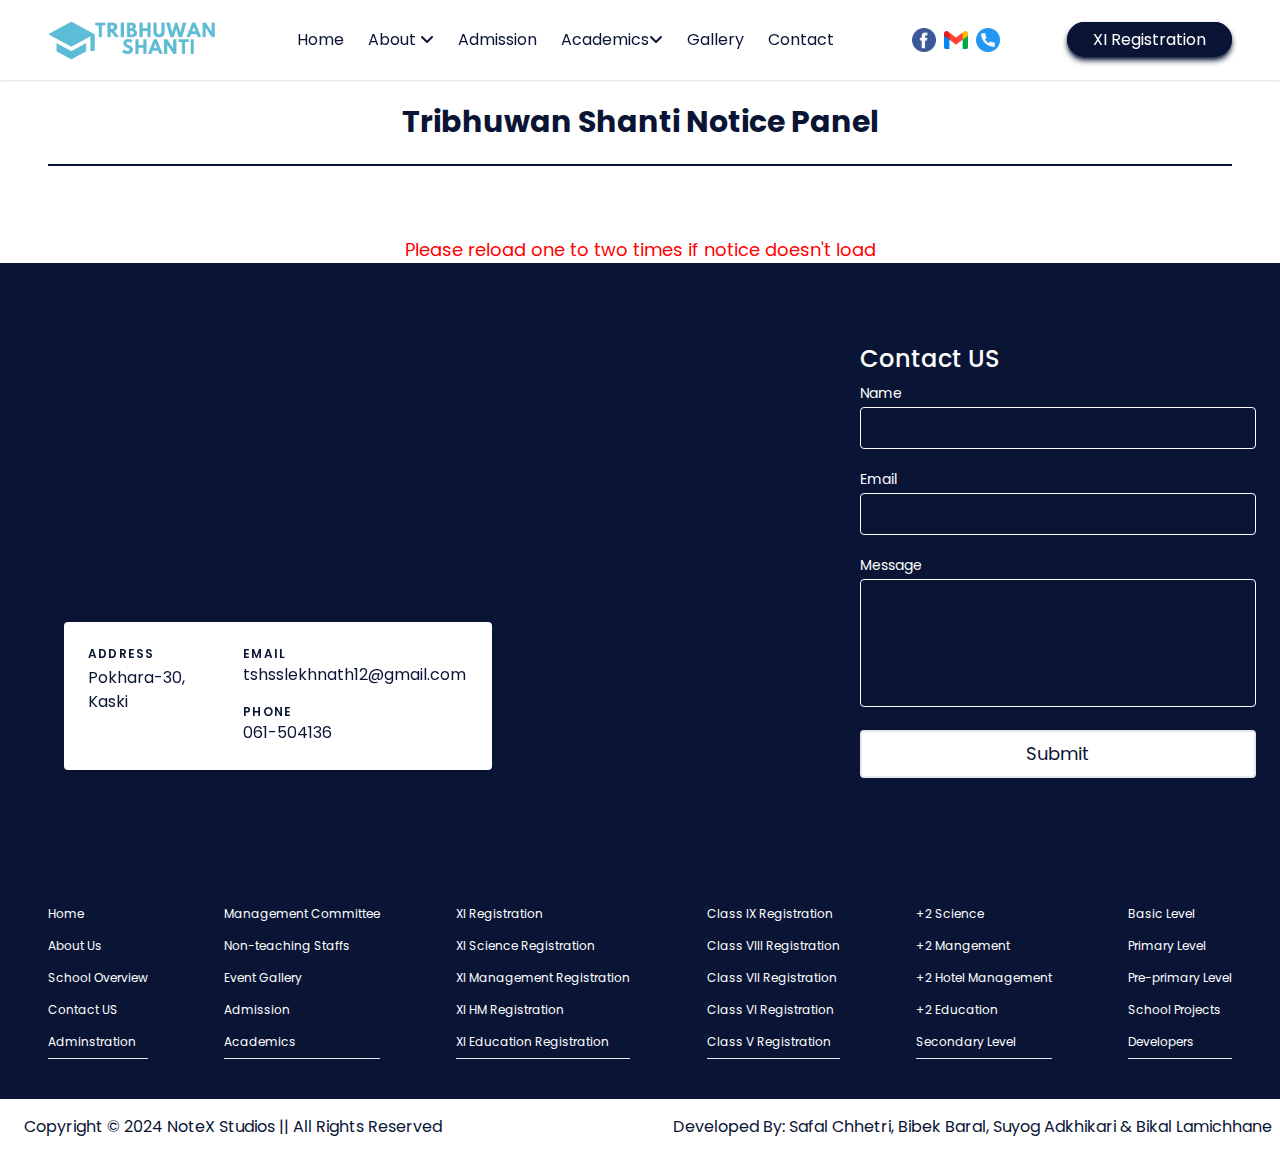
<file: pages/about/notice/index.html>
<!DOCTYPE html>
<html lang="en">

<head>
	<meta charset="UTF-8">
	<meta name="viewport" content="width=device-width, initial-scale=1.0,  user-scalable=no">
	<title>Shree Tribhuwan Shanti Secondary School</title>
	<link rel="stylesheet" href="/src/output.css">
	<link rel="stylesheet" href="/src/notice.css">
	<link rel="stylesheet" href="https://cdnjs.cloudflare.com/ajax/libs/font-awesome/6.5.1/css/all.min.css">
	<link rel="stylesheet"
		href="https://fonts.googleapis.com/css2?family=Material+Symbols+Outlined:opsz,wght,FILL,GRAD@20..48,100..700,0..1,-50..200" />
	<link rel="stylesheet" href="/src/animation.css">
	<link rel="stylesheet" href="https://fonts.googleapis.com/css2?family=Poppins:wght@300&display=swap">
</head>

<body class="font-poppins">

	<!-- header section start notex sc -->
	<header id="header_panel"
		class="bg-bg_minor fixed top-0 h-20 z-50 flex w-full justify-between items-center px-6 md:px-12 shadow toptobottom">

		<a href="/">
			<img src="/icons/nav/main-logo.png" alt="Logo" class="h-8 md:h-10">
		</a>

		<nav class="min-w-96 hidden lg:block ">

			<ul class="flex w">
				<li class="px-3 text-txt_major relative"> <a class="border-bg_major hover:font-bold hover:border-b-2"
						href="/"> Home</a> </li>
				<li id="aboutAnchor" class="px-3 text-txt_major hover:font-bold relative"> <a>About <i id="aboutIcon"
							class="fa-solid fa-angle-down"></i></a>
					<ul id="aboutList"
						class="w-64 absolute bg-bg_minor text-txt_major left-0 top-23 p-4 hidden z-50 border-[1px] border-bg_major rounded-lg">
						<li class="pb-3">
							<a class="p-2 pb-0 w-full text-left font-bold" href="/pages/about/overview">Overview</a>
							<span class="font-extralight text-sm px-2 block pt-0">About the school</span>
						</li>
						<li class="pb-3">
							<a class="p-2 pb-0 w-full text-left font-bold"
								href="/pages/about/adminstration/">Adminstration</a>
							<span class="font-extralight text-sm px-2 block pt-0">Message from adminstration</span>
						</li>
						<li class="pb-3">
							<a class="p-2 pb-0 w-full text-left font-bold" href="/pages/about/notice/">Notices</a>
							<span class="font-extralight text-sm px-2 block pt-0">Recent official updates</span>
						</li>
						<!-- <li class="pb-3">
							<a class="p-2 pb-0 w-full text-left font-bold" href="">Staffs</a>
							<span class="font-extralight text-sm px-2 block pt-0">Non teaching Staffs</span>
						</li> -->
					</ul>
				</li>
				<li class="px-3 text-txt_major relative"> <a class="border-bg_major hover:font-bold hover:border-b-2"
						href="/pages/admission/">Admission</a> </li>
				<li id="academicsAnchor" class="px-3 text-txt_major relative"> <a
						class="border-bg_major hover:font-bold">Academics<i id="academicsIcon"
							class="fa-solid fa-angle-down"></i></a>
					<ul id="academicsList"
						class="w-[27rem] absolute bg-bg_minor text-txt_major left-0 top-23 p-4 hidden z-50 border-[1px] border-bg_major rounded-lg">

						<li class="grid grid-cols-2 pb-3">
							<div>
								<a class="p-2 font-bold text-txt_major w-full text-left "
									href="/pages/academics/science/">+2 Science</a>
								<span class="font-extralight text-sm px-2 block pt-0">About XI/XII Science</span>
							</div>
							<div>
								<a class="p-2 font-bold text-txt_major w-full text-left "
									href="/pages/academics/management/english/">+2 Mgt. English</a>
								<span class="font-extralight text-sm px-2 block pt-0">About XI/XII Management</span>
							</div>

						<li class="grid grid-cols-2 pb-3">

							<div>
								<a class="p-2 font-bold text-txt_major w-full text-left "
									href="/pages/academics/management/nepali/">+2 Mgt. Nepali</a>
								<span class="font-extralight text-sm px-2 block pt-0">About XI/XII Management</span>
							</div>
							<div>
								<a class="p-2 font-bold text-txt_major w-full text-left " href="/pages/academics/hm/">+2
									HM</a>
								<span class="font-extralight text-sm px-2 block pt-0">About XI/XII HM</span>
							</div>
						</li>

						<li class="grid grid-cols-2 pb-3">
							<div>
								<a class="p-2 font-bold text-txt_major w-full text-left "
									href="/pages/academics/education/english/">+2 Edu. English</a>
								<span class="font-extralight text-sm px-2 block pt-0">About XI/XII Education</span>
							</div>
							<div>
								<a class="p-2 font-bold text-txt_major w-full text-left "
									href="/pages/academics/education/nepali/">+2 Edu. Nepali</a>
								<span class="font-extralight text-sm px-2 block pt-0">About XI/XII Education</span>
							</div>
						</li>

						<li class="grid grid-cols-2 pb-3">
							<div>
								<a class="p-2 font-bold text-txt_major w-full text-left "
									href="pages/academics/secondary/">Secondary</a>
								<span class="font-extralight text-sm px-2 block pt-0">About Grade IX & X </span>
							</div>
							<div>
								<a class="p-2 font-bold text-txt_major w-full text-left "
									href="pages/academics/basic/">Basic</a>
								<span class="font-extralight text-sm px-2 block pt-0">From Grade I to VIII</span>
							</div>
						</li>
						<li class="grid grid-cols-2">
							<div>
								<a class="p-2 font-bold text-txt_major w-full text-left "
									href="pages/academics/pre-primary/">Pre-primary</a>
								<span class="font-extralight text-sm px-2 block pt-0">From Nursery to UKG</span>
							</div>
						</li>

					</ul>
				</li>

				<li class="px-3 text-txt_major relative"> <a class="border-bg_major hover:font-bold hover:border-b-2"
						href="/pages/gallery/">Gallery</a> </li>
				<li class="px-3 text-txt_major relative"> <a class="border-bg_major hover:font-bold hover:border-b-2"
						href="#contact">Contact</a> </li>
			</ul>

		</nav>

		<div class=" items-center flex ">
			<a href="https://www.facebook.com/tribhuwanshantischool" target="_blank"><img src="/icons/nav/facebook.png"
					alt="FB_Icon" class="mx-1 h-6"></a>
			<a href="mailto:tshsslekhnath12@gmail.com "><img src="/icons/nav/gmail.png" alt="GM_Icon"
					class="mx-1 h-6"></a>
			<a href="tel:'061-504136' "><img src="/icons/nav/phone.png" alt="PH-Icon" class="mx-1 h-6"></a>
		</div>

		<div class="h-8 flex wauto items-center text-center justify-end">
			<div class="hidden sm:block">
				<a
					class="bg-bg_major shadow-bg_major shadow-md text-txt_minor px-6 py-1 ease-in-out transition  rounded-full hover:bg-bg_minor border-2 hover:text-txt_major border-bg_major text-nowrap overflow-hidden">
					XI Registration
				</a>
			</div>
			<div class="lg:hidden ml-2 md:ml-4">
				<i id="hamButton"
					class="fa-solid transition ease-in-out fa-bars text-txt_major h-7 text-[1.75rem]  text-center mt-[2px]"></i>
			</div>
		</div>

		<section id="miniNav" class="fixed hidden w-full h-[100vh] bg-bg_major left-0 top-20 lg:hidden">

			<ul class="px-6 pb-6 md:px-12  grid place-content-left text-txt_minor text-sm font-sans">

				<li class="font-poppins font-light text-left py-4 ">
					<a class="py-2 font-normal w-full text-2xl" href="/">Home</a>
				</li>
				<li class="font-poppins text-2xl py-4 pt-2">
					<a id="miniAbout">About<i id="miniAboutIcon" class="fa-solid fa-angle-down "></i></a>
					<ul id="miniAboutList"
						class="hidden bg-bg_major text-txt_minor  mb-2 px-4 z-50  border-bg_minor border-l-[1px]">

						<li class="h-8 align-middle  text-left">
							<a class=" font-light text-lg w-full text-left hover:font-normal"
								href="/pages/about/overview/">
								<i id="aboutIconPhone" class="fa-solid fa-angle-right "></i> Overview</a>
						</li>

						<li class="h-8 align-middle  text-left"><a
								class=" font-light text-lg w-full text-left hover:font-normal"
								href="/pages/about/adminstration/"><i id="aboutIconPhone"
									class="fa-solid fa-angle-right "></i> Adminstration</a>
						</li>

						<li class="h-8 align-middle  text-left"><a
								class=" font-light text-lg w-full text-left hover:font-normal"
								href="/pages/about/notice/"><i id="aboutIconPhone" class="fa-solid fa-angle-right "></i>
								Notice</a>
						</li>

						<li class="h-8 align-middle  text-left"><a
								class=" font-light text-lg  w-full text-left hover:font-normal" href=""><i
									id="aboutIconPhone" class="fa-solid fa-angle-right "></i> Staffs</a>
						</li>

					</ul>
				</li>
				<li class="font-poppins font-light text-2xl ">
					<a id="miniAcademics">Academics<i id="miniAcademicsIcon" class="fa-solid fa-angle-down "></i></a>
					<ul id="miniAcademicsList"
						class="hidden bg-bg_major text-txt_minor  my-2 px-4 z-50  border-bg_minor border-l-[1px]">

						<li class="h-8 align-middle  text-left">
							<a class=" font-light text-lg w-full text-left hover:font-normal"
								href="/pages/academics/science/">
								<i id="aboutIconPhone" class="fa-solid fa-angle-right "></i> +2 Science</a>
						</li>

						<li class="h-8 align-middle  text-left"><a
								class=" font-light text-lg w-full text-left hover:font-normal"
								href="/pages/academics/management/english/"><i id="aboutIconPhone"
									class="fa-solid fa-angle-right "></i> +2 Management English</a>
						</li>

						<li class="h-8 align-middle  text-left"><a
								class=" font-light text-lg w-full text-left hover:font-normal"
								href="/pages/academics/management/nepali/"><i id="aboutIconPhone"
									class="fa-solid fa-angle-right "></i> +2 Management Nepali</a>
						</li>

						<li class="h-8 align-middle  text-left"><a
								class=" font-light text-lg  w-full text-left hover:font-normal"
								href="/pages/academics/hm/"><i id="aboutIconPhone" class="fa-solid fa-angle-right "></i>
								+2 Hotel Management</a>
						</li>

						<li class="h-8 align-middle  text-left">
							<a class=" font-light text-lg w-full text-left hover:font-normal"
								href="/pages/academics/education/english/">
								<i id="aboutIconPhone" class="fa-solid fa-angle-right "></i> +2 Education English</a>
						</li>

						<li class="h-8 align-middle  text-left">
							<a class=" font-light text-lg w-full text-left hover:font-normal"
								href="/pages/academics/education/english/">
								<i id="aboutIconPhone" class="fa-solid fa-angle-right "></i> +2 Education Nepali</a>
						</li>

						<li class="h-8 align-middle  text-left"><a
								class=" font-light text-lg w-full text-left hover:font-normal"
								href="/pages/academics/secondary/"><i id="aboutIconPhone"
									class="fa-solid fa-angle-right "></i> Secondary Level</a></li>

						<li class="h-8 align-middle  text-left"><a
								class=" font-light text-lg  w-full text-left hover:font-normal"
								href="/pages/academics/basic/"><i id="aboutIconPhone"
									class="fa-solid fa-angle-right "></i> Basic Level</a>
						</li>

						<li class="h-8 align-middle  text-left"><a
								class=" font-light text-lg w-full text-left hover:font-normal"
								href="/pages/academics/pre-primary/"><i id="aboutIconPhone"
									class="fa-solid fa-angle-right "></i> Pre-Primary Level</a>
						</li>

					</ul>
				</li>
				<li class="font-poppins text-left py-4">
					<a class="py-2 font-light w-full text-2xl hover:font-normal" href="/pages/admission/">Admission</a>
				</li>
				<li class="font-poppins text-left py-1">
					<a class="py-2 font-light w-full text-2xl hover:font-normal" href="/pages/gallery/">Gallery</a>
				</li>
				<li id="miniContact" class="font-poppins text-left grid grid-cols-2">
					<a class="py-4 col-span-1 font-light w-full text-2xl hover:font-normal" href="#contact">Contact</a>
				</li>
				<li class="font-poppins text-left py-6 grid grid-cols-2">
					<div class="col-span-1 ">
						<a
							class="bg-bg_minor text-2xl text-txt_major px-6 py-2 rounded-md hover:bg-bg_major border-2 hover:text-txt_minor hover:border-bg_minor text-nowrap">
							Register XI
						</a>
					</div>
				</li>



			</ul>

		</section>

	</header>
	<!-- header sections end notex sc -->


	<!-- main part body start notex sc -->
	<main class="pt-20 px-6 md:px-12">


		<article class="text-center py-6 font-bold text-3xl border-bg_major border-b-2">
			<h1>Tribhuwan Shanti Notice Panel</h1>
		</article>

		<article id="mainContainer">

		</article>
		<p id="error" class="text-center"> Please reload one to two times if notice doesn't load</p>


	</main>
	<!-- main part body end notex sc -->


	<footer>

		<!-- contact section start sc -->

		<section class="text-txt_minor body-font relative bg-bg_major" id="contact">
			<div class="container px-6 py-12 mx-auto flex sm:flex-nowrap flex-wrap">
				<div
					class="lg:w-2/3 md:w-1/2  rounded-lg overflow-hidden sm:mr-10 p-10 flex items-end justify-start relative">
					<iframe width="100%" height="100%" class="absolute inset-0" frameborder="0" title="map"
						marginheight="0" marginwidth="0" scrolling="no"
						src="https://www.google.com/maps/embed?pb=!1m18!1m12!1m3!1d2032.2796193516845!2d84.08136478970698!3d28.145748119391367!2m3!1f0!2f0!3f0!3m2!1i1024!2i768!4f13.1!3m3!1m2!1s0x3995bd1db2c1fb77%3A0xe1c361da244902aa!2sShree%20Tribhuwan%20Shanti%20Model%20Secondary%20School!5e0!3m2!1sen!2snp!4v1717952865868!5m2!1sen!2snp"
						style="filter: contrast(1.2)"></iframe>
					<div class="bg-bg_minor relative invisible md:visible flex flex-wrap py-6 rounded shadow-md">
						<div class="lg:w-2/5 px-6">
							<h2 class="title-font font-semibold text-txt_major tracking-widest text-xs">ADDRESS</h2>
							<p class="mt-1 text-txt_major">Pokhara-30, Kaski</p>
						</div>
						<div class="lg:w-3/5 px-2 mt-4 lg:mt-0">
							<h2 class="title-font font-semibold text-txt_major tracking-widest text-xs">EMAIL</h2>
							<a class="text-txt_major leading-relaxed">tshsslekhnath12@gmail.com</a>
							<h2 class="title-font font-semibold text-txt_major tracking-widest text-xs mt-4">PHONE
							</h2>
							<p class="leading-relaxed text-txt_major">061-504136</p>
						</div>
					</div>
				</div>
				<div class="lg:w-1/3 md:w-1/2 bg-bg_major flex flex-col md:ml-auto w-full md:py-8 mt-8 md:mt-0">
					<h2 class="text-txt_minor text-2xl mb-1 font-medium title-font">Contact US</h2>
					<div class="relative mb-4">
						<label for="name" class="leading-7 text-sm text-txt_minor">Name</label>
						<input type="text" id="name" name="name"
							class="w-full bg-bg_major rounded border border-bg_minor focus:border-indigo-500 focus:ring-2 focus:ring-indigo-200 text-base outline-none text-txt_minor py-1 px-3 leading-8 transition-colors duration-200 ease-in-out">
					</div>
					<div class="relative mb-4">
						<label for="email" class="leading-7 text-sm text-txt_minor">Email</label>
						<input type="email" id="email" name="email"
							class="w-full bg-bg_major rounded border border-bg_minor focus:border-indigo-500 focus:ring-2 focus:ring-indigo-200 text-base outline-none text-txt_minor py-1 px-3 leading-8 transition-colors duration-200 ease-in-out">
					</div>
					<div class="relative mb-4">
						<label for="message" class="leading-7 text-sm text-txt_minor">Message</label>
						<textarea id="message" name="message"
							class="w-full bg-bg_major rounded border border-bg_minor focus:border-indigo-500 focus:ring-2 focus:ring-indigo-200 h-32 text-base outline-none text-txt_minor py-1 px-3 resize-none leading-6 transition-colors duration-200 ease-in-out"></textarea>
					</div>
					<button
						class="text-txt_major bg-bg_minor py-2 px-6 transition ease-in-out focus:outline-none hover:bg-bg_major border-2 hover:border-bg_minor hover:text-txt_minor rounded text-lg">Submit</button>
				</div>
			</div>
		</section>

		<!-- contact section end notex sc  -->

		<div class="bg-bg_major py-6 px-6 md:px-12 text-txt_minor">
			<div class="container mx-auto">
				<div class="-mx-4 flex flex-wrap justify-between">

					<div class="px-4 my-4 w-[50%] sm:w-auto">
						<ul class="text-xs leading-8">
							<li><a href="#" class="hover:text-blue-400">Home</a></li>
							<li><a href="#" class="hover:text-blue-400">About Us</a></li>
							<li><a href="#" class="hover:text-blue-400">School Overview</a></li>
							<li><a href="#" class="hover:text-blue-400">Contact US</a></li>
							<li><a href="#" class="hover:text-blue-400">Adminstration</a></li>
						</ul>
						<hr>
					</div>
					<div class="px-4 my-4 w-[50%] text-xs sm:w-auto sm:block">
						<ul class="leading-8">
							<li><a href="#" class="hover:text-blue-400">Management Committee</a></li>
							<li><a href="#" class="hover:text-blue-400">Non-teaching Staffs</a></li>
							<li><a href="#" class="hover:text-blue-400">Event Gallery</a></li>
							<li><a href="#" class="hover:text-blue-400">Admission</a></li>
							<li><a href="#" class="hover:text-blue-400">Academics</a></li>
						</ul>
						<hr>
					</div>
					<div class="px-4 my-4 w-[50%] sm:w-auto md:block">
						<ul class="text-xs leading-8">
							<li><a href="#" class="hover:text-blue-400"> XI Registration</a></li>
							<li><a href="#" class="hover:text-blue-400"> XI Science Registration</a></li>
							<li><a href="#" class="hover:text-blue-400"> XI Management Registration</a></li>
							<li><a href="#" class="hover:text-blue-400"> XI HM Registration</a></li>
							<li><a href="#" class="hover:text-blue-400"> XI Education Registration</a></li>
						</ul>
						<hr>
					</div>
					<div class="px-4 my-4 w-[50%] sm:w-auto lg:block">
						<ul class="text-xs leading-8">
							<li><a href="#" class="hover:text-blue-400">Class IX Registration</a></li>
							<li><a href="#" class="hover:text-blue-400">Class VIII Registration</a></li>
							<li><a href="#" class="hover:text-blue-400">Class VII Registration</a></li>
							<li><a href="#" class="hover:text-blue-400">Class VI Registration</a></li>
							<li><a href="#" class="hover:text-blue-400">Class V Registration</a></li>
						</ul>
						<hr>
					</div>
					<div class="px-4 my-4 w-[50%] sm:w-auto lg:block">
						<ul class="text-xs leading-8">
							<li><a href="#" class="hover:text-blue-400">+2 Science</a></li>
							<li><a href="#" class="hover:text-blue-400">+2 Mangement</a></li>
							<li><a href="#" class="hover:text-blue-400">+2 Hotel Management</a></li>
							<li><a href="#" class="hover:text-blue-400">+2 Education</a></li>
							<li><a href="#" class="hover:text-blue-400">Secondary Level</a></li>
						</ul>
						<hr>

					</div>
					<div class="px-4 my-4 w-[50%] sm:w-auto">
						<ul class="text-xs leading-8">
							<li><a href="#" class="hover:text-blue-400">Basic Level</a></li>
							<li><a href="#" class="hover:text-blue-400">Primary Level</a></li>
							<li><a href="#" class="hover:text-blue-400">Pre-primary Level</a></li>
							<li><a href="#" class="hover:text-blue-400">School Projects</a></li>
							<li><a href="#" class="hover:text-blue-400">Developers</a></li>
						</ul>
						<hr>
					</div>

				</div>
			</div>
		</div>
		<div class="bg-bg_minor py-4 text-txt_major">
			<div class="container mx-auto px-6">
				<div class="-mx-4 flex flex-wrap justify-between">
					<div class="px-4 w-full text-center sm:w-auto sm:text-left">
						Copyright © 2024 NoteX Studios ||
						<br class="md:hidden block"> All Rights Reserved
					</div>
					<div class="pt-2 md:pt-0 text-center">
						Developed By:
						<br class="md:hidden block">
						Safal Chhetri,
						Bibek Baral,
						Suyog Adkhikari &
						Bikal Lamichhane
					</div>
				</div>
			</div>
		</div>
	</footer>

	<!-- javascriot files -->
	<script src="/js/header.js"></script>
	<script src="/js/notice.js"></script>
</body>

</html>
</file>
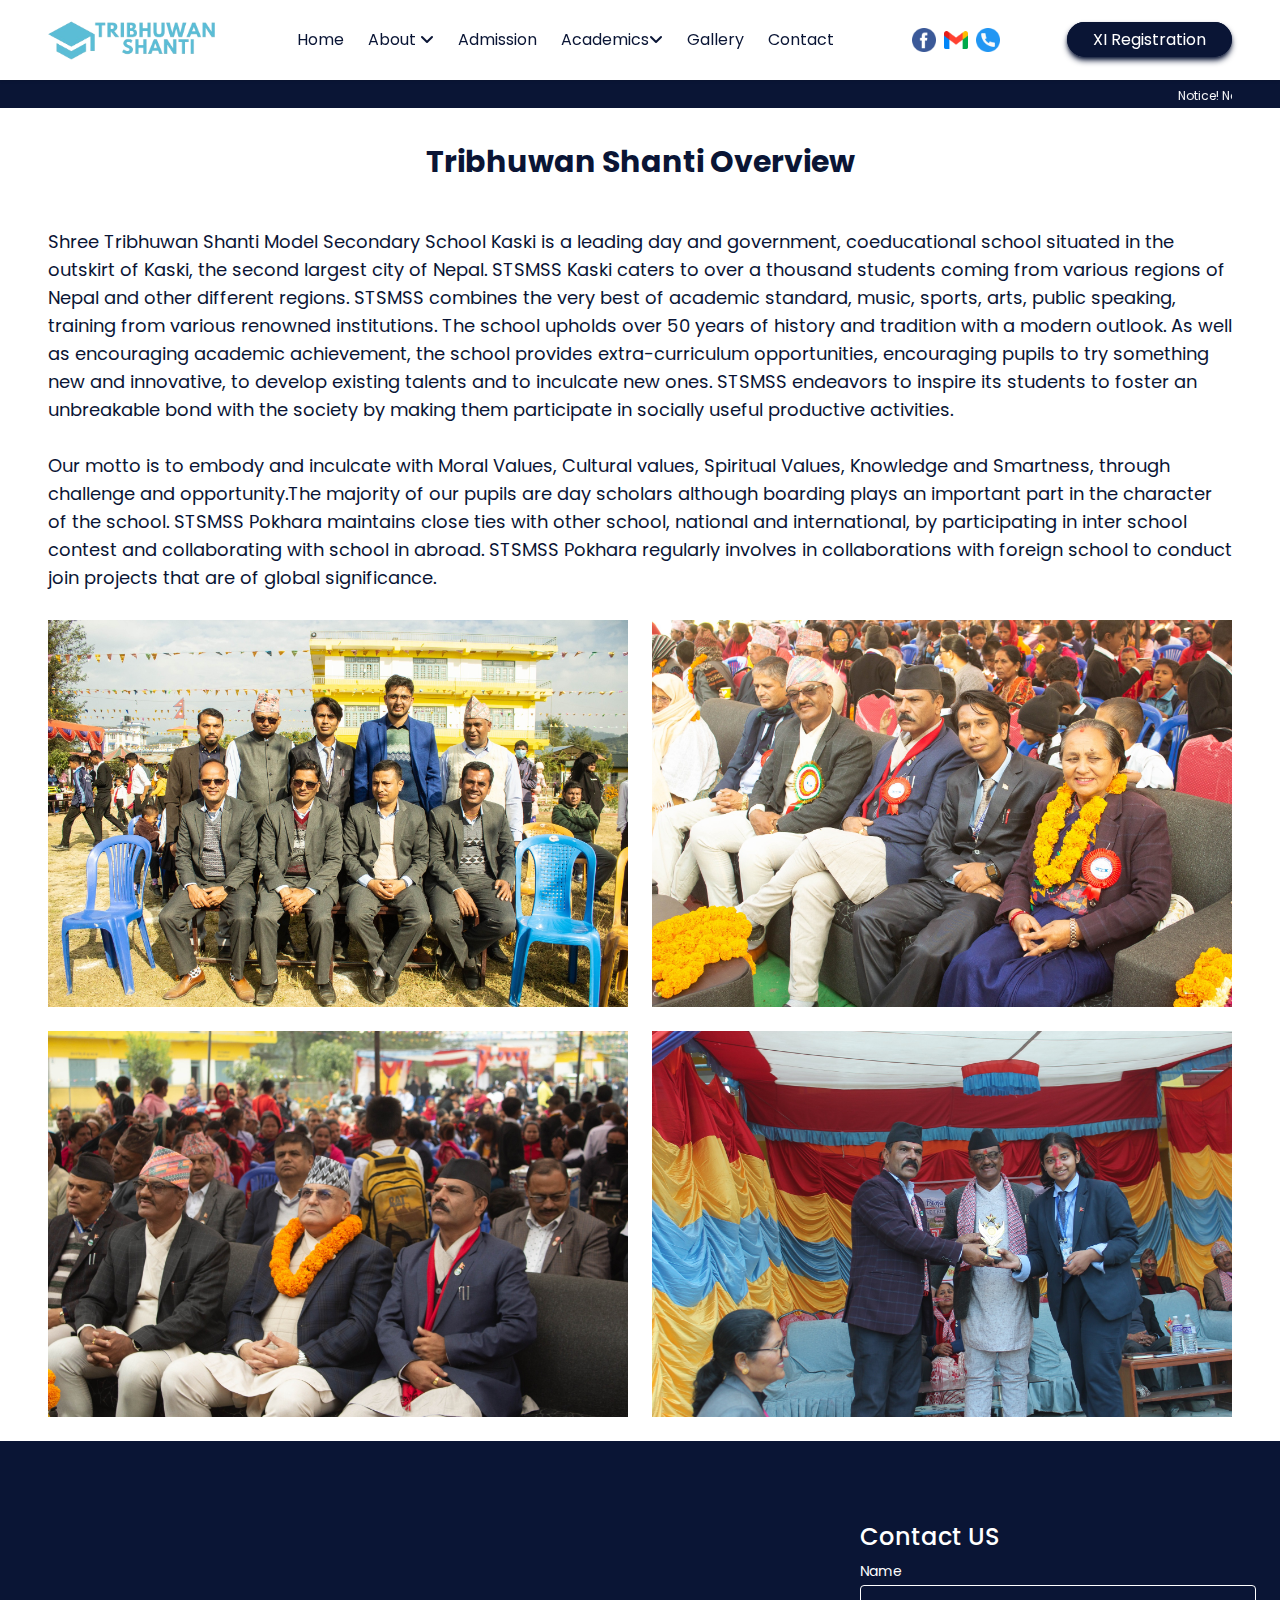
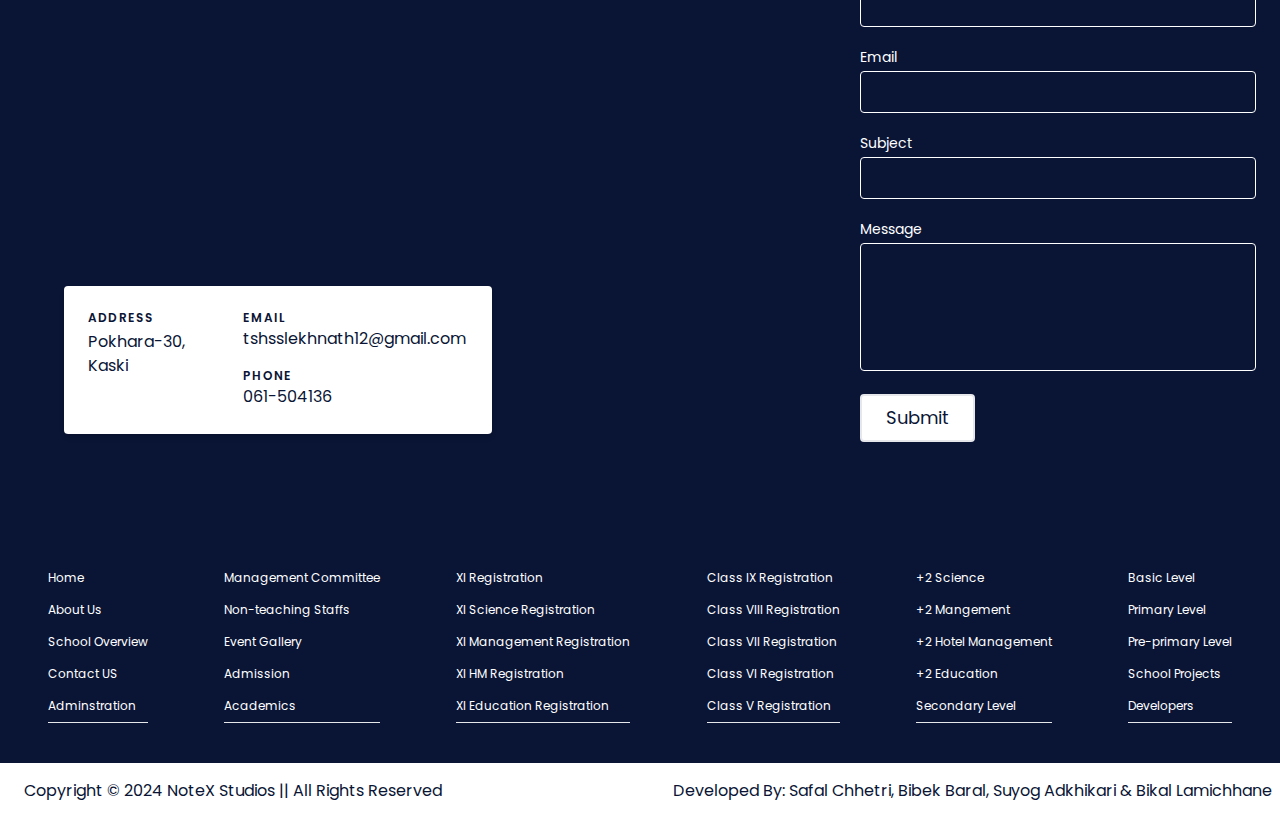
<file: pages/about/overview/index.html>
<!DOCTYPE html>
<html lang="en">

<head>
	<meta charset="UTF-8">
	<meta name="viewport" content="width=device-width, initial-scale=1.0,  user-scalable=no">
	<title>Shree Tribhuwan Shanti Secondary School</title>
	<link rel="stylesheet" href="/src/output.css">
	<link rel="stylesheet" href="https://cdnjs.cloudflare.com/ajax/libs/font-awesome/6.5.1/css/all.min.css">
	<link rel="stylesheet"
		href="https://fonts.googleapis.com/css2?family=Material+Symbols+Outlined:opsz,wght,FILL,GRAD@20..48,100..700,0..1,-50..200" />
	<link rel="stylesheet" href="/src/animation.css">
	<link rel="stylesheet" href="https://fonts.googleapis.com/css2?family=Poppins:wght@300&display=swap">
</head>

<body class="font-poppins">

	<!-- header section start notex sc -->
	<header id="header_panel"
		class="bg-bg_minor fixed top-0 h-20 z-50 flex w-full justify-between items-center px-6 md:px-12 shadow toptobottom">

		<a href="/">
			<img src="/icons/nav/main-logo.png" alt="Logo" class="h-8 md:h-10">
		</a>

		<nav class="min-w-96 hidden lg:block ">

			<ul class="flex w">
				<li class="px-3 text-txt_major relative"> <a class="border-bg_major hover:font-bold hover:border-b-2"
						href="/"> Home</a> </li>
				<li id="aboutAnchor" class="px-3 text-txt_major hover:font-bold relative"> <a>About <i
							id="aboutIcon" class="fa-solid fa-angle-down"></i></a>
					<ul id="aboutList"
						class="w-64 absolute bg-bg_minor text-txt_major left-0 top-23 p-4 hidden z-50 border-[1px] border-bg_major rounded-lg">
						<li class="pb-3">
							<a class="p-2 pb-0 w-full text-left font-bold" href="/pages/about/overview">Overview</a>
							<span class="font-extralight text-sm px-2 block pt-0">About the school</span>
						</li>
						<li class="pb-3">
							<a class="p-2 pb-0 w-full text-left font-bold" href="/pages/about/adminstration/">Adminstration</a>
							<span class="font-extralight text-sm px-2 block pt-0">Message from adminstration</span>
						</li>
						<li class="pb-3">
							<a class="p-2 pb-0 w-full text-left font-bold" href="/pages/about/notice/">Notices</a>
							<span class="font-extralight text-sm px-2 block pt-0">Recent official updates</span>
						</li>
						<!-- <li class="pb-3">
							<a class="p-2 pb-0 w-full text-left font-bold" href="">Staffs</a>
							<span class="font-extralight text-sm px-2 block pt-0">Non teaching Staffs</span>
						</li> -->
					</ul>
				</li>
				<li class="px-3 text-txt_major relative"> <a class="border-bg_major hover:font-bold hover:border-b-2"
						href="/pages/admission/">Admission</a> </li>
				<li id="academicsAnchor" class="px-3 text-txt_major relative"> <a
						class="border-bg_major hover:font-bold" >Academics<i id="academicsIcon"
							class="fa-solid fa-angle-down"></i></a>
					<ul id="academicsList"
						class="w-[27rem] absolute bg-bg_minor text-txt_major left-0 top-23 p-4 hidden z-50 border-[1px] border-bg_major rounded-lg">

						<li class="grid grid-cols-2 pb-3">
							<div>
								<a class="p-2 font-bold text-txt_major w-full text-left " href="/pages/academics/science/">+2 Science</a>
								<span class="font-extralight text-sm px-2 block pt-0">About XI/XII Science</span>
							</div>
							<div>
								<a class="p-2 font-bold text-txt_major w-full text-left " href="/pages/academics/management/english/">+2 Mgt. English</a>
								<span class="font-extralight text-sm px-2 block pt-0">About XI/XII Management</span>
							</div>
		
						<li class="grid grid-cols-2 pb-3">
							
							<div>
								<a class="p-2 font-bold text-txt_major w-full text-left " href="/pages/academics/management/nepali/">+2 Mgt. Nepali</a>
								<span class="font-extralight text-sm px-2 block pt-0">About XI/XII Management</span>
							</div>
							<div>
								<a class="p-2 font-bold text-txt_major w-full text-left " href="/pages/academics/hm/">+2 HM</a>
								<span class="font-extralight text-sm px-2 block pt-0">About XI/XII HM</span>
							</div>
						</li>

						<li class="grid grid-cols-2 pb-3">
							<div>
								<a class="p-2 font-bold text-txt_major w-full text-left " href="/pages/academics/education/english/">+2 Edu. English</a>
								<span class="font-extralight text-sm px-2 block pt-0">About XI/XII Education</span>
							</div>
							<div>
								<a class="p-2 font-bold text-txt_major w-full text-left " href="/pages/academics/education/nepali/">+2 Edu. Nepali</a>
								<span class="font-extralight text-sm px-2 block pt-0">About XI/XII Education</span>
							</div>
						</li>

						<li class="grid grid-cols-2 pb-3">
							<div>
								<a class="p-2 font-bold text-txt_major w-full text-left " href="pages/academics/secondary/">Secondary</a>
								<span class="font-extralight text-sm px-2 block pt-0">About Grade IX & X </span>
							</div>
							<div>
								<a class="p-2 font-bold text-txt_major w-full text-left " href="pages/academics/basic/">Basic</a>
								<span class="font-extralight text-sm px-2 block pt-0">From Grade I to VIII</span>
							</div>
						</li>
						<li class="grid grid-cols-2">
							<div>
								<a class="p-2 font-bold text-txt_major w-full text-left " href="pages/academics/pre-primary/">Pre-primary</a>
								<span class="font-extralight text-sm px-2 block pt-0">From Nursery to UKG</span>
							</div>
						</li>

					</ul>
				</li>

				<li class="px-3 text-txt_major relative"> <a class="border-bg_major hover:font-bold hover:border-b-2"
						href="/pages/gallery/">Gallery</a> </li>
				<li class="px-3 text-txt_major relative"> <a class="border-bg_major hover:font-bold hover:border-b-2"
						href="#contact">Contact</a> </li>
			</ul>

		</nav>

		<div class=" items-center flex ">
			<a href="https://www.facebook.com/tribhuwanshantischool" target="_blank"><img src="/icons/nav/facebook.png"
					alt="FB_Icon" class="mx-1 h-6"></a>
			<a href="mailto:tshsslekhnath12@gmail.com "><img src="/icons/nav/gmail.png" alt="GM_Icon" class="mx-1 h-6"></a>
			<a href="tel:'061-504136' "><img src="/icons/nav/phone.png" alt="PH-Icon" class="mx-1 h-6"></a>
		</div>

		<div class="h-8 flex wauto items-center text-center justify-end">
			<div class="hidden sm:block">
				<a
					class="bg-bg_major shadow-bg_major shadow-md text-txt_minor px-6 py-1 ease-in-out transition  rounded-full hover:bg-bg_minor border-2 hover:text-txt_major border-bg_major text-nowrap overflow-hidden">
					XI Registration
				</a>
			</div>
			<div class="lg:hidden ml-2 md:ml-4">
				<i id="hamButton"
					class="fa-solid transition ease-in-out fa-bars text-txt_major h-7 text-[1.75rem]  text-center mt-[2px]"></i>
			</div>
		</div>

		<section id="miniNav" class="fixed hidden w-full h-[100vh] bg-bg_major left-0 top-20 lg:hidden">

			<ul class="px-6 pb-6 md:px-12  grid place-content-left text-txt_minor text-sm font-sans">

				<li class="font-poppins font-light text-left py-4 ">
					<a class="py-2 font-normal w-full text-2xl" href="/">Home</a>
				</li>
				<li class="font-poppins text-2xl py-4 pt-2">
					<a id="miniAbout">About<i id="miniAboutIcon" class="fa-solid fa-angle-down "></i></a>
					<ul id="miniAboutList" class="hidden bg-bg_major text-txt_minor  mb-2 px-4 z-50  border-bg_minor border-l-[1px]">

						<li class="h-8 align-middle  text-left">
							<a class=" font-light text-lg w-full text-left hover:font-normal" href="/pages/about/overview/">
								<i id="aboutIconPhone" class="fa-solid fa-angle-right "></i> Overview</a>
						</li>

						<li class="h-8 align-middle  text-left"><a
								class=" font-light text-lg w-full text-left hover:font-normal" href="/pages/about/adminstration/"><i
									id="aboutIconPhone" class="fa-solid fa-angle-right "></i> Adminstration</a>
						</li>

						<li class="h-8 align-middle  text-left"><a
							class=" font-light text-lg w-full text-left hover:font-normal" href="/pages/about/notice/"><i
								id="aboutIconPhone" class="fa-solid fa-angle-right "></i> Notice</a>
						</li>

						<li class="h-8 align-middle  text-left"><a
								class=" font-light text-lg  w-full text-left hover:font-normal" href=""><i
									id="aboutIconPhone" class="fa-solid fa-angle-right "></i> Staffs</a>
						</li>

					</ul>
				</li>
				<li class="font-poppins font-light text-2xl ">
					<a id="miniAcademics">Academics<i id="miniAcademicsIcon" class="fa-solid fa-angle-down "></i></a>
					<ul id="miniAcademicsList" class="hidden bg-bg_major text-txt_minor  my-2 px-4 z-50  border-bg_minor border-l-[1px]">

						<li class="h-8 align-middle  text-left">
							<a class=" font-light text-lg w-full text-left hover:font-normal" href="/pages/academics/science/">
								<i id="aboutIconPhone" class="fa-solid fa-angle-right "></i> +2 Science</a>
						</li>

						<li class="h-8 align-middle  text-left"><a
								class=" font-light text-lg w-full text-left hover:font-normal" href="/pages/academics/management/english/"><i
									id="aboutIconPhone" class="fa-solid fa-angle-right "></i> +2 Management English</a>
						</li>

						<li class="h-8 align-middle  text-left"><a
							class=" font-light text-lg w-full text-left hover:font-normal" href="/pages/academics/management/nepali/"><i
								id="aboutIconPhone" class="fa-solid fa-angle-right "></i> +2 Management Nepali</a>
					</li>

						<li class="h-8 align-middle  text-left"><a
								class=" font-light text-lg  w-full text-left hover:font-normal" href="/pages/academics/hm/"><i
									id="aboutIconPhone" class="fa-solid fa-angle-right "></i> +2 Hotel Management</a>
						</li>

						<li class="h-8 align-middle  text-left">
							<a class=" font-light text-lg w-full text-left hover:font-normal" href="/pages/academics/education/english/">
								<i id="aboutIconPhone" class="fa-solid fa-angle-right "></i> +2 Education English</a>
						</li>

						<li class="h-8 align-middle  text-left">
							<a class=" font-light text-lg w-full text-left hover:font-normal" href="/pages/academics/education/english/">
								<i id="aboutIconPhone" class="fa-solid fa-angle-right "></i> +2 Education Nepali</a>
						</li>

						<li class="h-8 align-middle  text-left"><a
								class=" font-light text-lg w-full text-left hover:font-normal" href="/pages/academics/secondary/"><i
									id="aboutIconPhone" class="fa-solid fa-angle-right "></i> Secondary Level</a></li>

						<li class="h-8 align-middle  text-left"><a
								class=" font-light text-lg  w-full text-left hover:font-normal" href="/pages/academics/basic/"><i
									id="aboutIconPhone" class="fa-solid fa-angle-right "></i> Basic Level</a>
						</li>

						<li class="h-8 align-middle  text-left"><a
								class=" font-light text-lg w-full text-left hover:font-normal" href="/pages/academics/pre-primary/"><i
									id="aboutIconPhone" class="fa-solid fa-angle-right "></i> Pre-Primary Level</a>
						</li>

					</ul>
				</li>
				<li class="font-poppins text-left py-4">
					<a class="py-2 font-light w-full text-2xl hover:font-normal" href="/pages/admission/">Admission</a>
				</li>
				<li class="font-poppins text-left py-1">
					<a class="py-2 font-light w-full text-2xl hover:font-normal" href="/pages/gallery/">Gallery</a>
				</li>
				<li id="miniContact" class="font-poppins text-left grid grid-cols-2">
					<a class="py-4 col-span-1 font-light w-full text-2xl hover:font-normal" href="#contact">Contact</a>
				</li>
				<li class="font-poppins text-left py-6 grid grid-cols-2">
					<div class="col-span-1 ">
						<a
							class="bg-bg_minor text-2xl text-txt_major px-6 py-2 rounded-md hover:bg-bg_major border-2 hover:text-txt_minor hover:border-bg_minor text-nowrap">
							Register XI
						</a>
					</div>				
				</li>
				


			</ul>

		</section>

	</header>
	<!-- header sections end notex sc -->

    <main class="mt-20">
        <!-- notice section start here notex sc -->
		<section class="bg-bg_major h-7 content-center block toptobottom">
			<a
				class="text-txt_minor block overflow-hidden h-7 py-2 overflow-y-hidden text-xs text-center items-center px-6 md:px-12" href="./forms/" >
				<marquee onmouseover="stop()" onmouseout="start()">
					Notice! Notice! Notice! Class XI Registration Has Starte In Shree Tribhuwan Shanti Secondary School.
					Please <span class="text-txt_special">Click Here!</span> to Register
					Notice! Notice! Notice! Class XI Registration Has Starte In Shree Tribhuwan Shanti Secondary School.
					Please <span class="text-txt_special">Click Here!</span> to Register
				</marquee>
			</a>
		</section>
		<!-- notice section ends here notex sc -->


        <section class="text-txt_major body-font">
            <div class=" px-6 md:px-12 py-6 w-full">
                <div class="mx-auto flex flex-col">
                    <div class=" w-full lg:py-3 mb-6 lg:mb-0">
                        <h1 class="text-txt_major text-center text-3xl title-font font-bold mb-12">Tribhuwan Shanti Overview
                        </h1>
                        <article class="leading-relaxed text-sm md:text-lg md:font-normal font-light mb-4">Shree Tribhuwan Shanti Model Secondary School Kaski is a leading day and   government, coeducational school situated in the outskirt of Kaski, the second largest city of Nepal. STSMSS Kaski caters to over a thousand students coming from various regions of Nepal and other different regions. STSMSS  combines the very best of academic standard, music, sports, arts, public speaking, training from various renowned institutions. The school upholds over 50 years of history and tradition with a modern outlook. As well as encouraging academic achievement, the school provides extra-curriculum opportunities, encouraging pupils to try something new and innovative, to develop existing talents and to inculcate new ones. STSMSS endeavors to inspire its students to foster an unbreakable bond with the society by making them participate in socially useful productive activities.

                        <br>
                        <br>
                        <span class="hidden md:inline">
                            Our motto is to embody and inculcate with Moral Values, Cultural values, Spiritual Values, Knowledge and Smartness, through challenge and opportunity.The majority of our pupils are day scholars although boarding plays an important part in the character of the school. STSMSS Pokhara maintains close ties with other school, national and international, by participating in inter school contest and collaborating with school in abroad. STSMSS Pokhara regularly involves in collaborations with foreign school to conduct join projects that are of global significance.
                        </span>
					</article>
                       
                    </div>
                    <div>

                    </div>

                    <div class=" w-full grid grid-cols-2 gap-2 md:gap-6  rounded">
                    <img alt="ecommerce" class="w-full col-span-1" 
                        src="/img/about/01about.jpg">

                    <img alt="ecommerce" class="w-full col-span-1" 
                    src="/img/about/02about.jpg">
                    <img alt="ecommerce" class="w-full col-span-1" 
                        src="/img/about/03about.jpg">

                    <img alt="ecommerce" class="w-full col-span-1" 
                    src="/img/about/04about.jpg">

                    </div>
                </div>
            </div>
        </section>


    </main>


<footer>

			<!-- contact section start sc -->

			<section class="text-txt_minor body-font relative bg-bg_major" id="contact">
				<div class="container px-6 py-12 mx-auto flex sm:flex-nowrap flex-wrap">
					<div
						class="lg:w-2/3 md:w-1/2  rounded-lg overflow-hidden sm:mr-10 p-10 flex items-end justify-start relative">
						<iframe width="100%" height="100%" class="absolute inset-0" frameborder="0" title="map"
							marginheight="0" marginwidth="0" scrolling="no"
							src="https://www.google.com/maps/embed?pb=!1m18!1m12!1m3!1d2032.2796193516845!2d84.08136478970698!3d28.145748119391367!2m3!1f0!2f0!3f0!3m2!1i1024!2i768!4f13.1!3m3!1m2!1s0x3995bd1db2c1fb77%3A0xe1c361da244902aa!2sShree%20Tribhuwan%20Shanti%20Model%20Secondary%20School!5e0!3m2!1sen!2snp!4v1717952865868!5m2!1sen!2snp"
							style="filter: contrast(1.2)"></iframe>
						<div class="bg-bg_minor relative invisible md:visible flex flex-wrap py-6 rounded shadow-md">
							<div class="lg:w-2/5 px-6">
								<h2 class="title-font font-semibold text-txt_major tracking-widest text-xs">ADDRESS</h2>
								<p class="mt-1 text-txt_major">Pokhara-30, Kaski</p>
							</div>
							<div class="lg:w-3/5 px-2 mt-4 lg:mt-0">
								<h2 class="title-font font-semibold text-txt_major tracking-widest text-xs">EMAIL</h2>
								<a class="text-txt_major leading-relaxed">tshsslekhnath12@gmail.com</a>
								<h2 class="title-font font-semibold text-txt_major tracking-widest text-xs mt-4">PHONE
								</h2>
								<p class="leading-relaxed text-txt_major">061-504136</p>
							</div>
						</div>
					</div>
					<div class="lg:w-1/3 md:w-1/2 bg-bg_major flex flex-col md:ml-auto w-full md:py-8 mt-8 md:mt-0">
						<h2 class="text-txt_minor text-2xl mb-1 font-medium title-font">Contact US</h2>
                        <form action="sendEmail(); reset(); return false">
						<div class="relative mb-4">
							<label for="name" class="leading-7 text-sm text-txt_minor">Name</label>
							<input type="text" id="name" name="name" required
								class="w-full bg-bg_major rounded border border-bg_minor focus:border-indigo-500 focus:ring-2 focus:ring-indigo-200 text-base outline-none text-txt_minor py-1 px-3 leading-8 transition-colors duration-200 ease-in-out">
						</div>
						<div class="relative mb-4">
							<label for="email" class="leading-7 text-sm text-txt_minor">Email</label>
							<input type="email" id="email" name="email" required
								class="w-full bg-bg_major rounded border border-bg_minor focus:border-indigo-500 focus:ring-2 focus:ring-indigo-200 text-base outline-none text-txt_minor py-1 px-3 leading-8 transition-colors duration-200 ease-in-out">
						</div>
                        <div class="relative mb-4">
							<label for="subject" class="leading-7 text-sm text-txt_minor">Subject</label>
							<input type="text" id="subject" name="subject" required
								class="w-full bg-bg_major rounded border border-bg_minor focus:border-indigo-500 focus:ring-2 focus:ring-indigo-200 text-base outline-none text-txt_minor py-1 px-3 leading-8 transition-colors duration-200 ease-in-out">
						</div>
						<div class="relative mb-4">
							<label for="message" class="leading-7 text-sm text-txt_minor">Message</label>
							<textarea id="message" name="message" required
								class="w-full bg-bg_major rounded border border-bg_minor focus:border-indigo-500 focus:ring-2 focus:ring-indigo-200 h-32 text-base outline-none text-txt_minor py-1 px-3 resize-none leading-6 transition-colors duration-200 ease-in-out"></textarea>
						</div>
						<button
							class="text-txt_major bg-bg_minor py-2 px-6 transition ease-in-out focus:outline-none hover:bg-bg_major border-2 hover:border-bg_minor hover:text-txt_minor rounded text-lg">Submit</button>
                        </form>
					</div>
				</div>
			</section>
            <script src="https://smtpjs.com/v3/smtp.js">
</script>

			<!-- contact section end notex sc  -->

			<div class="bg-bg_major py-6 px-6 md:px-12 text-txt_minor">
				<div class="container mx-auto">
					<div class="-mx-4 flex flex-wrap justify-between">

						<div class="px-4 my-4 w-[50%] sm:w-auto">
							<ul class="text-xs leading-8">
								<li><a href="#" class="hover:text-blue-400">Home</a></li>
								<li><a href="#" class="hover:text-blue-400">About Us</a></li>
								<li><a href="#" class="hover:text-blue-400">School Overview</a></li>
								<li><a href="#" class="hover:text-blue-400">Contact US</a></li>
								<li><a href="#" class="hover:text-blue-400">Adminstration</a></li>
							</ul>
							<hr>
						</div>
						<div class="px-4 my-4 w-[50%] text-xs sm:w-auto sm:block">
							<ul class="leading-8">
								<li><a href="#" class="hover:text-blue-400">Management Committee</a></li>
								<li><a href="#" class="hover:text-blue-400">Non-teaching Staffs</a></li>
								<li><a href="#" class="hover:text-blue-400">Event Gallery</a></li>
								<li><a href="#" class="hover:text-blue-400">Admission</a></li>
								<li><a href="#" class="hover:text-blue-400">Academics</a></li>
							</ul>
							<hr>
						</div>
						<div class="px-4 my-4 w-[50%] sm:w-auto md:block">
							<ul class="text-xs leading-8">
								<li><a href="#" class="hover:text-blue-400"> XI Registration</a></li>
								<li><a href="#" class="hover:text-blue-400"> XI Science Registration</a></li>
								<li><a href="#" class="hover:text-blue-400"> XI Management Registration</a></li>
								<li><a href="#" class="hover:text-blue-400"> XI HM Registration</a></li>
								<li><a href="#" class="hover:text-blue-400"> XI Education Registration</a></li>
							</ul>
							<hr>
						</div>
						<div class="px-4 my-4 w-[50%] sm:w-auto lg:block">
							<ul class="text-xs leading-8">
								<li><a href="#" class="hover:text-blue-400">Class IX Registration</a></li>
								<li><a href="#" class="hover:text-blue-400">Class VIII Registration</a></li>
								<li><a href="#" class="hover:text-blue-400">Class VII Registration</a></li>
								<li><a href="#" class="hover:text-blue-400">Class VI Registration</a></li>
								<li><a href="#" class="hover:text-blue-400">Class V Registration</a></li>
							</ul>
							<hr>
						</div>
						<div class="px-4 my-4 w-[50%] sm:w-auto lg:block">
							<ul class="text-xs leading-8">
								<li><a href="#" class="hover:text-blue-400">+2 Science</a></li>
								<li><a href="#" class="hover:text-blue-400">+2 Mangement</a></li>
								<li><a href="#" class="hover:text-blue-400">+2 Hotel Management</a></li>
								<li><a href="#" class="hover:text-blue-400">+2 Education</a></li>
								<li><a href="#" class="hover:text-blue-400">Secondary Level</a></li>
							</ul>
							<hr>

						</div>
						<div class="px-4 my-4 w-[50%] sm:w-auto">
							<ul class="text-xs leading-8">
								<li><a href="#" class="hover:text-blue-400">Basic Level</a></li>
								<li><a href="#" class="hover:text-blue-400">Primary Level</a></li>
								<li><a href="#" class="hover:text-blue-400">Pre-primary Level</a></li>
								<li><a href="#" class="hover:text-blue-400">School Projects</a></li>
								<li><a href="#" class="hover:text-blue-400">Developers</a></li>
							</ul>
							<hr>
						</div>

					</div>
				</div>
			</div>
			<div class="bg-bg_minor py-4 text-txt_major">
				<div class="container mx-auto px-6">
					<div class="-mx-4 flex flex-wrap justify-between">
						<div class="px-4 w-full text-center sm:w-auto sm:text-left">
							Copyright © 2024 NoteX Studios ||
							<br class="md:hidden block"> All Rights Reserved
						</div>
						<div class="pt-2 md:pt-0 text-center">
							Developed By:
							<br class="md:hidden block">
							Safal Chhetri,
							Bibek Baral,
							Suyog Adkhikari &
							Bikal Lamichhane
						</div>
					</div>
				</div>
			</div>
		</footer>

		<script src="/js/header.js"></script>

</body>

</html>
</file>
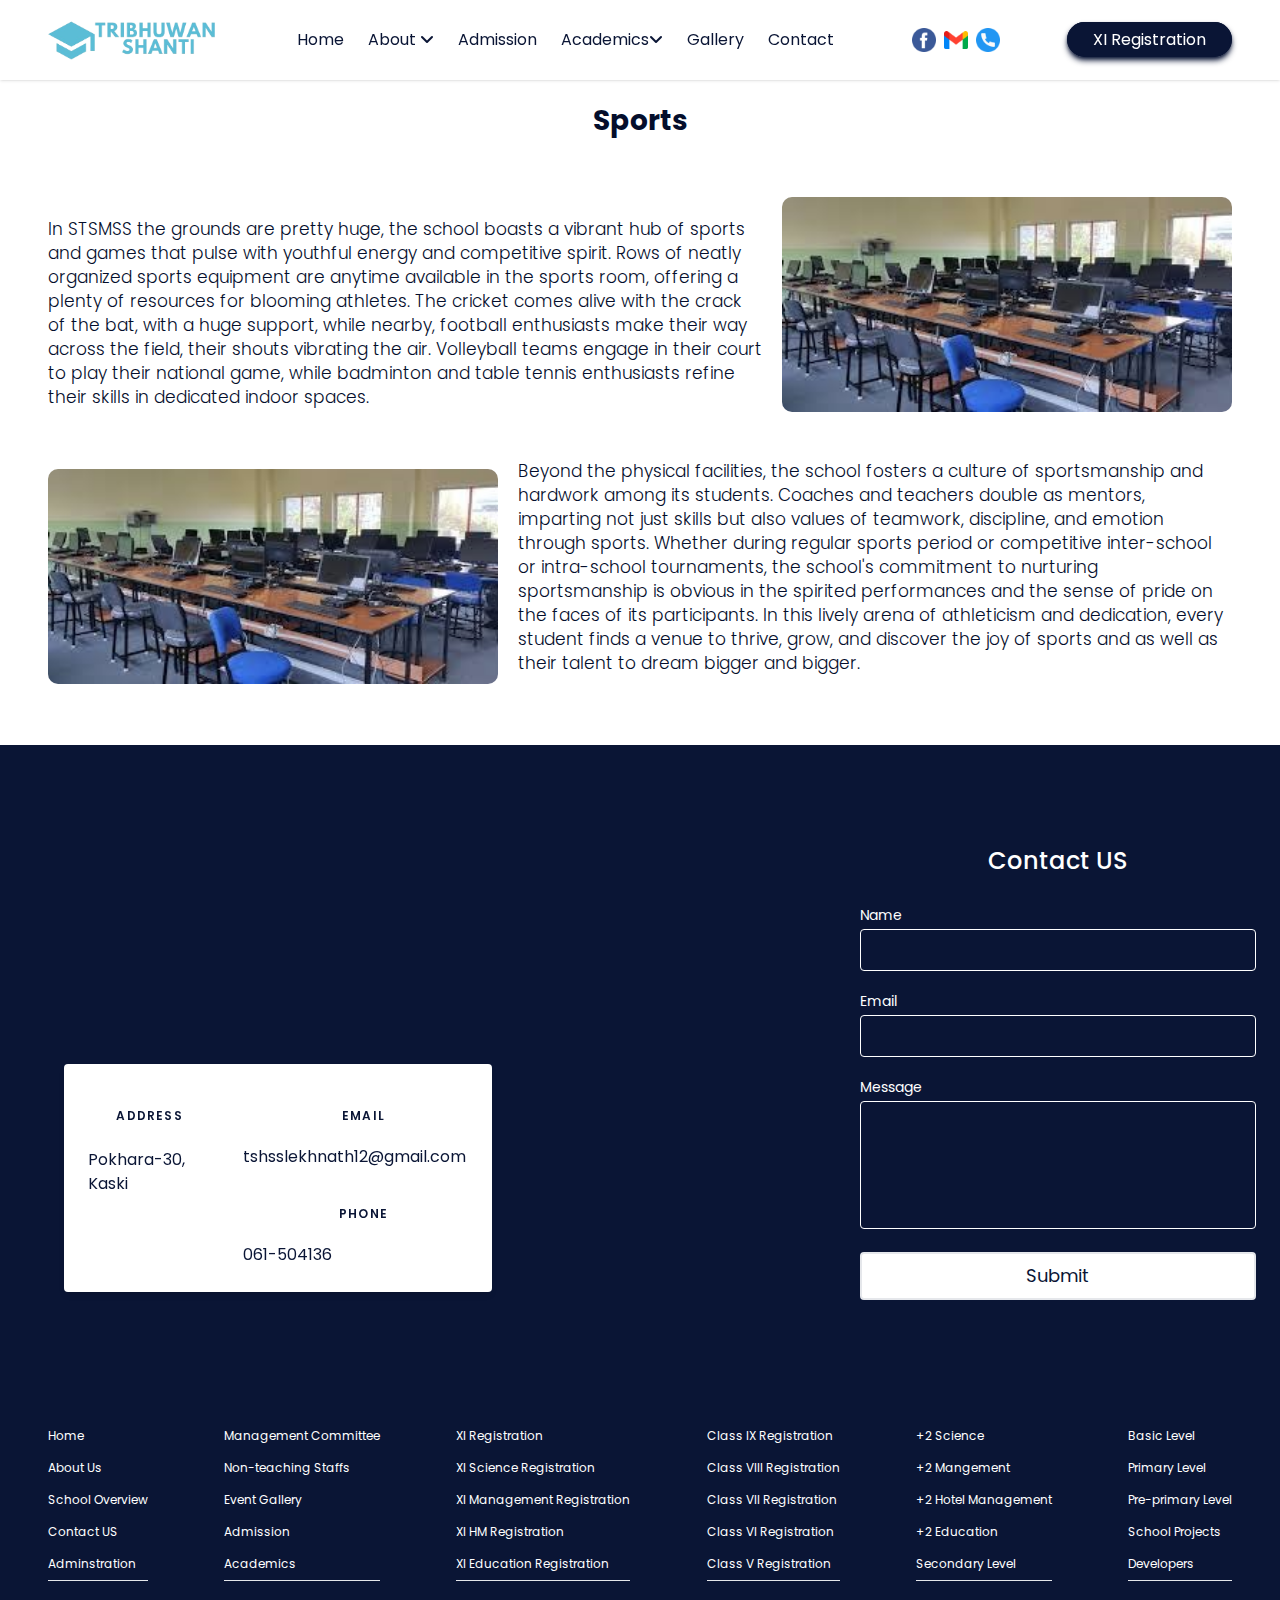
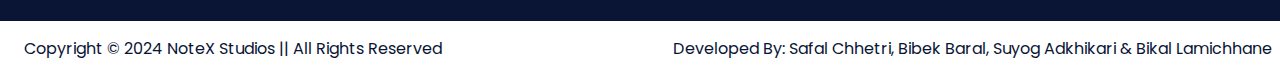
<file: pages/facilities/computer/index.html>
<!DOCTYPE html>
<html lang="en">

<head>
	<meta charset="UTF-8">
	<meta name="viewport" content="width=device-width, initial-scale=1.0,  user-scalable=no">
	<title>Shree Tribhuwan Shanti Secondary School</title>
	<link rel="stylesheet" href="/src/output.css">
	<link rel="stylesheet" href="/src/facilities.css">
	<link rel="stylesheet" href="https://cdnjs.cloudflare.com/ajax/libs/font-awesome/6.5.1/css/all.min.css">
	<link rel="stylesheet"
		href="https://fonts.googleapis.com/css2?family=Material+Symbols+Outlined:opsz,wght,FILL,GRAD@20..48,100..700,0..1,-50..200" />
	<link rel="stylesheet" href="/src/animation.css">
	<link rel="stylesheet" href="https://fonts.googleapis.com/css2?family=Poppins:wght@300&display=swap">
</head>

<body class="font-poppins">

	<!-- header section start notex sc -->
	<header id="header_panel"
		class="bg-bg_minor fixed top-0 h-20 z-50 flex w-full justify-between items-center px-6 md:px-12 shadow toptobottom">

		<a href="/">
			<img src="/icons/nav/main-logo.png" alt="Logo" class="h-8 md:h-10">
		</a>

		<nav class="min-w-96 hidden lg:block ">

			<ul class="flex w">
				<li class="px-3 text-txt_major relative"> <a class="border-bg_major hover:font-bold hover:border-b-2"
						href="/"> Home</a> </li>
				<li id="aboutAnchor" class="px-3 text-txt_major hover:font-bold relative"> <a>About <i
							id="aboutIcon" class="fa-solid fa-angle-down"></i></a>
					<ul id="aboutList"
						class="w-64 absolute bg-bg_minor text-txt_major left-0 top-23 p-4 hidden z-50 border-[1px] border-bg_major rounded-lg">
						<li class="pb-3">
							<a class="p-2 pb-0 w-full text-left font-bold" href="/pages/about/overview">Overview</a>
							<span class="font-extralight text-sm px-2 block pt-0">About the school</span>
						</li>
						<li class="pb-3">
							<a class="p-2 pb-0 w-full text-left font-bold" href="/pages/about/adminstration/">Adminstration</a>
							<span class="font-extralight text-sm px-2 block pt-0">Message from adminstration</span>
						</li>
						<li class="pb-3">
							<a class="p-2 pb-0 w-full text-left font-bold" href="/pages/about/notice/">Notices</a>
							<span class="font-extralight text-sm px-2 block pt-0">Recent official updates</span>
						</li>
						<!-- <li class="pb-3">
							<a class="p-2 pb-0 w-full text-left font-bold" href="">Staffs</a>
							<span class="font-extralight text-sm px-2 block pt-0">Non teaching Staffs</span>
						</li> -->
					</ul>
				</li>
				<li class="px-3 text-txt_major relative"> <a class="border-bg_major hover:font-bold hover:border-b-2"
						href="/pages/admission/">Admission</a> </li>
				<li id="academicsAnchor" class="px-3 text-txt_major relative"> <a
						class="border-bg_major hover:font-bold" >Academics<i id="academicsIcon"
							class="fa-solid fa-angle-down"></i></a>
					<ul id="academicsList"
						class="w-[27rem] absolute bg-bg_minor text-txt_major left-0 top-23 p-4 hidden z-50 border-[1px] border-bg_major rounded-lg">

						<li class="grid grid-cols-2 pb-3">
							<div>
								<a class="p-2 font-bold text-txt_major w-full text-left " href="/pages/academics/science/">+2 Science</a>
								<span class="font-extralight text-sm px-2 block pt-0">About XI/XII Science</span>
							</div>
							<div>
								<a class="p-2 font-bold text-txt_major w-full text-left " href="/pages/academics/management/english/">+2 Mgt. English</a>
								<span class="font-extralight text-sm px-2 block pt-0">About XI/XII Management</span>
							</div>
		
						<li class="grid grid-cols-2 pb-3">
							
							<div>
								<a class="p-2 font-bold text-txt_major w-full text-left " href="/pages/academics/management/nepali/">+2 Mgt. Nepali</a>
								<span class="font-extralight text-sm px-2 block pt-0">About XI/XII Management</span>
							</div>
							<div>
								<a class="p-2 font-bold text-txt_major w-full text-left " href="/pages/academics/hm/">+2 HM</a>
								<span class="font-extralight text-sm px-2 block pt-0">About XI/XII HM</span>
							</div>
						</li>

						<li class="grid grid-cols-2 pb-3">
							<div>
								<a class="p-2 font-bold text-txt_major w-full text-left " href="/pages/academics/education/english/">+2 Edu. English</a>
								<span class="font-extralight text-sm px-2 block pt-0">About XI/XII Education</span>
							</div>
							<div>
								<a class="p-2 font-bold text-txt_major w-full text-left " href="/pages/academics/education/nepali/">+2 Edu. Nepali</a>
								<span class="font-extralight text-sm px-2 block pt-0">About XI/XII Education</span>
							</div>
						</li>

						<li class="grid grid-cols-2 pb-3">
							<div>
								<a class="p-2 font-bold text-txt_major w-full text-left " href="/pages/academics/secondary/">Secondary</a>
								<span class="font-extralight text-sm px-2 block pt-0">About Grade IX & X </span>
							</div>
							<div>
								<a class="p-2 font-bold text-txt_major w-full text-left " href="/pages/academics/basic/">Basic</a>
								<span class="font-extralight text-sm px-2 block pt-0">From Grade I to VIII</span>
							</div>
						</li>
						<li class="grid grid-cols-2">
							<div>
								<a class="p-2 font-bold text-txt_major w-full text-left " href="/pages/academics/pre-primary/">Pre-primary</a>
								<span class="font-extralight text-sm px-2 block pt-0">From Nursery to UKG</span>
							</div>
						</li>

					</ul>
				</li>

				<li class="px-3 text-txt_major relative"> <a class="border-bg_major hover:font-bold hover:border-b-2"
						href="/pages/gallery/">Gallery</a> </li>
				<li class="px-3 text-txt_major relative"> <a class="border-bg_major hover:font-bold hover:border-b-2"
						href="#contact">Contact</a> </li>
			</ul>

		</nav>

		<div class=" items-center flex ">
			<a href="https://www.facebook.com/tribhuwanshantischool" target="_blank"><img src="/icons/nav/facebook.png"
					alt="FB_Icon" class="mx-1 h-6"></a>
			<a href="mailto:tshsslekhnath12@gmail.com "><img src="/icons/nav/gmail.png" alt="GM_Icon" class="mx-1 h-6"></a>
			<a href="tel:'061-504136' "><img src="/icons/nav/phone.png" alt="PH-Icon" class="mx-1 h-6"></a>
		</div>

		<div class="h-8 flex wauto items-center text-center justify-end">
			<div class="hidden sm:block">
				<a
					class="bg-bg_major shadow-bg_major shadow-md text-txt_minor px-6 py-1 ease-in-out transition  rounded-full hover:bg-bg_minor border-2 hover:text-txt_major border-bg_major text-nowrap overflow-hidden">
					XI Registration
				</a>
			</div>
			<div class="lg:hidden ml-2 md:ml-4">
				<i id="hamButton"
					class="fa-solid transition ease-in-out fa-bars text-txt_major h-7 text-[1.75rem]  text-center mt-[2px]"></i>
			</div>
		</div>

		<section id="miniNav" class="fixed hidden w-full h-[100vh] bg-bg_major left-0 top-20 lg:hidden">

			<ul class="px-6 pb-6 md:px-12  grid place-content-left text-txt_minor text-sm font-sans">

				<li class="font-poppins font-light text-left py-4 ">
					<a class="py-2 font-normal w-full text-2xl" href="/">Home</a>
				</li>
				<li class="font-poppins text-2xl py-4 pt-2">
					<a id="miniAbout">About<i id="miniAboutIcon" class="fa-solid fa-angle-down "></i></a>
					<ul id="miniAboutList" class="hidden bg-bg_major text-txt_minor  mb-2 px-4 z-50  border-bg_minor border-l-[1px]">

						<li class="h-8 align-middle  text-left">
							<a class=" font-light text-lg w-full text-left hover:font-normal" href="/pages/about/overview/">
								<i id="aboutIconPhone" class="fa-solid fa-angle-right "></i> Overview</a>
						</li>

						<li class="h-8 align-middle  text-left"><a
								class=" font-light text-lg w-full text-left hover:font-normal" href="/pages/about/adminstration/"><i
									id="aboutIconPhone" class="fa-solid fa-angle-right "></i> Adminstration</a>
						</li>

						<li class="h-8 align-middle  text-left"><a
							class=" font-light text-lg w-full text-left hover:font-normal" href="/pages/about/notice/"><i
								id="aboutIconPhone" class="fa-solid fa-angle-right "></i> Notice</a>
						</li>

						<li class="h-8 align-middle  text-left"><a
								class=" font-light text-lg  w-full text-left hover:font-normal" href=""><i
									id="aboutIconPhone" class="fa-solid fa-angle-right "></i> Staffs</a>
						</li>

					</ul>
				</li>
				<li class="font-poppins font-light text-2xl ">
					<a id="miniAcademics">Academics<i id="miniAcademicsIcon" class="fa-solid fa-angle-down "></i></a>
					<ul id="miniAcademicsList" class="hidden bg-bg_major text-txt_minor  my-2 px-4 z-50  border-bg_minor border-l-[1px]">

						<li class="h-8 align-middle  text-left">
							<a class=" font-light text-lg w-full text-left hover:font-normal" href="/pages/academics/science/">
								<i id="aboutIconPhone" class="fa-solid fa-angle-right "></i> +2 Science</a>
						</li>

						<li class="h-8 align-middle  text-left"><a
								class=" font-light text-lg w-full text-left hover:font-normal" href="/pages/academics/management/english/"><i
									id="aboutIconPhone" class="fa-solid fa-angle-right "></i> +2 Management English</a>
						</li>

						<li class="h-8 align-middle  text-left"><a
							class=" font-light text-lg w-full text-left hover:font-normal" href="/pages/academics/management/nepali/"><i
								id="aboutIconPhone" class="fa-solid fa-angle-right "></i> +2 Management Nepali</a>
					</li>

						<li class="h-8 align-middle  text-left"><a
								class=" font-light text-lg  w-full text-left hover:font-normal" href="/pages/academics/hm/"><i
									id="aboutIconPhone" class="fa-solid fa-angle-right "></i> +2 Hotel Management</a>
						</li>

						<li class="h-8 align-middle  text-left">
							<a class=" font-light text-lg w-full text-left hover:font-normal" href="/pages/academics/education/english/">
								<i id="aboutIconPhone" class="fa-solid fa-angle-right "></i> +2 Education English</a>
						</li>

						<li class="h-8 align-middle  text-left">
							<a class=" font-light text-lg w-full text-left hover:font-normal" href="/pages/academics/education/english/">
								<i id="aboutIconPhone" class="fa-solid fa-angle-right "></i> +2 Education Nepali</a>
						</li>

						<li class="h-8 align-middle  text-left"><a
								class=" font-light text-lg w-full text-left hover:font-normal" href="/pages/academics/secondary/"><i
									id="aboutIconPhone" class="fa-solid fa-angle-right "></i> Secondary Level</a></li>

						<li class="h-8 align-middle  text-left"><a
								class=" font-light text-lg  w-full text-left hover:font-normal" href="/pages/academics/basic/"><i
									id="aboutIconPhone" class="fa-solid fa-angle-right "></i> Basic Level</a>
						</li>

						<li class="h-8 align-middle  text-left"><a
								class=" font-light text-lg w-full text-left hover:font-normal" href="/pages/academics/pre-primary/"><i
									id="aboutIconPhone" class="fa-solid fa-angle-right "></i> Pre-Primary Level</a>
						</li>

					</ul>
				</li>
				<li class="font-poppins text-left py-4">
					<a class="py-2 font-light w-full text-2xl hover:font-normal" href="/pages/admission/">Admission</a>
				</li>
				<li class="font-poppins text-left py-1">
					<a class="py-2 font-light w-full text-2xl hover:font-normal" href="/pages/gallery/">Gallery</a>
				</li>
				<li id="miniContact" class="font-poppins text-left grid grid-cols-2">
					<a class="py-4 col-span-1 font-light w-full text-2xl hover:font-normal" href="#contact">Contact</a>
				</li>
				<li class="font-poppins text-left py-6 grid grid-cols-2">
					<div class="col-span-1 ">
						<a
							class="bg-bg_minor text-2xl text-txt_major px-6 py-2 rounded-md hover:bg-bg_major border-2 hover:text-txt_minor hover:border-bg_minor text-nowrap">
							Register XI
						</a>
					</div>				
				</li>
				


			</ul>

		</section>

	</header>
	<!-- header sections end notex sc -->

	<main class="mt-20">
		<h2> Sports </h2>

		<div class="all">

			<div class="det right">
				<img src="/img/facility/computer.jpg" alt="" />
			</div>


			<p>
				In STSMSS the grounds are pretty huge, the school boasts a vibrant hub of sports and games that pulse
				with
				youthful energy and competitive spirit. Rows of neatly organized sports equipment are anytime available
				in
				the sports room, offering a plenty of resources for blooming athletes. The cricket comes alive with the
				crack of the bat, with a huge support, while nearby, football enthusiasts make their way across the
				field,
				their shouts vibrating the air. Volleyball teams engage in their court to play their national game,
				while
				badminton and table tennis enthusiasts refine their skills in dedicated indoor spaces.
			</p>

			<div class="det left">
				<img src="/img/facility/computer.jpg" alt="" />
			</div>



			<p>
				Beyond the physical facilities, the school fosters a culture of sportsmanship and hardwork among its
				students. Coaches and teachers double as mentors, imparting not just skills but also values of teamwork,
				discipline, and emotion through sports. Whether during regular sports period or competitive inter-school
				or
				intra-school tournaments, the school's commitment to nurturing sportsmanship is obvious in the spirited
				performances and the sense of pride on the faces of its participants. In this lively arena of
				athleticism
				and dedication, every student finds a venue to thrive, grow, and discover the joy of sports and as well
				as
				their talent to dream bigger and bigger.
			</p>


		</div>
	</main><footer>

		<!-- contact section start sc -->

		<section class="text-txt_minor body-font relative bg-bg_major" id="contact">
			<div class="container px-6 py-12 mx-auto flex sm:flex-nowrap flex-wrap">
				<div
					class="lg:w-2/3 md:w-1/2  rounded-lg overflow-hidden sm:mr-10 p-10 flex items-end justify-start relative">
					<iframe width="100%" height="100%" class="absolute inset-0" frameborder="0" title="map"
						marginheight="0" marginwidth="0" scrolling="no"
						src="https://www.google.com/maps/embed?pb=!1m18!1m12!1m3!1d2032.2796193516845!2d84.08136478970698!3d28.145748119391367!2m3!1f0!2f0!3f0!3m2!1i1024!2i768!4f13.1!3m3!1m2!1s0x3995bd1db2c1fb77%3A0xe1c361da244902aa!2sShree%20Tribhuwan%20Shanti%20Model%20Secondary%20School!5e0!3m2!1sen!2snp!4v1717952865868!5m2!1sen!2snp"
						style="filter: contrast(1.2)"></iframe>
					<div class="bg-bg_minor relative invisible md:visible flex flex-wrap py-6 rounded shadow-md">
						<div class="lg:w-2/5 px-6">
							<h2 class="title-font font-semibold text-txt_major tracking-widest text-xs">ADDRESS</h2>
							<p class="mt-1 text-txt_major">Pokhara-30, Kaski</p>
						</div>
						<div class="lg:w-3/5 px-2 mt-4 lg:mt-0">
							<h2 class="title-font font-semibold text-txt_major tracking-widest text-xs">EMAIL</h2>
							<a class="text-txt_major leading-relaxed">tshsslekhnath12@gmail.com</a>
							<h2 class="title-font font-semibold text-txt_major tracking-widest text-xs mt-4">PHONE
							</h2>
							<p class="leading-relaxed text-txt_major">061-504136</p>
						</div>
					</div>
				</div>
				<div class="lg:w-1/3 md:w-1/2 bg-bg_major flex flex-col md:ml-auto w-full md:py-8 mt-8 md:mt-0">
					<h2 class="text-txt_minor text-2xl mb-1 font-medium title-font">Contact US</h2>
					<div class="relative mb-4">
						<label for="name" class="leading-7 text-sm text-txt_minor">Name</label>
						<input type="text" id="name" name="name"
							class="w-full bg-bg_major rounded border border-bg_minor focus:border-indigo-500 focus:ring-2 focus:ring-indigo-200 text-base outline-none text-txt_minor py-1 px-3 leading-8 transition-colors duration-200 ease-in-out">
					</div>
					<div class="relative mb-4">
						<label for="email" class="leading-7 text-sm text-txt_minor">Email</label>
						<input type="email" id="email" name="email"
							class="w-full bg-bg_major rounded border border-bg_minor focus:border-indigo-500 focus:ring-2 focus:ring-indigo-200 text-base outline-none text-txt_minor py-1 px-3 leading-8 transition-colors duration-200 ease-in-out">
					</div>
					<div class="relative mb-4">
						<label for="message" class="leading-7 text-sm text-txt_minor">Message</label>
						<textarea id="message" name="message"
							class="w-full bg-bg_major rounded border border-bg_minor focus:border-indigo-500 focus:ring-2 focus:ring-indigo-200 h-32 text-base outline-none text-txt_minor py-1 px-3 resize-none leading-6 transition-colors duration-200 ease-in-out"></textarea>
					</div>
					<button
						class="text-txt_major bg-bg_minor py-2 px-6 transition ease-in-out focus:outline-none hover:bg-bg_major border-2 hover:border-bg_minor hover:text-txt_minor rounded text-lg">Submit</button>
				</div>
			</div>
		</section>

		<!-- contact section end notex sc  -->

		<div class="bg-bg_major py-6 px-6 md:px-12 text-txt_minor">
			<div class="container mx-auto">
				<div class="-mx-4 flex flex-wrap justify-between">

					<div class="px-4 my-4 w-[50%] sm:w-auto">
						<ul class="text-xs leading-8">
							<li><a href="#" class="hover:text-blue-400">Home</a></li>
							<li><a href="#" class="hover:text-blue-400">About Us</a></li>
							<li><a href="#" class="hover:text-blue-400">School Overview</a></li>
							<li><a href="#" class="hover:text-blue-400">Contact US</a></li>
							<li><a href="#" class="hover:text-blue-400">Adminstration</a></li>
						</ul>
						<hr>
					</div>
					<div class="px-4 my-4 w-[50%] text-xs sm:w-auto sm:block">
						<ul class="leading-8">
							<li><a href="#" class="hover:text-blue-400">Management Committee</a></li>
							<li><a href="#" class="hover:text-blue-400">Non-teaching Staffs</a></li>
							<li><a href="#" class="hover:text-blue-400">Event Gallery</a></li>
							<li><a href="#" class="hover:text-blue-400">Admission</a></li>
							<li><a href="#" class="hover:text-blue-400">Academics</a></li>
						</ul>
						<hr>
					</div>
					<div class="px-4 my-4 w-[50%] sm:w-auto md:block">
						<ul class="text-xs leading-8">
							<li><a href="#" class="hover:text-blue-400"> XI Registration</a></li>
							<li><a href="#" class="hover:text-blue-400"> XI Science Registration</a></li>
							<li><a href="#" class="hover:text-blue-400"> XI Management Registration</a></li>
							<li><a href="#" class="hover:text-blue-400"> XI HM Registration</a></li>
							<li><a href="#" class="hover:text-blue-400"> XI Education Registration</a></li>
						</ul>
						<hr>
					</div>
					<div class="px-4 my-4 w-[50%] sm:w-auto lg:block">
						<ul class="text-xs leading-8">
							<li><a href="#" class="hover:text-blue-400">Class IX Registration</a></li>
							<li><a href="#" class="hover:text-blue-400">Class VIII Registration</a></li>
							<li><a href="#" class="hover:text-blue-400">Class VII Registration</a></li>
							<li><a href="#" class="hover:text-blue-400">Class VI Registration</a></li>
							<li><a href="#" class="hover:text-blue-400">Class V Registration</a></li>
						</ul>
						<hr>
					</div>
					<div class="px-4 my-4 w-[50%] sm:w-auto lg:block">
						<ul class="text-xs leading-8">
							<li><a href="#" class="hover:text-blue-400">+2 Science</a></li>
							<li><a href="#" class="hover:text-blue-400">+2 Mangement</a></li>
							<li><a href="#" class="hover:text-blue-400">+2 Hotel Management</a></li>
							<li><a href="#" class="hover:text-blue-400">+2 Education</a></li>
							<li><a href="#" class="hover:text-blue-400">Secondary Level</a></li>
						</ul>
						<hr>

					</div>
					<div class="px-4 my-4 w-[50%] sm:w-auto">
						<ul class="text-xs leading-8">
							<li><a href="#" class="hover:text-blue-400">Basic Level</a></li>
							<li><a href="#" class="hover:text-blue-400">Primary Level</a></li>
							<li><a href="#" class="hover:text-blue-400">Pre-primary Level</a></li>
							<li><a href="#" class="hover:text-blue-400">School Projects</a></li>
							<li><a href="#" class="hover:text-blue-400">Developers</a></li>
						</ul>
						<hr>
					</div>

				</div>
			</div>
		</div>
		<div class="bg-bg_minor py-4 text-txt_major">
			<div class="container mx-auto px-6">
				<div class="-mx-4 flex flex-wrap justify-between">
					<div class="px-4 w-full text-center sm:w-auto sm:text-left">
						Copyright © 2024 NoteX Studios ||
						<br class="md:hidden block"> All Rights Reserved
					</div>
					<div class="pt-2 md:pt-0 text-center">
						Developed By:
						<br class="md:hidden block">
						Safal Chhetri,
						Bibek Baral,
						Suyog Adkhikari &
						Bikal Lamichhane
					</div>
				</div>
			</div>
		</div>
	</footer>

	<!-- javascriot files -->
	<script src="/js/header.js"></script>
</body>

</html>
</file>
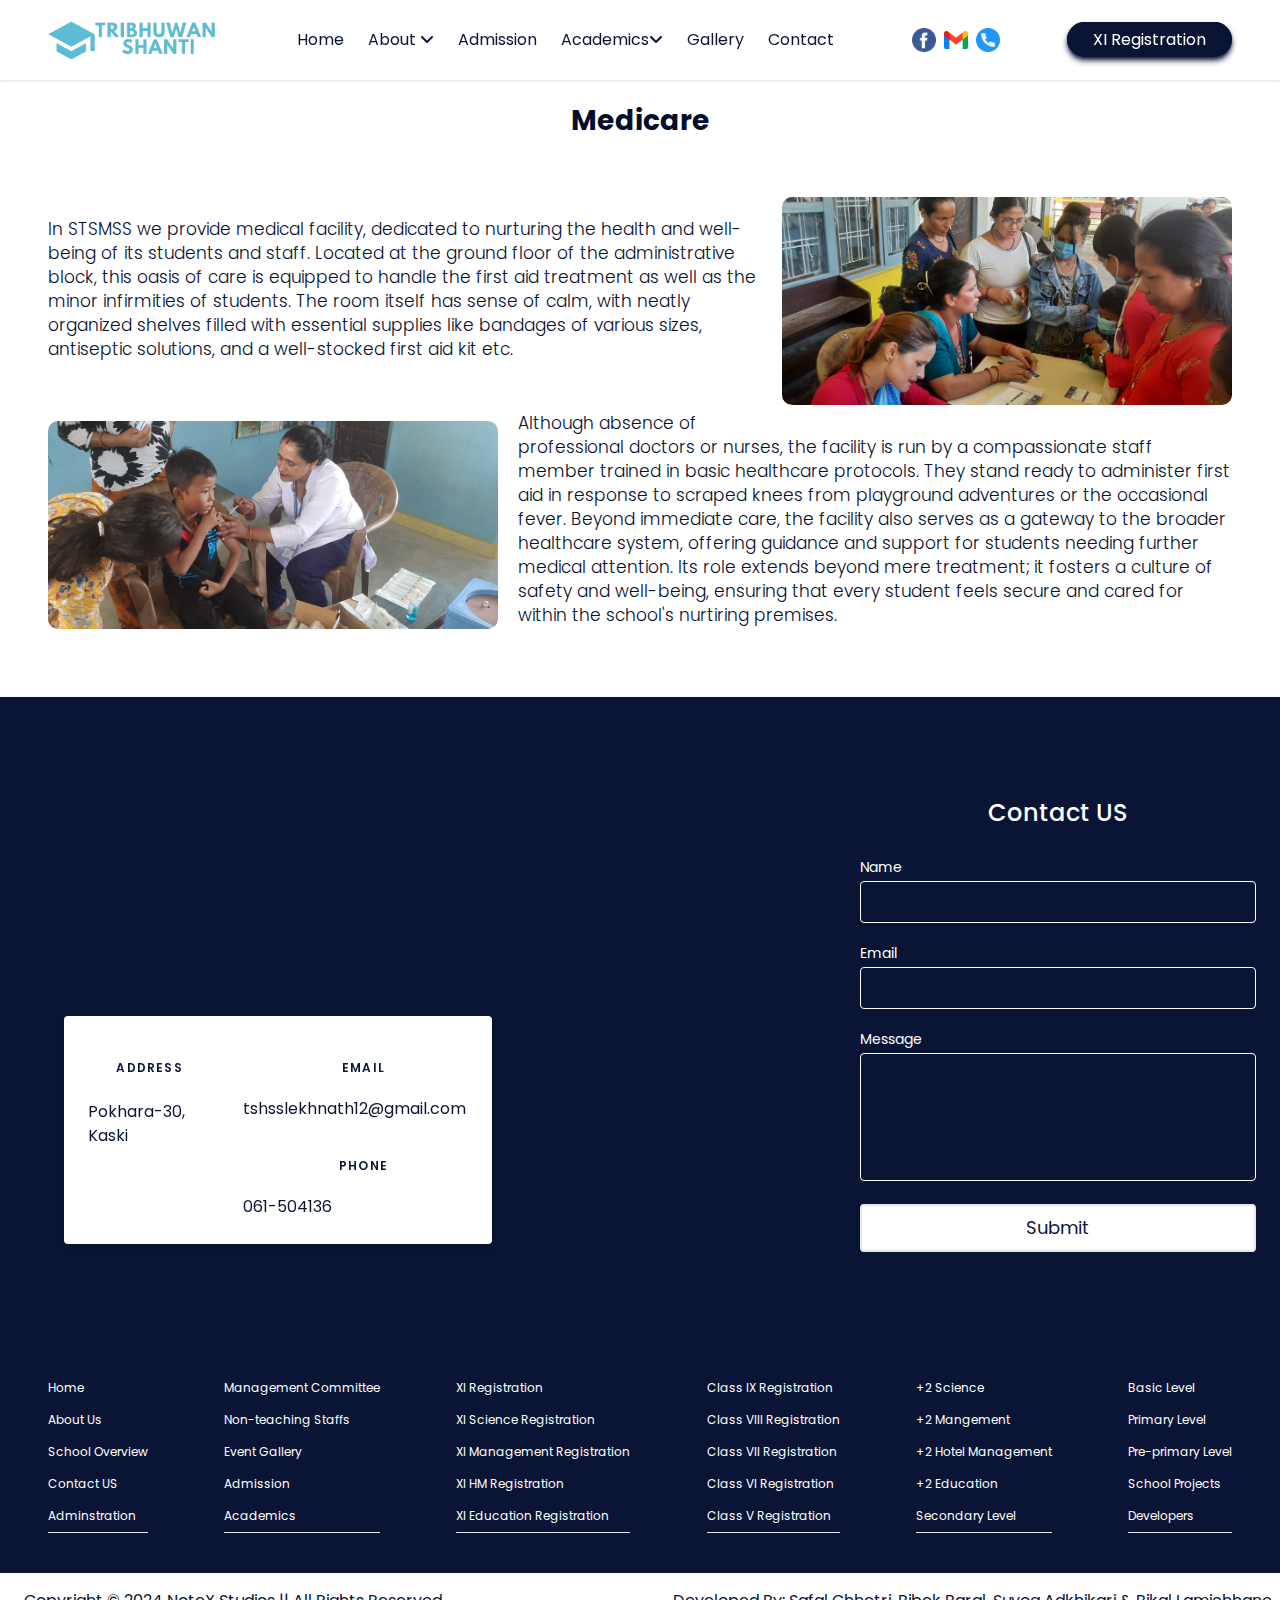
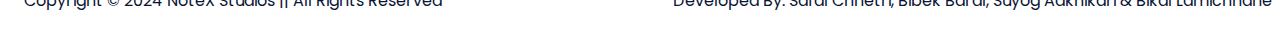
<file: pages/facilities/medicare/index.html>
<!DOCTYPE html>
<html lang="en">

<head>
	<meta charset="UTF-8">
	<meta name="viewport" content="width=device-width, initial-scale=1.0,  user-scalable=no">
	<title>Shree Tribhuwan Shanti Secondary School</title>
	<link rel="stylesheet" href="/src/output.css">
	<link rel="stylesheet" href="/src/facilities.css">
	<link rel="stylesheet" href="https://cdnjs.cloudflare.com/ajax/libs/font-awesome/6.5.1/css/all.min.css">
	<link rel="stylesheet"
		href="https://fonts.googleapis.com/css2?family=Material+Symbols+Outlined:opsz,wght,FILL,GRAD@20..48,100..700,0..1,-50..200" />
	<link rel="stylesheet" href="/src/animation.css">
	<link rel="stylesheet" href="https://fonts.googleapis.com/css2?family=Poppins:wght@300&display=swap">
</head>

<body class="font-poppins">

	<!-- header section start notex sc -->
	<header id="header_panel"
		class="bg-bg_minor fixed top-0 h-20 z-50 flex w-full justify-between items-center px-6 md:px-12 shadow toptobottom">

		<a href="/">
			<img src="/icons/nav/main-logo.png" alt="Logo" class="h-8 md:h-10">
		</a>

		<nav class="min-w-96 hidden lg:block ">

			<ul class="flex w">
				<li class="px-3 text-txt_major relative"> <a class="border-bg_major hover:font-bold hover:border-b-2"
						href="/"> Home</a> </li>
				<li id="aboutAnchor" class="px-3 text-txt_major hover:font-bold relative"> <a>About <i id="aboutIcon"
							class="fa-solid fa-angle-down"></i></a>
					<ul id="aboutList"
						class="w-64 absolute bg-bg_minor text-txt_major left-0 top-23 p-4 hidden z-50 border-[1px] border-bg_major rounded-lg">
						<li class="pb-3">
							<a class="p-2 pb-0 w-full text-left font-bold" href="/pages/about/overview">Overview</a>
							<span class="font-extralight text-sm px-2 block pt-0">About the school</span>
						</li>
						<li class="pb-3">
							<a class="p-2 pb-0 w-full text-left font-bold"
								href="/pages/about/adminstration/">Adminstration</a>
							<span class="font-extralight text-sm px-2 block pt-0">Message from adminstration</span>
						</li>
						<li class="pb-3">
							<a class="p-2 pb-0 w-full text-left font-bold" href="/pages/about/notice/">Notices</a>
							<span class="font-extralight text-sm px-2 block pt-0">Recent official updates</span>
						</li>
						<!-- <li class="pb-3">
							<a class="p-2 pb-0 w-full text-left font-bold" href="">Staffs</a>
							<span class="font-extralight text-sm px-2 block pt-0">Non teaching Staffs</span>
						</li> -->
					</ul>
				</li>
				<li class="px-3 text-txt_major relative"> <a class="border-bg_major hover:font-bold hover:border-b-2"
						href="/pages/admission/">Admission</a> </li>
				<li id="academicsAnchor" class="px-3 text-txt_major relative"> <a
						class="border-bg_major hover:font-bold">Academics<i id="academicsIcon"
							class="fa-solid fa-angle-down"></i></a>
					<ul id="academicsList"
						class="w-[27rem] absolute bg-bg_minor text-txt_major left-0 top-23 p-4 hidden z-50 border-[1px] border-bg_major rounded-lg">

						<li class="grid grid-cols-2 pb-3">
							<div>
								<a class="p-2 font-bold text-txt_major w-full text-left "
									href="/pages/academics/science/">+2 Science</a>
								<span class="font-extralight text-sm px-2 block pt-0">About XI/XII Science</span>
							</div>
							<div>
								<a class="p-2 font-bold text-txt_major w-full text-left "
									href="/pages/academics/management/english/">+2 Mgt. English</a>
								<span class="font-extralight text-sm px-2 block pt-0">About XI/XII Management</span>
							</div>

						<li class="grid grid-cols-2 pb-3">

							<div>
								<a class="p-2 font-bold text-txt_major w-full text-left "
									href="/pages/academics/management/nepali/">+2 Mgt. Nepali</a>
								<span class="font-extralight text-sm px-2 block pt-0">About XI/XII Management</span>
							</div>
							<div>
								<a class="p-2 font-bold text-txt_major w-full text-left " href="/pages/academics/hm/">+2
									HM</a>
								<span class="font-extralight text-sm px-2 block pt-0">About XI/XII HM</span>
							</div>
						</li>

						<li class="grid grid-cols-2 pb-3">
							<div>
								<a class="p-2 font-bold text-txt_major w-full text-left "
									href="/pages/academics/education/english/">+2 Edu. English</a>
								<span class="font-extralight text-sm px-2 block pt-0">About XI/XII Education</span>
							</div>
							<div>
								<a class="p-2 font-bold text-txt_major w-full text-left "
									href="/pages/academics/education/nepali/">+2 Edu. Nepali</a>
								<span class="font-extralight text-sm px-2 block pt-0">About XI/XII Education</span>
							</div>
						</li>

						<li class="grid grid-cols-2 pb-3">
							<div>
								<a class="p-2 font-bold text-txt_major w-full text-left "
									href="/pages/academics/secondary/">Secondary</a>
								<span class="font-extralight text-sm px-2 block pt-0">About Grade IX & X </span>
							</div>
							<div>
								<a class="p-2 font-bold text-txt_major w-full text-left "
									href="/pages/academics/basic/">Basic</a>
								<span class="font-extralight text-sm px-2 block pt-0">From Grade I to VIII</span>
							</div>
						</li>
						<li class="grid grid-cols-2">
							<div>
								<a class="p-2 font-bold text-txt_major w-full text-left "
									href="/pages/academics/pre-primary/">Pre-primary</a>
								<span class="font-extralight text-sm px-2 block pt-0">From Nursery to UKG</span>
							</div>
						</li>

					</ul>
				</li>

				<li class="px-3 text-txt_major relative"> <a class="border-bg_major hover:font-bold hover:border-b-2"
						href="/pages/gallery/">Gallery</a> </li>
				<li class="px-3 text-txt_major relative"> <a class="border-bg_major hover:font-bold hover:border-b-2"
						href="#contact">Contact</a> </li>
			</ul>

		</nav>

		<div class=" items-center flex ">
			<a href="https://www.facebook.com/tribhuwanshantischool" target="_blank"><img src="/icons/nav/facebook.png"
					alt="FB_Icon" class="mx-1 h-6"></a>
			<a href="mailto:tshsslekhnath12@gmail.com "><img src="/icons/nav/gmail.png" alt="GM_Icon"
					class="mx-1 h-6"></a>
			<a href="tel:'061-504136' "><img src="/icons/nav/phone.png" alt="PH-Icon" class="mx-1 h-6"></a>
		</div>

		<div class="h-8 flex wauto items-center text-center justify-end">
			<div class="hidden sm:block">
				<a
					class="bg-bg_major shadow-bg_major shadow-md text-txt_minor px-6 py-1 ease-in-out transition  rounded-full hover:bg-bg_minor border-2 hover:text-txt_major border-bg_major text-nowrap overflow-hidden">
					XI Registration
				</a>
			</div>
			<div class="lg:hidden ml-2 md:ml-4">
				<i id="hamButton"
					class="fa-solid transition ease-in-out fa-bars text-txt_major h-7 text-[1.75rem]  text-center mt-[2px]"></i>
			</div>
		</div>

		<section id="miniNav" class="fixed hidden w-full h-[100vh] bg-bg_major left-0 top-20 lg:hidden">

			<ul class="px-6 pb-6 md:px-12  grid place-content-left text-txt_minor text-sm font-sans">

				<li class="font-poppins font-light text-left py-4 ">
					<a class="py-2 font-normal w-full text-2xl" href="/">Home</a>
				</li>
				<li class="font-poppins text-2xl py-4 pt-2">
					<a id="miniAbout">About<i id="miniAboutIcon" class="fa-solid fa-angle-down "></i></a>
					<ul id="miniAboutList"
						class="hidden bg-bg_major text-txt_minor  mb-2 px-4 z-50  border-bg_minor border-l-[1px]">

						<li class="h-8 align-middle  text-left">
							<a class=" font-light text-lg w-full text-left hover:font-normal"
								href="/pages/about/overview/">
								<i id="aboutIconPhone" class="fa-solid fa-angle-right "></i> Overview</a>
						</li>

						<li class="h-8 align-middle  text-left"><a
								class=" font-light text-lg w-full text-left hover:font-normal"
								href="/pages/about/adminstration/"><i id="aboutIconPhone"
									class="fa-solid fa-angle-right "></i> Adminstration</a>
						</li>

						<li class="h-8 align-middle  text-left"><a
								class=" font-light text-lg w-full text-left hover:font-normal"
								href="/pages/about/notice/"><i id="aboutIconPhone" class="fa-solid fa-angle-right "></i>
								Notice</a>
						</li>

						<li class="h-8 align-middle  text-left"><a
								class=" font-light text-lg  w-full text-left hover:font-normal" href=""><i
									id="aboutIconPhone" class="fa-solid fa-angle-right "></i> Staffs</a>
						</li>

					</ul>
				</li>
				<li class="font-poppins font-light text-2xl ">
					<a id="miniAcademics">Academics<i id="miniAcademicsIcon" class="fa-solid fa-angle-down "></i></a>
					<ul id="miniAcademicsList"
						class="hidden bg-bg_major text-txt_minor  my-2 px-4 z-50  border-bg_minor border-l-[1px]">

						<li class="h-8 align-middle  text-left">
							<a class=" font-light text-lg w-full text-left hover:font-normal"
								href="/pages/academics/science/">
								<i id="aboutIconPhone" class="fa-solid fa-angle-right "></i> +2 Science</a>
						</li>

						<li class="h-8 align-middle  text-left"><a
								class=" font-light text-lg w-full text-left hover:font-normal"
								href="/pages/academics/management/english/"><i id="aboutIconPhone"
									class="fa-solid fa-angle-right "></i> +2 Management English</a>
						</li>

						<li class="h-8 align-middle  text-left"><a
								class=" font-light text-lg w-full text-left hover:font-normal"
								href="/pages/academics/management/nepali/"><i id="aboutIconPhone"
									class="fa-solid fa-angle-right "></i> +2 Management Nepali</a>
						</li>

						<li class="h-8 align-middle  text-left"><a
								class=" font-light text-lg  w-full text-left hover:font-normal"
								href="/pages/academics/hm/"><i id="aboutIconPhone" class="fa-solid fa-angle-right "></i>
								+2 Hotel Management</a>
						</li>

						<li class="h-8 align-middle  text-left">
							<a class=" font-light text-lg w-full text-left hover:font-normal"
								href="/pages/academics/education/english/">
								<i id="aboutIconPhone" class="fa-solid fa-angle-right "></i> +2 Education English</a>
						</li>

						<li class="h-8 align-middle  text-left">
							<a class=" font-light text-lg w-full text-left hover:font-normal"
								href="/pages/academics/education/english/">
								<i id="aboutIconPhone" class="fa-solid fa-angle-right "></i> +2 Education Nepali</a>
						</li>

						<li class="h-8 align-middle  text-left"><a
								class=" font-light text-lg w-full text-left hover:font-normal"
								href="/pages/academics/secondary/"><i id="aboutIconPhone"
									class="fa-solid fa-angle-right "></i> Secondary Level</a></li>

						<li class="h-8 align-middle  text-left"><a
								class=" font-light text-lg  w-full text-left hover:font-normal"
								href="/pages/academics/basic/"><i id="aboutIconPhone"
									class="fa-solid fa-angle-right "></i> Basic Level</a>
						</li>

						<li class="h-8 align-middle  text-left"><a
								class=" font-light text-lg w-full text-left hover:font-normal"
								href="/pages/academics/pre-primary/"><i id="aboutIconPhone"
									class="fa-solid fa-angle-right "></i> Pre-Primary Level</a>
						</li>

					</ul>
				</li>
				<li class="font-poppins text-left py-4">
					<a class="py-2 font-light w-full text-2xl hover:font-normal" href="/pages/admission/">Admission</a>
				</li>
				<li class="font-poppins text-left py-1">
					<a class="py-2 font-light w-full text-2xl hover:font-normal" href="/pages/gallery/">Gallery</a>
				</li>
				<li id="miniContact" class="font-poppins text-left grid grid-cols-2">
					<a class="py-4 col-span-1 font-light w-full text-2xl hover:font-normal" href="#contact">Contact</a>
				</li>
				<li class="font-poppins text-left py-6 grid grid-cols-2">
					<div class="col-span-1 ">
						<a
							class="bg-bg_minor text-2xl text-txt_major px-6 py-2 rounded-md hover:bg-bg_major border-2 hover:text-txt_minor hover:border-bg_minor text-nowrap">
							Register XI
						</a>
					</div>
				</li>



			</ul>

		</section>

	</header>
	<!-- header sections end notex sc -->

	<main class="mt-20">

		<h2> Medicare </h2>

		<div class="all">

			<div class="det right">
				<img src="/img/facility/medicare1.jpg" alt="" />
			</div>


			<p>
				In STSMSS we provide medical facility, dedicated to nurturing the health and well-being of its students
				and staff. Located at the ground floor of the administrative block, this oasis of care is equipped to
				handle the first aid treatment as well as the minor infirmities of students. The room itself has sense
				of calm, with neatly organized shelves filled with essential supplies like bandages of various sizes,
				antiseptic solutions, and a well-stocked first aid kit etc.

			</p>

			<div class="det left">
				<img src="/img/facility/medicare2.jpg" alt="" />
			</div>



			<p>
				Although absence of professional doctors or nurses, the facility is run by a compassionate staff member
				trained in basic healthcare protocols. They stand ready to administer first aid in response to scraped
				knees from playground adventures or the occasional fever. Beyond immediate care, the facility also
				serves as a gateway to the broader healthcare system, offering guidance and support for students needing
				further medical attention. Its role extends beyond mere treatment; it fosters a culture of safety and
				well-being, ensuring that every student feels secure and cared for within the school's nurtiring
				premises.

			</p>


		</div>
	</main>
	<footer>

		<!-- contact section start sc -->

		<section class="text-txt_minor body-font relative bg-bg_major" id="contact">
			<div class="container px-6 py-12 mx-auto flex sm:flex-nowrap flex-wrap">
				<div
					class="lg:w-2/3 md:w-1/2  rounded-lg overflow-hidden sm:mr-10 p-10 flex items-end justify-start relative">
					<iframe width="100%" height="100%" class="absolute inset-0" frameborder="0" title="map"
						marginheight="0" marginwidth="0" scrolling="no"
						src="https://www.google.com/maps/embed?pb=!1m18!1m12!1m3!1d2032.2796193516845!2d84.08136478970698!3d28.145748119391367!2m3!1f0!2f0!3f0!3m2!1i1024!2i768!4f13.1!3m3!1m2!1s0x3995bd1db2c1fb77%3A0xe1c361da244902aa!2sShree%20Tribhuwan%20Shanti%20Model%20Secondary%20School!5e0!3m2!1sen!2snp!4v1717952865868!5m2!1sen!2snp"
						style="filter: contrast(1.2)"></iframe>
					<div class="bg-bg_minor relative invisible md:visible flex flex-wrap py-6 rounded shadow-md">
						<div class="lg:w-2/5 px-6">
							<h2 class="title-font font-semibold text-txt_major tracking-widest text-xs">ADDRESS</h2>
							<p class="mt-1 text-txt_major">Pokhara-30, Kaski</p>
						</div>
						<div class="lg:w-3/5 px-2 mt-4 lg:mt-0">
							<h2 class="title-font font-semibold text-txt_major tracking-widest text-xs">EMAIL</h2>
							<a class="text-txt_major leading-relaxed">tshsslekhnath12@gmail.com</a>
							<h2 class="title-font font-semibold text-txt_major tracking-widest text-xs mt-4">PHONE
							</h2>
							<p class="leading-relaxed text-txt_major">061-504136</p>
						</div>
					</div>
				</div>
				<div class="lg:w-1/3 md:w-1/2 bg-bg_major flex flex-col md:ml-auto w-full md:py-8 mt-8 md:mt-0">
					<h2 class="text-txt_minor text-2xl mb-1 font-medium title-font">Contact US</h2>
					<div class="relative mb-4">
						<label for="name" class="leading-7 text-sm text-txt_minor">Name</label>
						<input type="text" id="name" name="name"
							class="w-full bg-bg_major rounded border border-bg_minor focus:border-indigo-500 focus:ring-2 focus:ring-indigo-200 text-base outline-none text-txt_minor py-1 px-3 leading-8 transition-colors duration-200 ease-in-out">
					</div>
					<div class="relative mb-4">
						<label for="email" class="leading-7 text-sm text-txt_minor">Email</label>
						<input type="email" id="email" name="email"
							class="w-full bg-bg_major rounded border border-bg_minor focus:border-indigo-500 focus:ring-2 focus:ring-indigo-200 text-base outline-none text-txt_minor py-1 px-3 leading-8 transition-colors duration-200 ease-in-out">
					</div>
					<div class="relative mb-4">
						<label for="message" class="leading-7 text-sm text-txt_minor">Message</label>
						<textarea id="message" name="message"
							class="w-full bg-bg_major rounded border border-bg_minor focus:border-indigo-500 focus:ring-2 focus:ring-indigo-200 h-32 text-base outline-none text-txt_minor py-1 px-3 resize-none leading-6 transition-colors duration-200 ease-in-out"></textarea>
					</div>
					<button
						class="text-txt_major bg-bg_minor py-2 px-6 transition ease-in-out focus:outline-none hover:bg-bg_major border-2 hover:border-bg_minor hover:text-txt_minor rounded text-lg">Submit</button>
				</div>
			</div>
		</section>

		<!-- contact section end notex sc  -->

		<div class="bg-bg_major py-6 px-6 md:px-12 text-txt_minor">
			<div class="container mx-auto">
				<div class="-mx-4 flex flex-wrap justify-between">

					<div class="px-4 my-4 w-[50%] sm:w-auto">
						<ul class="text-xs leading-8">
							<li><a href="#" class="hover:text-blue-400">Home</a></li>
							<li><a href="#" class="hover:text-blue-400">About Us</a></li>
							<li><a href="#" class="hover:text-blue-400">School Overview</a></li>
							<li><a href="#" class="hover:text-blue-400">Contact US</a></li>
							<li><a href="#" class="hover:text-blue-400">Adminstration</a></li>
						</ul>
						<hr>
					</div>
					<div class="px-4 my-4 w-[50%] text-xs sm:w-auto sm:block">
						<ul class="leading-8">
							<li><a href="#" class="hover:text-blue-400">Management Committee</a></li>
							<li><a href="#" class="hover:text-blue-400">Non-teaching Staffs</a></li>
							<li><a href="#" class="hover:text-blue-400">Event Gallery</a></li>
							<li><a href="#" class="hover:text-blue-400">Admission</a></li>
							<li><a href="#" class="hover:text-blue-400">Academics</a></li>
						</ul>
						<hr>
					</div>
					<div class="px-4 my-4 w-[50%] sm:w-auto md:block">
						<ul class="text-xs leading-8">
							<li><a href="#" class="hover:text-blue-400"> XI Registration</a></li>
							<li><a href="#" class="hover:text-blue-400"> XI Science Registration</a></li>
							<li><a href="#" class="hover:text-blue-400"> XI Management Registration</a></li>
							<li><a href="#" class="hover:text-blue-400"> XI HM Registration</a></li>
							<li><a href="#" class="hover:text-blue-400"> XI Education Registration</a></li>
						</ul>
						<hr>
					</div>
					<div class="px-4 my-4 w-[50%] sm:w-auto lg:block">
						<ul class="text-xs leading-8">
							<li><a href="#" class="hover:text-blue-400">Class IX Registration</a></li>
							<li><a href="#" class="hover:text-blue-400">Class VIII Registration</a></li>
							<li><a href="#" class="hover:text-blue-400">Class VII Registration</a></li>
							<li><a href="#" class="hover:text-blue-400">Class VI Registration</a></li>
							<li><a href="#" class="hover:text-blue-400">Class V Registration</a></li>
						</ul>
						<hr>
					</div>
					<div class="px-4 my-4 w-[50%] sm:w-auto lg:block">
						<ul class="text-xs leading-8">
							<li><a href="#" class="hover:text-blue-400">+2 Science</a></li>
							<li><a href="#" class="hover:text-blue-400">+2 Mangement</a></li>
							<li><a href="#" class="hover:text-blue-400">+2 Hotel Management</a></li>
							<li><a href="#" class="hover:text-blue-400">+2 Education</a></li>
							<li><a href="#" class="hover:text-blue-400">Secondary Level</a></li>
						</ul>
						<hr>

					</div>
					<div class="px-4 my-4 w-[50%] sm:w-auto">
						<ul class="text-xs leading-8">
							<li><a href="#" class="hover:text-blue-400">Basic Level</a></li>
							<li><a href="#" class="hover:text-blue-400">Primary Level</a></li>
							<li><a href="#" class="hover:text-blue-400">Pre-primary Level</a></li>
							<li><a href="#" class="hover:text-blue-400">School Projects</a></li>
							<li><a href="#" class="hover:text-blue-400">Developers</a></li>
						</ul>
						<hr>
					</div>

				</div>
			</div>
		</div>
		<div class="bg-bg_minor py-4 text-txt_major">
			<div class="container mx-auto px-6">
				<div class="-mx-4 flex flex-wrap justify-between">
					<div class="px-4 w-full text-center sm:w-auto sm:text-left">
						Copyright © 2024 NoteX Studios ||
						<br class="md:hidden block"> All Rights Reserved
					</div>
					<div class="pt-2 md:pt-0 text-center">
						Developed By:
						<br class="md:hidden block">
						Safal Chhetri,
						Bibek Baral,
						Suyog Adkhikari &
						Bikal Lamichhane
					</div>
				</div>
			</div>
		</div>
	</footer>

	<!-- javascriot files -->
	<script src="/js/header.js"></script>
</body>

</html>
</file>
<file: src/animation.css>
.toptobottom {
    animation-name: toptobottom;
    animation-duration: .8s;
}

@keyframes toptobottom{
    from{
        transform: translateY(-100px);
    }
    to{
        transform: translateY(0px);
    }
}
</file>
<file: src/adminstration.css>
main {
    margin-top: 80px;
}
h1{
    text-align: center;
    color:#0A1535;
    font-size: 50px;
    
}
.messages1{
    padding: 80px 0;

}
.messages1 .row{
    display: flex;
    justify-content: center;
    flex-wrap: wrap;
}
.messages1 .content-left{
    flex-basis:30%;
  
}
.messages1 .content-left img{
    width:75%;
    border-radius: 15px;  
    margin: 18px 0; 
}
.messages1 .content-left .name {
    margin: 16px 35px;
    font-weight: 600;
}
.messages1 .content-left .post{
    margin: 16px 80px;
}
.messages1 .content-right{
    flex-basis:60%;

}
.messages1 .content-right p{ 
    width:100%;  
    font-weight: 400; 
    font-size: 20px;  
    text-align: justify;
}
.messages2{
    padding: 30px 0;

}
.messages2 .row{
    display: flex;
    justify-content: center;
    flex-wrap: wrap;
}
.messages2 .content-left{
    flex-basis:50%;
    margin: 16px 60px;
}
.messages2 .content-left p{
    width: 120%;
    font-size: 20px;
    font-weight: 400;
    text-align: justify;
}


.messages2 .content-right{
    flex-basis: 30%;
}
.messages2 .content-right img{
    width: 75%;
    border-radius: 15px;
    margin: 30px 150px;
}
.messages2 .content-right .name{
    font-weight: 600;
    text-align: center;
    margin: -10px 75px;   
}
.messages2 .content-right .post{
    margin: 20px 130px;
}

div.responsive-fix-01{
    display:none;
}

@media  screen  and (max-width: 640px) {
    
    h1 {
        font-size: 30px;
    }
    
    .messages1, .messages2 {
        padding: 40px 0;
    }
    
    .messages1 .row, 
    .messages2 .row {
        flex-direction: column;
        align-items: center;
    }
    
    .messages1 .content-left, 
    .messages1 .content-right, 
    .messages2 .content-left, 
    .messages2 .content-right {
        flex-basis: 100%;
        text-align: center;
        margin: 0;
    }
    
    .messages1 .content-left img,
    .messages2 .content-right img {
        width: 90%;
        margin: 18px auto;
    }
    
    .messages1 .content-left .name,
    .messages2 .content-right .name {
        margin: 16px 0;
    }
    
    .messages1 .content-left .post,
    .messages2 .content-right .post {
        margin: 16px 0;
    }
    
    .messages1 .content-right p, 
    .messages2 .content-left p {
        width: 90%;
        margin: 0 auto;
        
    }
}

/* Order specific styles for 640px */
@media screen and (max-width: 640px) {
    .messages1 .row, .messages2 .row {
        flex-direction: column;
    }
    
    

    div.responsive-fix-01{
        display: block;
    }

    div.responsive-fix-02{
        display:none;
    }

    .messages1 .content-right p,
    .messages2 .content-left p{ 
        font-size: 16px;  
    }
}
</file>
<file: src/notice.css>
body{
    background: #fff;
    color: #0a1535;
}

#mainContainer{
    padding-top: 20px;
    display:grid;
    gap:20px;
    row-gap: 20px;
    grid-template-columns: 32% 32% 32% ;
    grid-row-start: auto;
    margin-bottom: 30px;
    margin-top: 20px;
}


.notice{
    font-family: 'Poppins';
    padding:20px;
    background-color: #0a1535;
    border-radius: 10px;
    color: #fff;
    font-family: sans-serif;
    margin-bottom: 1%;
    position: relative;
    padding-bottom: 58px;;
}

main #error{
    color: red;
    font-size:large;
}

.notice h2{
    font-family: 'Poppins';
    font-size: x-large;
    font-weight: 600;
    padding-bottom:10px;
    border-bottom: 2px solid #fff;
}

.notice p{
    font-family: 'Poppins';
    padding-top:16px;
}

.notice span{
    position: absolute;
    font-family: 'Poppins';
    padding-top:8px;
    bottom:10px;
    border-top: 2px solid #fff;
    width:90%;

}

@media only screen and (max-width: 900px) {
    #mainContainer{
        display:grid;
        gap:20px;
        grid-template-columns: 48% 48% ;
        grid-row-start: auto;
    }
  }

  @media only screen and (max-width: 550px) {
    #mainContainer{
        display:grid;
        gap:20px;
        grid-template-columns: auto ;
        grid-row-start: auto;
    }
  }
</file>
<file: src/facilities.css>
*
{
	padding:0;
	margin:0;
}
h2{
	padding: 20px;
	color:  #040e2c;
	text-align: center;
	font-size: 28px;
	font-family: 'Poppins', sans-serif;
	font-weight: bold;
}
.all
{
	padding:5px;
	padding-left: 48px;
	padding-right: 48px;
	font-size:16px;
	font-weight:300;
	line-height:24px;
	padding-bottom: 40px;
}
.all p
{
	font-size: 17px;
	color:  #040e2c;
	margin-top: 50px;
	margin-bottom:30px;
}


.det
{
	width:450px;
	position:relative;

	background-color:#fff;

	border-radius:8px;
	margin-bottom:10px;
}

.det img
{
	margin-top: 30px;
	width:100%;
	height: auto;
	border-radius:10px;
}


.det.right
{
	float:right;
	margin-left:20px;
}
.det.left
{
	float:left;
	margin-right:20px;
}

@media screen and (max-width:767px)
{
	.all
{
	padding-left: 24px;
	padding-right: 24px;
}

.all p
{
	font-size: 17px;
	color:  #040e2c;
	margin-top: 20px;
	margin-bottom:30px;
}
	.det.right
	{
		float:none;
		margin-left:0px;
	}
	.det.left
	{
		float:none;
		margin-right:0px;
	}
	.det{
		width:100%;
	}
}
</file>
<file: src/output.css>
/*
! tailwindcss v3.4.4 | MIT License | https://tailwindcss.com
*/

/*
1. Prevent padding and border from affecting element width. (https://github.com/mozdevs/cssremedy/issues/4)
2. Allow adding a border to an element by just adding a border-width. (https://github.com/tailwindcss/tailwindcss/pull/116)
*/

*,
::before,
::after {
  box-sizing: border-box;
  /* 1 */
  border-width: 0;
  /* 2 */
  border-style: solid;
  /* 2 */
  border-color: #e5e7eb;
  /* 2 */
}

::before,
::after {
  --tw-content: '';
}

/*
1. Use a consistent sensible line-height in all browsers.
2. Prevent adjustments of font size after orientation changes in iOS.
3. Use a more readable tab size.
4. Use the user's configured `sans` font-family by default.
5. Use the user's configured `sans` font-feature-settings by default.
6. Use the user's configured `sans` font-variation-settings by default.
7. Disable tap highlights on iOS
*/

html,
:host {
  line-height: 1.5;
  /* 1 */
  -webkit-text-size-adjust: 100%;
  /* 2 */
  -moz-tab-size: 4;
  /* 3 */
  -o-tab-size: 4;
     tab-size: 4;
  /* 3 */
  font-family: ui-sans-serif, system-ui, sans-serif, "Apple Color Emoji", "Segoe UI Emoji", "Segoe UI Symbol", "Noto Color Emoji";
  /* 4 */
  font-feature-settings: normal;
  /* 5 */
  font-variation-settings: normal;
  /* 6 */
  -webkit-tap-highlight-color: transparent;
  /* 7 */
}

/*
1. Remove the margin in all browsers.
2. Inherit line-height from `html` so users can set them as a class directly on the `html` element.
*/

body {
  margin: 0;
  /* 1 */
  line-height: inherit;
  /* 2 */
}

/*
1. Add the correct height in Firefox.
2. Correct the inheritance of border color in Firefox. (https://bugzilla.mozilla.org/show_bug.cgi?id=190655)
3. Ensure horizontal rules are visible by default.
*/

hr {
  height: 0;
  /* 1 */
  color: inherit;
  /* 2 */
  border-top-width: 1px;
  /* 3 */
}

/*
Add the correct text decoration in Chrome, Edge, and Safari.
*/

abbr:where([title]) {
  -webkit-text-decoration: underline dotted;
          text-decoration: underline dotted;
}

/*
Remove the default font size and weight for headings.
*/

h1,
h2,
h3,
h4,
h5,
h6 {
  font-size: inherit;
  font-weight: inherit;
}

/*
Reset links to optimize for opt-in styling instead of opt-out.
*/

a {
  color: inherit;
  text-decoration: inherit;
}

/*
Add the correct font weight in Edge and Safari.
*/

b,
strong {
  font-weight: bolder;
}

/*
1. Use the user's configured `mono` font-family by default.
2. Use the user's configured `mono` font-feature-settings by default.
3. Use the user's configured `mono` font-variation-settings by default.
4. Correct the odd `em` font sizing in all browsers.
*/

code,
kbd,
samp,
pre {
  font-family: ui-monospace, SFMono-Regular, Menlo, Monaco, Consolas, "Liberation Mono", "Courier New", monospace;
  /* 1 */
  font-feature-settings: normal;
  /* 2 */
  font-variation-settings: normal;
  /* 3 */
  font-size: 1em;
  /* 4 */
}

/*
Add the correct font size in all browsers.
*/

small {
  font-size: 80%;
}

/*
Prevent `sub` and `sup` elements from affecting the line height in all browsers.
*/

sub,
sup {
  font-size: 75%;
  line-height: 0;
  position: relative;
  vertical-align: baseline;
}

sub {
  bottom: -0.25em;
}

sup {
  top: -0.5em;
}

/*
1. Remove text indentation from table contents in Chrome and Safari. (https://bugs.chromium.org/p/chromium/issues/detail?id=999088, https://bugs.webkit.org/show_bug.cgi?id=201297)
2. Correct table border color inheritance in all Chrome and Safari. (https://bugs.chromium.org/p/chromium/issues/detail?id=935729, https://bugs.webkit.org/show_bug.cgi?id=195016)
3. Remove gaps between table borders by default.
*/

table {
  text-indent: 0;
  /* 1 */
  border-color: inherit;
  /* 2 */
  border-collapse: collapse;
  /* 3 */
}

/*
1. Change the font styles in all browsers.
2. Remove the margin in Firefox and Safari.
3. Remove default padding in all browsers.
*/

button,
input,
optgroup,
select,
textarea {
  font-family: inherit;
  /* 1 */
  font-feature-settings: inherit;
  /* 1 */
  font-variation-settings: inherit;
  /* 1 */
  font-size: 100%;
  /* 1 */
  font-weight: inherit;
  /* 1 */
  line-height: inherit;
  /* 1 */
  letter-spacing: inherit;
  /* 1 */
  color: inherit;
  /* 1 */
  margin: 0;
  /* 2 */
  padding: 0;
  /* 3 */
}

/*
Remove the inheritance of text transform in Edge and Firefox.
*/

button,
select {
  text-transform: none;
}

/*
1. Correct the inability to style clickable types in iOS and Safari.
2. Remove default button styles.
*/

button,
input:where([type='button']),
input:where([type='reset']),
input:where([type='submit']) {
  -webkit-appearance: button;
  /* 1 */
  background-color: transparent;
  /* 2 */
  background-image: none;
  /* 2 */
}

/*
Use the modern Firefox focus style for all focusable elements.
*/

:-moz-focusring {
  outline: auto;
}

/*
Remove the additional `:invalid` styles in Firefox. (https://github.com/mozilla/gecko-dev/blob/2f9eacd9d3d995c937b4251a5557d95d494c9be1/layout/style/res/forms.css#L728-L737)
*/

:-moz-ui-invalid {
  box-shadow: none;
}

/*
Add the correct vertical alignment in Chrome and Firefox.
*/

progress {
  vertical-align: baseline;
}

/*
Correct the cursor style of increment and decrement buttons in Safari.
*/

::-webkit-inner-spin-button,
::-webkit-outer-spin-button {
  height: auto;
}

/*
1. Correct the odd appearance in Chrome and Safari.
2. Correct the outline style in Safari.
*/

[type='search'] {
  -webkit-appearance: textfield;
  /* 1 */
  outline-offset: -2px;
  /* 2 */
}

/*
Remove the inner padding in Chrome and Safari on macOS.
*/

::-webkit-search-decoration {
  -webkit-appearance: none;
}

/*
1. Correct the inability to style clickable types in iOS and Safari.
2. Change font properties to `inherit` in Safari.
*/

::-webkit-file-upload-button {
  -webkit-appearance: button;
  /* 1 */
  font: inherit;
  /* 2 */
}

/*
Add the correct display in Chrome and Safari.
*/

summary {
  display: list-item;
}

/*
Removes the default spacing and border for appropriate elements.
*/

blockquote,
dl,
dd,
h1,
h2,
h3,
h4,
h5,
h6,
hr,
figure,
p,
pre {
  margin: 0;
}

fieldset {
  margin: 0;
  padding: 0;
}

legend {
  padding: 0;
}

ol,
ul,
menu {
  list-style: none;
  margin: 0;
  padding: 0;
}

/*
Reset default styling for dialogs.
*/

dialog {
  padding: 0;
}

/*
Prevent resizing textareas horizontally by default.
*/

textarea {
  resize: vertical;
}

/*
1. Reset the default placeholder opacity in Firefox. (https://github.com/tailwindlabs/tailwindcss/issues/3300)
2. Set the default placeholder color to the user's configured gray 400 color.
*/

input::-moz-placeholder, textarea::-moz-placeholder {
  opacity: 1;
  /* 1 */
  color: #9ca3af;
  /* 2 */
}

input::placeholder,
textarea::placeholder {
  opacity: 1;
  /* 1 */
  color: #9ca3af;
  /* 2 */
}

/*
Set the default cursor for buttons.
*/

button,
[role="button"] {
  cursor: pointer;
}

/*
Make sure disabled buttons don't get the pointer cursor.
*/

:disabled {
  cursor: default;
}

/*
1. Make replaced elements `display: block` by default. (https://github.com/mozdevs/cssremedy/issues/14)
2. Add `vertical-align: middle` to align replaced elements more sensibly by default. (https://github.com/jensimmons/cssremedy/issues/14#issuecomment-634934210)
   This can trigger a poorly considered lint error in some tools but is included by design.
*/

img,
svg,
video,
canvas,
audio,
iframe,
embed,
object {
  display: block;
  /* 1 */
  vertical-align: middle;
  /* 2 */
}

/*
Constrain images and videos to the parent width and preserve their intrinsic aspect ratio. (https://github.com/mozdevs/cssremedy/issues/14)
*/

img,
video {
  max-width: 100%;
  height: auto;
}

/* Make elements with the HTML hidden attribute stay hidden by default */

[hidden] {
  display: none;
}

*, ::before, ::after {
  --tw-border-spacing-x: 0;
  --tw-border-spacing-y: 0;
  --tw-translate-x: 0;
  --tw-translate-y: 0;
  --tw-rotate: 0;
  --tw-skew-x: 0;
  --tw-skew-y: 0;
  --tw-scale-x: 1;
  --tw-scale-y: 1;
  --tw-pan-x:  ;
  --tw-pan-y:  ;
  --tw-pinch-zoom:  ;
  --tw-scroll-snap-strictness: proximity;
  --tw-gradient-from-position:  ;
  --tw-gradient-via-position:  ;
  --tw-gradient-to-position:  ;
  --tw-ordinal:  ;
  --tw-slashed-zero:  ;
  --tw-numeric-figure:  ;
  --tw-numeric-spacing:  ;
  --tw-numeric-fraction:  ;
  --tw-ring-inset:  ;
  --tw-ring-offset-width: 0px;
  --tw-ring-offset-color: #fff;
  --tw-ring-color: rgb(59 130 246 / 0.5);
  --tw-ring-offset-shadow: 0 0 #0000;
  --tw-ring-shadow: 0 0 #0000;
  --tw-shadow: 0 0 #0000;
  --tw-shadow-colored: 0 0 #0000;
  --tw-blur:  ;
  --tw-brightness:  ;
  --tw-contrast:  ;
  --tw-grayscale:  ;
  --tw-hue-rotate:  ;
  --tw-invert:  ;
  --tw-saturate:  ;
  --tw-sepia:  ;
  --tw-drop-shadow:  ;
  --tw-backdrop-blur:  ;
  --tw-backdrop-brightness:  ;
  --tw-backdrop-contrast:  ;
  --tw-backdrop-grayscale:  ;
  --tw-backdrop-hue-rotate:  ;
  --tw-backdrop-invert:  ;
  --tw-backdrop-opacity:  ;
  --tw-backdrop-saturate:  ;
  --tw-backdrop-sepia:  ;
  --tw-contain-size:  ;
  --tw-contain-layout:  ;
  --tw-contain-paint:  ;
  --tw-contain-style:  ;
}

::backdrop {
  --tw-border-spacing-x: 0;
  --tw-border-spacing-y: 0;
  --tw-translate-x: 0;
  --tw-translate-y: 0;
  --tw-rotate: 0;
  --tw-skew-x: 0;
  --tw-skew-y: 0;
  --tw-scale-x: 1;
  --tw-scale-y: 1;
  --tw-pan-x:  ;
  --tw-pan-y:  ;
  --tw-pinch-zoom:  ;
  --tw-scroll-snap-strictness: proximity;
  --tw-gradient-from-position:  ;
  --tw-gradient-via-position:  ;
  --tw-gradient-to-position:  ;
  --tw-ordinal:  ;
  --tw-slashed-zero:  ;
  --tw-numeric-figure:  ;
  --tw-numeric-spacing:  ;
  --tw-numeric-fraction:  ;
  --tw-ring-inset:  ;
  --tw-ring-offset-width: 0px;
  --tw-ring-offset-color: #fff;
  --tw-ring-color: rgb(59 130 246 / 0.5);
  --tw-ring-offset-shadow: 0 0 #0000;
  --tw-ring-shadow: 0 0 #0000;
  --tw-shadow: 0 0 #0000;
  --tw-shadow-colored: 0 0 #0000;
  --tw-blur:  ;
  --tw-brightness:  ;
  --tw-contrast:  ;
  --tw-grayscale:  ;
  --tw-hue-rotate:  ;
  --tw-invert:  ;
  --tw-saturate:  ;
  --tw-sepia:  ;
  --tw-drop-shadow:  ;
  --tw-backdrop-blur:  ;
  --tw-backdrop-brightness:  ;
  --tw-backdrop-contrast:  ;
  --tw-backdrop-grayscale:  ;
  --tw-backdrop-hue-rotate:  ;
  --tw-backdrop-invert:  ;
  --tw-backdrop-opacity:  ;
  --tw-backdrop-saturate:  ;
  --tw-backdrop-sepia:  ;
  --tw-contain-size:  ;
  --tw-contain-layout:  ;
  --tw-contain-paint:  ;
  --tw-contain-style:  ;
}

.container {
  width: 100%;
}

@media (min-width: 640px) {
  .container {
    max-width: 640px;
  }
}

@media (min-width: 768px) {
  .container {
    max-width: 768px;
  }
}

@media (min-width: 1024px) {
  .container {
    max-width: 1024px;
  }
}

@media (min-width: 1280px) {
  .container {
    max-width: 1280px;
  }
}

@media (min-width: 1536px) {
  .container {
    max-width: 1536px;
  }
}

.sr-only {
  position: absolute;
  width: 1px;
  height: 1px;
  padding: 0;
  margin: -1px;
  overflow: hidden;
  clip: rect(0, 0, 0, 0);
  white-space: nowrap;
  border-width: 0;
}

.not-sr-only {
  position: static;
  width: auto;
  height: auto;
  padding: 0;
  margin: 0;
  overflow: visible;
  clip: auto;
  white-space: normal;
}

.pointer-events-none {
  pointer-events: none;
}

.pointer-events-auto {
  pointer-events: auto;
}

.\!visible {
  visibility: visible !important;
}

.visible {
  visibility: visible;
}

.invisible {
  visibility: hidden;
}

.collapse {
  visibility: collapse;
}

.static {
  position: static;
}

.fixed {
  position: fixed;
}

.absolute {
  position: absolute;
}

.relative {
  position: relative;
}

.sticky {
  position: sticky;
}

.-inset-1 {
  inset: -0.25rem;
}

.inset-0 {
  inset: 0px;
}

.-bottom-20 {
  bottom: -5rem;
}

.-bottom-\[29vh\] {
  bottom: -29vh;
}

.-bottom-\[40vh\] {
  bottom: -40vh;
}

.-top-4 {
  top: -1rem;
}

.bottom-0 {
  bottom: 0px;
}

.bottom-\[5vh\] {
  bottom: 5vh;
}

.end-1 {
  inset-inline-end: 0.25rem;
}

.left-0 {
  left: 0px;
}

.right-0 {
  right: 0px;
}

.top-0 {
  top: 0px;
}

.top-20 {
  top: 5rem;
}

.top-\[8vh\] {
  top: 8vh;
}

.isolate {
  isolation: isolate;
}

.isolation-auto {
  isolation: auto;
}

.z-50 {
  z-index: 50;
}

.col-span-1 {
  grid-column: span 1 / span 1;
}

.col-span-2 {
  grid-column: span 2 / span 2;
}

.col-span-3 {
  grid-column: span 3 / span 3;
}

.row-span-1 {
  grid-row: span 1 / span 1;
}

.float-start {
  float: inline-start;
}

.float-end {
  float: inline-end;
}

.float-right {
  float: right;
}

.float-left {
  float: left;
}

.float-none {
  float: none;
}

.clear-start {
  clear: inline-start;
}

.clear-end {
  clear: inline-end;
}

.clear-left {
  clear: left;
}

.clear-right {
  clear: right;
}

.clear-both {
  clear: both;
}

.clear-none {
  clear: none;
}

.-m-4 {
  margin: -1rem;
}

.m-0 {
  margin: 0px;
}

.-mx-4 {
  margin-left: -1rem;
  margin-right: -1rem;
}

.mx-1 {
  margin-left: 0.25rem;
  margin-right: 0.25rem;
}

.mx-4 {
  margin-left: 1rem;
  margin-right: 1rem;
}

.mx-6 {
  margin-left: 1.5rem;
  margin-right: 1.5rem;
}

.mx-\[5\%\] {
  margin-left: 5%;
  margin-right: 5%;
}

.mx-auto {
  margin-left: auto;
  margin-right: auto;
}

.my-2 {
  margin-top: 0.5rem;
  margin-bottom: 0.5rem;
}

.my-3 {
  margin-top: 0.75rem;
  margin-bottom: 0.75rem;
}

.my-4 {
  margin-top: 1rem;
  margin-bottom: 1rem;
}

.mb-0 {
  margin-bottom: 0px;
}

.mb-1 {
  margin-bottom: 0.25rem;
}

.mb-10 {
  margin-bottom: 2.5rem;
}

.mb-12 {
  margin-bottom: 3rem;
}

.mb-2 {
  margin-bottom: 0.5rem;
}

.mb-3 {
  margin-bottom: 0.75rem;
}

.mb-4 {
  margin-bottom: 1rem;
}

.mb-6 {
  margin-bottom: 1.5rem;
}

.mb-8 {
  margin-bottom: 2rem;
}

.ml-2 {
  margin-left: 0.5rem;
}

.mr-0 {
  margin-right: 0px;
}

.mt-0 {
  margin-top: 0px;
}

.mt-1 {
  margin-top: 0.25rem;
}

.mt-10 {
  margin-top: 2.5rem;
}

.mt-2 {
  margin-top: 0.5rem;
}

.mt-20 {
  margin-top: 5rem;
}

.mt-3 {
  margin-top: 0.75rem;
}

.mt-4 {
  margin-top: 1rem;
}

.mt-6 {
  margin-top: 1.5rem;
}

.mt-72 {
  margin-top: 18rem;
}

.mt-8 {
  margin-top: 2rem;
}

.mt-\[2px\] {
  margin-top: 2px;
}

.mt-auto {
  margin-top: auto;
}

.box-border {
  box-sizing: border-box;
}

.box-content {
  box-sizing: content-box;
}

.line-clamp-none {
  overflow: visible;
  display: block;
  -webkit-box-orient: horizontal;
  -webkit-line-clamp: none;
}

.block {
  display: block;
}

.inline-block {
  display: inline-block;
}

.inline {
  display: inline;
}

.flex {
  display: flex;
}

.inline-flex {
  display: inline-flex;
}

.table {
  display: table;
}

.inline-table {
  display: inline-table;
}

.table-caption {
  display: table-caption;
}

.table-cell {
  display: table-cell;
}

.table-column {
  display: table-column;
}

.table-column-group {
  display: table-column-group;
}

.table-footer-group {
  display: table-footer-group;
}

.table-header-group {
  display: table-header-group;
}

.table-row-group {
  display: table-row-group;
}

.table-row {
  display: table-row;
}

.flow-root {
  display: flow-root;
}

.grid {
  display: grid;
}

.inline-grid {
  display: inline-grid;
}

.contents {
  display: contents;
}

.list-item {
  display: list-item;
}

.hidden {
  display: none;
}

.h-1 {
  height: 0.25rem;
}

.h-12 {
  height: 3rem;
}

.h-20 {
  height: 5rem;
}

.h-32 {
  height: 8rem;
}

.h-36 {
  height: 9rem;
}

.h-4 {
  height: 1rem;
}

.h-5 {
  height: 1.25rem;
}

.h-6 {
  height: 1.5rem;
}

.h-7 {
  height: 1.75rem;
}

.h-8 {
  height: 2rem;
}

.h-\[100vh\] {
  height: 100vh;
}

.h-\[15vh\] {
  height: 15vh;
}

.h-\[40vh\] {
  height: 40vh;
}

.h-\[50vh\] {
  height: 50vh;
}

.h-\[85vh\] {
  height: 85vh;
}

.h-full {
  height: 100%;
}

.w-1\/2 {
  width: 50%;
}

.w-1\/3 {
  width: 33.333333%;
}

.w-10 {
  width: 2.5rem;
}

.w-12 {
  width: 3rem;
}

.w-20 {
  width: 5rem;
}

.w-4 {
  width: 1rem;
}

.w-5 {
  width: 1.25rem;
}

.w-64 {
  width: 16rem;
}

.w-\[100\%\] {
  width: 100%;
}

.w-\[27rem\] {
  width: 27rem;
}

.w-\[50\%\] {
  width: 50%;
}

.w-\[90\%\] {
  width: 90%;
}

.w-\[calc\(100\%-48px\)\] {
  width: calc(100% - 48px);
}

.w-\[this-is\\\\\] {
  width: this-is\\;
}

.w-\[this-is\] {
  width: this-is;
}

.w-\[weird-and-invalid\] {
  width: weird-and-invalid;
}

.w-full {
  width: 100%;
}

.min-w-96 {
  min-width: 24rem;
}

.max-w-screen-xl {
  max-width: 1280px;
}

.flex-shrink {
  flex-shrink: 1;
}

.flex-shrink-0 {
  flex-shrink: 0;
}

.shrink {
  flex-shrink: 1;
}

.flex-grow {
  flex-grow: 1;
}

.grow {
  flex-grow: 1;
}

.table-auto {
  table-layout: auto;
}

.table-fixed {
  table-layout: fixed;
}

.caption-top {
  caption-side: top;
}

.caption-bottom {
  caption-side: bottom;
}

.border-collapse {
  border-collapse: collapse;
}

.border-separate {
  border-collapse: separate;
}

.\!transform {
  transform: translate(var(--tw-translate-x), var(--tw-translate-y)) rotate(var(--tw-rotate)) skewX(var(--tw-skew-x)) skewY(var(--tw-skew-y)) scaleX(var(--tw-scale-x)) scaleY(var(--tw-scale-y)) !important;
}

.transform {
  transform: translate(var(--tw-translate-x), var(--tw-translate-y)) rotate(var(--tw-rotate)) skewX(var(--tw-skew-x)) skewY(var(--tw-skew-y)) scaleX(var(--tw-scale-x)) scaleY(var(--tw-scale-y));
}

.transform-cpu {
  transform: translate(var(--tw-translate-x), var(--tw-translate-y)) rotate(var(--tw-rotate)) skewX(var(--tw-skew-x)) skewY(var(--tw-skew-y)) scaleX(var(--tw-scale-x)) scaleY(var(--tw-scale-y));
}

.transform-gpu {
  transform: translate3d(var(--tw-translate-x), var(--tw-translate-y), 0) rotate(var(--tw-rotate)) skewX(var(--tw-skew-x)) skewY(var(--tw-skew-y)) scaleX(var(--tw-scale-x)) scaleY(var(--tw-scale-y));
}

.transform-none {
  transform: none;
}

.touch-auto {
  touch-action: auto;
}

.touch-none {
  touch-action: none;
}

.touch-pan-x {
  --tw-pan-x: pan-x;
  touch-action: var(--tw-pan-x) var(--tw-pan-y) var(--tw-pinch-zoom);
}

.touch-pan-left {
  --tw-pan-x: pan-left;
  touch-action: var(--tw-pan-x) var(--tw-pan-y) var(--tw-pinch-zoom);
}

.touch-pan-right {
  --tw-pan-x: pan-right;
  touch-action: var(--tw-pan-x) var(--tw-pan-y) var(--tw-pinch-zoom);
}

.touch-pan-y {
  --tw-pan-y: pan-y;
  touch-action: var(--tw-pan-x) var(--tw-pan-y) var(--tw-pinch-zoom);
}

.touch-pan-up {
  --tw-pan-y: pan-up;
  touch-action: var(--tw-pan-x) var(--tw-pan-y) var(--tw-pinch-zoom);
}

.touch-pan-down {
  --tw-pan-y: pan-down;
  touch-action: var(--tw-pan-x) var(--tw-pan-y) var(--tw-pinch-zoom);
}

.touch-pinch-zoom {
  --tw-pinch-zoom: pinch-zoom;
  touch-action: var(--tw-pan-x) var(--tw-pan-y) var(--tw-pinch-zoom);
}

.touch-manipulation {
  touch-action: manipulation;
}

.select-none {
  -webkit-user-select: none;
     -moz-user-select: none;
          user-select: none;
}

.select-text {
  -webkit-user-select: text;
     -moz-user-select: text;
          user-select: text;
}

.select-all {
  -webkit-user-select: all;
     -moz-user-select: all;
          user-select: all;
}

.select-auto {
  -webkit-user-select: auto;
     -moz-user-select: auto;
          user-select: auto;
}

.resize-none {
  resize: none;
}

.resize-y {
  resize: vertical;
}

.resize-x {
  resize: horizontal;
}

.resize {
  resize: both;
}

.snap-none {
  scroll-snap-type: none;
}

.snap-x {
  scroll-snap-type: x var(--tw-scroll-snap-strictness);
}

.snap-y {
  scroll-snap-type: y var(--tw-scroll-snap-strictness);
}

.snap-both {
  scroll-snap-type: both var(--tw-scroll-snap-strictness);
}

.snap-mandatory {
  --tw-scroll-snap-strictness: mandatory;
}

.snap-proximity {
  --tw-scroll-snap-strictness: proximity;
}

.snap-start {
  scroll-snap-align: start;
}

.snap-end {
  scroll-snap-align: end;
}

.snap-center {
  scroll-snap-align: center;
}

.snap-align-none {
  scroll-snap-align: none;
}

.snap-normal {
  scroll-snap-stop: normal;
}

.snap-always {
  scroll-snap-stop: always;
}

.list-inside {
  list-style-position: inside;
}

.list-outside {
  list-style-position: outside;
}

.appearance-none {
  -webkit-appearance: none;
     -moz-appearance: none;
          appearance: none;
}

.appearance-auto {
  -webkit-appearance: auto;
     -moz-appearance: auto;
          appearance: auto;
}

.break-before-auto {
  -moz-column-break-before: auto;
       break-before: auto;
}

.break-before-avoid {
  -moz-column-break-before: avoid;
       break-before: avoid;
}

.break-before-all {
  -moz-column-break-before: all;
       break-before: all;
}

.break-before-avoid-page {
  -moz-column-break-before: avoid;
       break-before: avoid-page;
}

.break-before-page {
  -moz-column-break-before: page;
       break-before: page;
}

.break-before-left {
  -moz-column-break-before: left;
       break-before: left;
}

.break-before-right {
  -moz-column-break-before: right;
       break-before: right;
}

.break-before-column {
  -moz-column-break-before: column;
       break-before: column;
}

.break-inside-auto {
  -moz-column-break-inside: auto;
       break-inside: auto;
}

.break-inside-avoid {
  -moz-column-break-inside: avoid;
       break-inside: avoid;
}

.break-inside-avoid-page {
  break-inside: avoid-page;
}

.break-inside-avoid-column {
  -moz-column-break-inside: avoid;
       break-inside: avoid-column;
}

.break-after-auto {
  -moz-column-break-after: auto;
       break-after: auto;
}

.break-after-avoid {
  -moz-column-break-after: avoid;
       break-after: avoid;
}

.break-after-all {
  -moz-column-break-after: all;
       break-after: all;
}

.break-after-avoid-page {
  -moz-column-break-after: avoid;
       break-after: avoid-page;
}

.break-after-page {
  -moz-column-break-after: page;
       break-after: page;
}

.break-after-left {
  -moz-column-break-after: left;
       break-after: left;
}

.break-after-right {
  -moz-column-break-after: right;
       break-after: right;
}

.break-after-column {
  -moz-column-break-after: column;
       break-after: column;
}

.grid-flow-row {
  grid-auto-flow: row;
}

.grid-flow-col {
  grid-auto-flow: column;
}

.grid-flow-dense {
  grid-auto-flow: dense;
}

.grid-flow-row-dense {
  grid-auto-flow: row dense;
}

.grid-flow-col-dense {
  grid-auto-flow: column dense;
}

.grid-cols-1 {
  grid-template-columns: repeat(1, minmax(0, 1fr));
}

.grid-cols-2 {
  grid-template-columns: repeat(2, minmax(0, 1fr));
}

.grid-cols-5 {
  grid-template-columns: repeat(5, minmax(0, 1fr));
}

.flex-row {
  flex-direction: row;
}

.flex-row-reverse {
  flex-direction: row-reverse;
}

.flex-col {
  flex-direction: column;
}

.flex-col-reverse {
  flex-direction: column-reverse;
}

.flex-wrap {
  flex-wrap: wrap;
}

.flex-wrap-reverse {
  flex-wrap: wrap-reverse;
}

.flex-nowrap {
  flex-wrap: nowrap;
}

.place-content-center {
  place-content: center;
}

.place-content-start {
  place-content: start;
}

.place-content-end {
  place-content: end;
}

.place-content-between {
  place-content: space-between;
}

.place-content-around {
  place-content: space-around;
}

.place-content-evenly {
  place-content: space-evenly;
}

.place-content-baseline {
  place-content: baseline;
}

.place-content-stretch {
  place-content: stretch;
}

.place-items-start {
  place-items: start;
}

.place-items-end {
  place-items: end;
}

.place-items-center {
  place-items: center;
}

.place-items-baseline {
  place-items: baseline;
}

.place-items-stretch {
  place-items: stretch;
}

.content-normal {
  align-content: normal;
}

.content-center {
  align-content: center;
}

.content-start {
  align-content: flex-start;
}

.content-end {
  align-content: flex-end;
}

.content-between {
  align-content: space-between;
}

.content-around {
  align-content: space-around;
}

.content-evenly {
  align-content: space-evenly;
}

.content-baseline {
  align-content: baseline;
}

.content-stretch {
  align-content: stretch;
}

.items-start {
  align-items: flex-start;
}

.items-end {
  align-items: flex-end;
}

.items-center {
  align-items: center;
}

.items-baseline {
  align-items: baseline;
}

.items-stretch {
  align-items: stretch;
}

.justify-normal {
  justify-content: normal;
}

.justify-start {
  justify-content: flex-start;
}

.justify-end {
  justify-content: flex-end;
}

.justify-center {
  justify-content: center;
}

.justify-between {
  justify-content: space-between;
}

.justify-around {
  justify-content: space-around;
}

.justify-evenly {
  justify-content: space-evenly;
}

.justify-stretch {
  justify-content: stretch;
}

.justify-items-start {
  justify-items: start;
}

.justify-items-end {
  justify-items: end;
}

.justify-items-center {
  justify-items: center;
}

.justify-items-stretch {
  justify-items: stretch;
}

.gap-1 {
  gap: 0.25rem;
}

.gap-2 {
  gap: 0.5rem;
}

.gap-4 {
  gap: 1rem;
}

.space-x-2 > :not([hidden]) ~ :not([hidden]) {
  --tw-space-x-reverse: 0;
  margin-right: calc(0.5rem * var(--tw-space-x-reverse));
  margin-left: calc(0.5rem * calc(1 - var(--tw-space-x-reverse)));
}

.space-y-reverse > :not([hidden]) ~ :not([hidden]) {
  --tw-space-y-reverse: 1;
}

.space-x-reverse > :not([hidden]) ~ :not([hidden]) {
  --tw-space-x-reverse: 1;
}

.divide-x > :not([hidden]) ~ :not([hidden]) {
  --tw-divide-x-reverse: 0;
  border-right-width: calc(1px * var(--tw-divide-x-reverse));
  border-left-width: calc(1px * calc(1 - var(--tw-divide-x-reverse)));
}

.divide-y > :not([hidden]) ~ :not([hidden]) {
  --tw-divide-y-reverse: 0;
  border-top-width: calc(1px * calc(1 - var(--tw-divide-y-reverse)));
  border-bottom-width: calc(1px * var(--tw-divide-y-reverse));
}

.divide-y-reverse > :not([hidden]) ~ :not([hidden]) {
  --tw-divide-y-reverse: 1;
}

.divide-x-reverse > :not([hidden]) ~ :not([hidden]) {
  --tw-divide-x-reverse: 1;
}

.divide-solid > :not([hidden]) ~ :not([hidden]) {
  border-style: solid;
}

.divide-dashed > :not([hidden]) ~ :not([hidden]) {
  border-style: dashed;
}

.divide-dotted > :not([hidden]) ~ :not([hidden]) {
  border-style: dotted;
}

.divide-double > :not([hidden]) ~ :not([hidden]) {
  border-style: double;
}

.divide-none > :not([hidden]) ~ :not([hidden]) {
  border-style: none;
}

.place-self-auto {
  place-self: auto;
}

.place-self-start {
  place-self: start;
}

.place-self-end {
  place-self: end;
}

.place-self-center {
  place-self: center;
}

.place-self-stretch {
  place-self: stretch;
}

.self-auto {
  align-self: auto;
}

.self-start {
  align-self: flex-start;
}

.self-end {
  align-self: flex-end;
}

.self-center {
  align-self: center;
}

.self-stretch {
  align-self: stretch;
}

.self-baseline {
  align-self: baseline;
}

.justify-self-auto {
  justify-self: auto;
}

.justify-self-start {
  justify-self: start;
}

.justify-self-end {
  justify-self: end;
}

.justify-self-center {
  justify-self: center;
}

.justify-self-stretch {
  justify-self: stretch;
}

.overflow-auto {
  overflow: auto;
}

.overflow-hidden {
  overflow: hidden;
}

.overflow-clip {
  overflow: clip;
}

.overflow-visible {
  overflow: visible;
}

.overflow-scroll {
  overflow: scroll;
}

.overflow-x-auto {
  overflow-x: auto;
}

.overflow-y-auto {
  overflow-y: auto;
}

.overflow-x-hidden {
  overflow-x: hidden;
}

.overflow-y-hidden {
  overflow-y: hidden;
}

.overflow-x-clip {
  overflow-x: clip;
}

.overflow-y-clip {
  overflow-y: clip;
}

.overflow-x-visible {
  overflow-x: visible;
}

.overflow-y-visible {
  overflow-y: visible;
}

.overflow-x-scroll {
  overflow-x: scroll;
}

.overflow-y-scroll {
  overflow-y: scroll;
}

.overscroll-auto {
  overscroll-behavior: auto;
}

.overscroll-contain {
  overscroll-behavior: contain;
}

.overscroll-none {
  overscroll-behavior: none;
}

.overscroll-y-auto {
  overscroll-behavior-y: auto;
}

.overscroll-y-contain {
  overscroll-behavior-y: contain;
}

.overscroll-y-none {
  overscroll-behavior-y: none;
}

.overscroll-x-auto {
  overscroll-behavior-x: auto;
}

.overscroll-x-contain {
  overscroll-behavior-x: contain;
}

.overscroll-x-none {
  overscroll-behavior-x: none;
}

.scroll-auto {
  scroll-behavior: auto;
}

.scroll-smooth {
  scroll-behavior: smooth;
}

.truncate {
  overflow: hidden;
  text-overflow: ellipsis;
  white-space: nowrap;
}

.overflow-ellipsis {
  text-overflow: ellipsis;
}

.text-ellipsis {
  text-overflow: ellipsis;
}

.text-clip {
  text-overflow: clip;
}

.hyphens-none {
  -webkit-hyphens: none;
          hyphens: none;
}

.hyphens-manual {
  -webkit-hyphens: manual;
          hyphens: manual;
}

.hyphens-auto {
  -webkit-hyphens: auto;
          hyphens: auto;
}

.whitespace-normal {
  white-space: normal;
}

.whitespace-nowrap {
  white-space: nowrap;
}

.whitespace-pre {
  white-space: pre;
}

.whitespace-pre-line {
  white-space: pre-line;
}

.whitespace-pre-wrap {
  white-space: pre-wrap;
}

.whitespace-break-spaces {
  white-space: break-spaces;
}

.text-wrap {
  text-wrap: wrap;
}

.text-nowrap {
  text-wrap: nowrap;
}

.text-balance {
  text-wrap: balance;
}

.text-pretty {
  text-wrap: pretty;
}

.break-normal {
  overflow-wrap: normal;
  word-break: normal;
}

.break-words {
  overflow-wrap: break-word;
}

.break-all {
  word-break: break-all;
}

.break-keep {
  word-break: keep-all;
}

.rounded {
  border-radius: 0.25rem;
}

.rounded-full {
  border-radius: 9999px;
}

.rounded-lg {
  border-radius: 0.5rem;
}

.rounded-md {
  border-radius: 0.375rem;
}

.rounded-b {
  border-bottom-right-radius: 0.25rem;
  border-bottom-left-radius: 0.25rem;
}

.rounded-e {
  border-start-end-radius: 0.25rem;
  border-end-end-radius: 0.25rem;
}

.rounded-l {
  border-top-left-radius: 0.25rem;
  border-bottom-left-radius: 0.25rem;
}

.rounded-r {
  border-top-right-radius: 0.25rem;
  border-bottom-right-radius: 0.25rem;
}

.rounded-s {
  border-start-start-radius: 0.25rem;
  border-end-start-radius: 0.25rem;
}

.rounded-t {
  border-top-left-radius: 0.25rem;
  border-top-right-radius: 0.25rem;
}

.rounded-bl {
  border-bottom-left-radius: 0.25rem;
}

.rounded-br {
  border-bottom-right-radius: 0.25rem;
}

.rounded-ee {
  border-end-end-radius: 0.25rem;
}

.rounded-es {
  border-end-start-radius: 0.25rem;
}

.rounded-se {
  border-start-end-radius: 0.25rem;
}

.rounded-ss {
  border-start-start-radius: 0.25rem;
}

.rounded-tl {
  border-top-left-radius: 0.25rem;
}

.rounded-tr {
  border-top-right-radius: 0.25rem;
}

.border {
  border-width: 1px;
}

.border-0 {
  border-width: 0px;
}

.border-2 {
  border-width: 2px;
}

.border-\[1px\] {
  border-width: 1px;
}

.border-x {
  border-left-width: 1px;
  border-right-width: 1px;
}

.border-y {
  border-top-width: 1px;
  border-bottom-width: 1px;
}

.border-b {
  border-bottom-width: 1px;
}

.border-b-2 {
  border-bottom-width: 2px;
}

.border-b-4 {
  border-bottom-width: 4px;
}

.border-e {
  border-inline-end-width: 1px;
}

.border-l {
  border-left-width: 1px;
}

.border-l-\[1px\] {
  border-left-width: 1px;
}

.border-r {
  border-right-width: 1px;
}

.border-s {
  border-inline-start-width: 1px;
}

.border-t {
  border-top-width: 1px;
}

.border-t-2 {
  border-top-width: 2px;
}

.border-solid {
  border-style: solid;
}

.border-dashed {
  border-style: dashed;
}

.border-dotted {
  border-style: dotted;
}

.border-double {
  border-style: double;
}

.border-hidden {
  border-style: hidden;
}

.border-none {
  border-style: none;
}

.border-bg_major {
  --tw-border-opacity: 1;
  border-color: rgb(10 21 53 / var(--tw-border-opacity));
}

.border-bg_minor {
  --tw-border-opacity: 1;
  border-color: rgb(255 255 255 / var(--tw-border-opacity));
}

.border-gray-100 {
  --tw-border-opacity: 1;
  border-color: rgb(243 244 246 / var(--tw-border-opacity));
}

.border-gray-300 {
  --tw-border-opacity: 1;
  border-color: rgb(209 213 219 / var(--tw-border-opacity));
}

.border-opacity-60 {
  --tw-border-opacity: 0.6;
}

.bg-\[\#CBCBCB\] {
  --tw-bg-opacity: 1;
  background-color: rgb(203 203 203 / var(--tw-bg-opacity));
}

.bg-\[rgb\(255\2c 0\2c 0\)\] {
  --tw-bg-opacity: 1;
  background-color: rgb(255 0 0 / var(--tw-bg-opacity));
}

.bg-bg_major {
  --tw-bg-opacity: 1;
  background-color: rgb(10 21 53 / var(--tw-bg-opacity));
}

.bg-bg_minor {
  --tw-bg-opacity: 1;
  background-color: rgb(255 255 255 / var(--tw-bg-opacity));
}

.bg-gray-100 {
  --tw-bg-opacity: 1;
  background-color: rgb(243 244 246 / var(--tw-bg-opacity));
}

.bg-txt_major {
  --tw-bg-opacity: 1;
  background-color: rgb(10 21 53 / var(--tw-bg-opacity));
}

.decoration-slice {
  -webkit-box-decoration-break: slice;
          box-decoration-break: slice;
}

.decoration-clone {
  -webkit-box-decoration-break: clone;
          box-decoration-break: clone;
}

.box-decoration-slice {
  -webkit-box-decoration-break: slice;
          box-decoration-break: slice;
}

.box-decoration-clone {
  -webkit-box-decoration-break: clone;
          box-decoration-break: clone;
}

.bg-cover {
  background-size: cover;
}

.bg-fixed {
  background-attachment: fixed;
}

.bg-local {
  background-attachment: local;
}

.bg-scroll {
  background-attachment: scroll;
}

.bg-clip-border {
  background-clip: border-box;
}

.bg-clip-padding {
  background-clip: padding-box;
}

.bg-clip-content {
  background-clip: content-box;
}

.bg-clip-text {
  -webkit-background-clip: text;
          background-clip: text;
}

.bg-center {
  background-position: center;
}

.bg-top {
  background-position: top;
}

.bg-repeat {
  background-repeat: repeat;
}

.bg-no-repeat {
  background-repeat: no-repeat;
}

.bg-repeat-x {
  background-repeat: repeat-x;
}

.bg-repeat-y {
  background-repeat: repeat-y;
}

.bg-repeat-round {
  background-repeat: round;
}

.bg-repeat-space {
  background-repeat: space;
}

.bg-origin-border {
  background-origin: border-box;
}

.bg-origin-padding {
  background-origin: padding-box;
}

.bg-origin-content {
  background-origin: content-box;
}

.object-contain {
  -o-object-fit: contain;
     object-fit: contain;
}

.object-cover {
  -o-object-fit: cover;
     object-fit: cover;
}

.object-fill {
  -o-object-fit: fill;
     object-fit: fill;
}

.object-none {
  -o-object-fit: none;
     object-fit: none;
}

.object-scale-down {
  -o-object-fit: scale-down;
     object-fit: scale-down;
}

.object-center {
  -o-object-position: center;
     object-position: center;
}

.object-top {
  -o-object-position: top;
     object-position: top;
}

.p-10 {
  padding: 2.5rem;
}

.p-2 {
  padding: 0.5rem;
}

.p-4 {
  padding: 1rem;
}

.p-6 {
  padding: 1.5rem;
}

.px-2 {
  padding-left: 0.5rem;
  padding-right: 0.5rem;
}

.px-3 {
  padding-left: 0.75rem;
  padding-right: 0.75rem;
}

.px-4 {
  padding-left: 1rem;
  padding-right: 1rem;
}

.px-6 {
  padding-left: 1.5rem;
  padding-right: 1.5rem;
}

.px-8 {
  padding-left: 2rem;
  padding-right: 2rem;
}

.py-1 {
  padding-top: 0.25rem;
  padding-bottom: 0.25rem;
}

.py-12 {
  padding-top: 3rem;
  padding-bottom: 3rem;
}

.py-2 {
  padding-top: 0.5rem;
  padding-bottom: 0.5rem;
}

.py-4 {
  padding-top: 1rem;
  padding-bottom: 1rem;
}

.py-6 {
  padding-top: 1.5rem;
  padding-bottom: 1.5rem;
}

.pb-0 {
  padding-bottom: 0px;
}

.pb-3 {
  padding-bottom: 0.75rem;
}

.pb-4 {
  padding-bottom: 1rem;
}

.pb-6 {
  padding-bottom: 1.5rem;
}

.pl-2 {
  padding-left: 0.5rem;
}

.pl-6 {
  padding-left: 1.5rem;
}

.pr-2 {
  padding-right: 0.5rem;
}

.pr-4 {
  padding-right: 1rem;
}

.pr-6 {
  padding-right: 1.5rem;
}

.pt-0 {
  padding-top: 0px;
}

.pt-12 {
  padding-top: 3rem;
}

.pt-2 {
  padding-top: 0.5rem;
}

.pt-20 {
  padding-top: 5rem;
}

.pt-4 {
  padding-top: 1rem;
}

.text-left {
  text-align: left;
}

.text-center {
  text-align: center;
}

.text-right {
  text-align: right;
}

.text-justify {
  text-align: justify;
}

.text-start {
  text-align: start;
}

.text-end {
  text-align: end;
}

.align-baseline {
  vertical-align: baseline;
}

.align-top {
  vertical-align: top;
}

.align-middle {
  vertical-align: middle;
}

.align-bottom {
  vertical-align: bottom;
}

.align-text-top {
  vertical-align: text-top;
}

.align-text-bottom {
  vertical-align: text-bottom;
}

.align-sub {
  vertical-align: sub;
}

.align-super {
  vertical-align: super;
}

.font-poppins {
  font-family: Poppins;
}

.font-sans {
  font-family: ui-sans-serif, system-ui, sans-serif, "Apple Color Emoji", "Segoe UI Emoji", "Segoe UI Symbol", "Noto Color Emoji";
}

.text-2xl {
  font-size: 1.5rem;
  line-height: 2rem;
}

.text-3xl {
  font-size: 1.875rem;
  line-height: 2.25rem;
}

.text-6xl {
  font-size: 3.75rem;
  line-height: 1;
}

.text-\[1\.75rem\] {
  font-size: 1.75rem;
}

.text-base {
  font-size: 1rem;
  line-height: 1.5rem;
}

.text-lg {
  font-size: 1.125rem;
  line-height: 1.75rem;
}

.text-sm {
  font-size: 0.875rem;
  line-height: 1.25rem;
}

.text-xl {
  font-size: 1.25rem;
  line-height: 1.75rem;
}

.text-xs {
  font-size: 0.75rem;
  line-height: 1rem;
}

.font-bold {
  font-weight: 700;
}

.font-extrabold {
  font-weight: 800;
}

.font-extralight {
  font-weight: 200;
}

.font-light {
  font-weight: 300;
}

.font-medium {
  font-weight: 500;
}

.font-normal {
  font-weight: 400;
}

.font-semibold {
  font-weight: 600;
}

.font-thin {
  font-weight: 100;
}

.uppercase {
  text-transform: uppercase;
}

.lowercase {
  text-transform: lowercase;
}

.capitalize {
  text-transform: capitalize;
}

.normal-case {
  text-transform: none;
}

.italic {
  font-style: italic;
}

.not-italic {
  font-style: normal;
}

.normal-nums {
  font-variant-numeric: normal;
}

.ordinal {
  --tw-ordinal: ordinal;
  font-variant-numeric: var(--tw-ordinal) var(--tw-slashed-zero) var(--tw-numeric-figure) var(--tw-numeric-spacing) var(--tw-numeric-fraction);
}

.slashed-zero {
  --tw-slashed-zero: slashed-zero;
  font-variant-numeric: var(--tw-ordinal) var(--tw-slashed-zero) var(--tw-numeric-figure) var(--tw-numeric-spacing) var(--tw-numeric-fraction);
}

.lining-nums {
  --tw-numeric-figure: lining-nums;
  font-variant-numeric: var(--tw-ordinal) var(--tw-slashed-zero) var(--tw-numeric-figure) var(--tw-numeric-spacing) var(--tw-numeric-fraction);
}

.oldstyle-nums {
  --tw-numeric-figure: oldstyle-nums;
  font-variant-numeric: var(--tw-ordinal) var(--tw-slashed-zero) var(--tw-numeric-figure) var(--tw-numeric-spacing) var(--tw-numeric-fraction);
}

.proportional-nums {
  --tw-numeric-spacing: proportional-nums;
  font-variant-numeric: var(--tw-ordinal) var(--tw-slashed-zero) var(--tw-numeric-figure) var(--tw-numeric-spacing) var(--tw-numeric-fraction);
}

.tabular-nums {
  --tw-numeric-spacing: tabular-nums;
  font-variant-numeric: var(--tw-ordinal) var(--tw-slashed-zero) var(--tw-numeric-figure) var(--tw-numeric-spacing) var(--tw-numeric-fraction);
}

.diagonal-fractions {
  --tw-numeric-fraction: diagonal-fractions;
  font-variant-numeric: var(--tw-ordinal) var(--tw-slashed-zero) var(--tw-numeric-figure) var(--tw-numeric-spacing) var(--tw-numeric-fraction);
}

.stacked-fractions {
  --tw-numeric-fraction: stacked-fractions;
  font-variant-numeric: var(--tw-ordinal) var(--tw-slashed-zero) var(--tw-numeric-figure) var(--tw-numeric-spacing) var(--tw-numeric-fraction);
}

.leading-6 {
  line-height: 1.5rem;
}

.leading-7 {
  line-height: 1.75rem;
}

.leading-8 {
  line-height: 2rem;
}

.leading-relaxed {
  line-height: 1.625;
}

.tracking-wider {
  letter-spacing: 0.05em;
}

.tracking-widest {
  letter-spacing: 0.1em;
}

.text-\[\#336699\]\/\[\.35\] {
  color: rgb(51 102 153 / .35);
}

.text-blue-500 {
  --tw-text-opacity: 1;
  color: rgb(59 130 246 / var(--tw-text-opacity));
}

.text-gray-500 {
  --tw-text-opacity: 1;
  color: rgb(107 114 128 / var(--tw-text-opacity));
}

.text-gray-600 {
  --tw-text-opacity: 1;
  color: rgb(75 85 99 / var(--tw-text-opacity));
}

.text-gray-700 {
  --tw-text-opacity: 1;
  color: rgb(55 65 81 / var(--tw-text-opacity));
}

.text-gray-900 {
  --tw-text-opacity: 1;
  color: rgb(17 24 39 / var(--tw-text-opacity));
}

.text-txt_major {
  --tw-text-opacity: 1;
  color: rgb(10 21 53 / var(--tw-text-opacity));
}

.text-txt_minor {
  --tw-text-opacity: 1;
  color: rgb(255 255 255 / var(--tw-text-opacity));
}

.text-txt_special {
  --tw-text-opacity: 1;
  color: rgb(253 224 71 / var(--tw-text-opacity));
}

.text-white {
  --tw-text-opacity: 1;
  color: rgb(255 255 255 / var(--tw-text-opacity));
}

.underline {
  text-decoration-line: underline;
}

.overline {
  text-decoration-line: overline;
}

.line-through {
  text-decoration-line: line-through;
}

.no-underline {
  text-decoration-line: none;
}

.decoration-solid {
  text-decoration-style: solid;
}

.decoration-double {
  text-decoration-style: double;
}

.decoration-dotted {
  text-decoration-style: dotted;
}

.decoration-dashed {
  text-decoration-style: dashed;
}

.decoration-wavy {
  text-decoration-style: wavy;
}

.underline-offset-4 {
  text-underline-offset: 4px;
}

.antialiased {
  -webkit-font-smoothing: antialiased;
  -moz-osx-font-smoothing: grayscale;
}

.subpixel-antialiased {
  -webkit-font-smoothing: auto;
  -moz-osx-font-smoothing: auto;
}

.bg-blend-normal {
  background-blend-mode: normal;
}

.bg-blend-multiply {
  background-blend-mode: multiply;
}

.bg-blend-screen {
  background-blend-mode: screen;
}

.bg-blend-overlay {
  background-blend-mode: overlay;
}

.bg-blend-darken {
  background-blend-mode: darken;
}

.bg-blend-lighten {
  background-blend-mode: lighten;
}

.bg-blend-color-dodge {
  background-blend-mode: color-dodge;
}

.bg-blend-color-burn {
  background-blend-mode: color-burn;
}

.bg-blend-hard-light {
  background-blend-mode: hard-light;
}

.bg-blend-soft-light {
  background-blend-mode: soft-light;
}

.bg-blend-difference {
  background-blend-mode: difference;
}

.bg-blend-exclusion {
  background-blend-mode: exclusion;
}

.bg-blend-hue {
  background-blend-mode: hue;
}

.bg-blend-saturation {
  background-blend-mode: saturation;
}

.bg-blend-color {
  background-blend-mode: color;
}

.bg-blend-luminosity {
  background-blend-mode: luminosity;
}

.mix-blend-normal {
  mix-blend-mode: normal;
}

.mix-blend-multiply {
  mix-blend-mode: multiply;
}

.mix-blend-screen {
  mix-blend-mode: screen;
}

.mix-blend-overlay {
  mix-blend-mode: overlay;
}

.mix-blend-darken {
  mix-blend-mode: darken;
}

.mix-blend-lighten {
  mix-blend-mode: lighten;
}

.mix-blend-color-dodge {
  mix-blend-mode: color-dodge;
}

.mix-blend-color-burn {
  mix-blend-mode: color-burn;
}

.mix-blend-hard-light {
  mix-blend-mode: hard-light;
}

.mix-blend-soft-light {
  mix-blend-mode: soft-light;
}

.mix-blend-difference {
  mix-blend-mode: difference;
}

.mix-blend-exclusion {
  mix-blend-mode: exclusion;
}

.mix-blend-hue {
  mix-blend-mode: hue;
}

.mix-blend-saturation {
  mix-blend-mode: saturation;
}

.mix-blend-color {
  mix-blend-mode: color;
}

.mix-blend-luminosity {
  mix-blend-mode: luminosity;
}

.mix-blend-plus-darker {
  mix-blend-mode: plus-darker;
}

.mix-blend-plus-lighter {
  mix-blend-mode: plus-lighter;
}

.\!shadow {
  --tw-shadow: 0 1px 3px 0 rgb(0 0 0 / 0.1), 0 1px 2px -1px rgb(0 0 0 / 0.1) !important;
  --tw-shadow-colored: 0 1px 3px 0 var(--tw-shadow-color), 0 1px 2px -1px var(--tw-shadow-color) !important;
  box-shadow: var(--tw-ring-offset-shadow, 0 0 #0000), var(--tw-ring-shadow, 0 0 #0000), var(--tw-shadow) !important;
}

.shadow {
  --tw-shadow: 0 1px 3px 0 rgb(0 0 0 / 0.1), 0 1px 2px -1px rgb(0 0 0 / 0.1);
  --tw-shadow-colored: 0 1px 3px 0 var(--tw-shadow-color), 0 1px 2px -1px var(--tw-shadow-color);
  box-shadow: var(--tw-ring-offset-shadow, 0 0 #0000), var(--tw-ring-shadow, 0 0 #0000), var(--tw-shadow);
}

.shadow-md {
  --tw-shadow: 0 4px 6px -1px rgb(0 0 0 / 0.1), 0 2px 4px -2px rgb(0 0 0 / 0.1);
  --tw-shadow-colored: 0 4px 6px -1px var(--tw-shadow-color), 0 2px 4px -2px var(--tw-shadow-color);
  box-shadow: var(--tw-ring-offset-shadow, 0 0 #0000), var(--tw-ring-shadow, 0 0 #0000), var(--tw-shadow);
}

.shadow-bg_major {
  --tw-shadow-color: #0a1535;
  --tw-shadow: var(--tw-shadow-colored);
}

.outline-none {
  outline: 2px solid transparent;
  outline-offset: 2px;
}

.outline {
  outline-style: solid;
}

.outline-dashed {
  outline-style: dashed;
}

.outline-dotted {
  outline-style: dotted;
}

.outline-double {
  outline-style: double;
}

.ring {
  --tw-ring-offset-shadow: var(--tw-ring-inset) 0 0 0 var(--tw-ring-offset-width) var(--tw-ring-offset-color);
  --tw-ring-shadow: var(--tw-ring-inset) 0 0 0 calc(3px + var(--tw-ring-offset-width)) var(--tw-ring-color);
  box-shadow: var(--tw-ring-offset-shadow), var(--tw-ring-shadow), var(--tw-shadow, 0 0 #0000);
}

.ring-inset {
  --tw-ring-inset: inset;
}

.blur {
  --tw-blur: blur(8px);
  filter: var(--tw-blur) var(--tw-brightness) var(--tw-contrast) var(--tw-grayscale) var(--tw-hue-rotate) var(--tw-invert) var(--tw-saturate) var(--tw-sepia) var(--tw-drop-shadow);
}

.drop-shadow {
  --tw-drop-shadow: drop-shadow(0 1px 2px rgb(0 0 0 / 0.1)) drop-shadow(0 1px 1px rgb(0 0 0 / 0.06));
  filter: var(--tw-blur) var(--tw-brightness) var(--tw-contrast) var(--tw-grayscale) var(--tw-hue-rotate) var(--tw-invert) var(--tw-saturate) var(--tw-sepia) var(--tw-drop-shadow);
}

.drop-shadow-2xl {
  --tw-drop-shadow: drop-shadow(0 25px 25px rgb(0 0 0 / 0.15));
  filter: var(--tw-blur) var(--tw-brightness) var(--tw-contrast) var(--tw-grayscale) var(--tw-hue-rotate) var(--tw-invert) var(--tw-saturate) var(--tw-sepia) var(--tw-drop-shadow);
}

.grayscale {
  --tw-grayscale: grayscale(100%);
  filter: var(--tw-blur) var(--tw-brightness) var(--tw-contrast) var(--tw-grayscale) var(--tw-hue-rotate) var(--tw-invert) var(--tw-saturate) var(--tw-sepia) var(--tw-drop-shadow);
}

.invert {
  --tw-invert: invert(100%);
  filter: var(--tw-blur) var(--tw-brightness) var(--tw-contrast) var(--tw-grayscale) var(--tw-hue-rotate) var(--tw-invert) var(--tw-saturate) var(--tw-sepia) var(--tw-drop-shadow);
}

.sepia {
  --tw-sepia: sepia(100%);
  filter: var(--tw-blur) var(--tw-brightness) var(--tw-contrast) var(--tw-grayscale) var(--tw-hue-rotate) var(--tw-invert) var(--tw-saturate) var(--tw-sepia) var(--tw-drop-shadow);
}

.\!filter {
  filter: var(--tw-blur) var(--tw-brightness) var(--tw-contrast) var(--tw-grayscale) var(--tw-hue-rotate) var(--tw-invert) var(--tw-saturate) var(--tw-sepia) var(--tw-drop-shadow) !important;
}

.filter {
  filter: var(--tw-blur) var(--tw-brightness) var(--tw-contrast) var(--tw-grayscale) var(--tw-hue-rotate) var(--tw-invert) var(--tw-saturate) var(--tw-sepia) var(--tw-drop-shadow);
}

.filter-none {
  filter: none;
}

.backdrop-blur {
  --tw-backdrop-blur: blur(8px);
  -webkit-backdrop-filter: var(--tw-backdrop-blur) var(--tw-backdrop-brightness) var(--tw-backdrop-contrast) var(--tw-backdrop-grayscale) var(--tw-backdrop-hue-rotate) var(--tw-backdrop-invert) var(--tw-backdrop-opacity) var(--tw-backdrop-saturate) var(--tw-backdrop-sepia);
          backdrop-filter: var(--tw-backdrop-blur) var(--tw-backdrop-brightness) var(--tw-backdrop-contrast) var(--tw-backdrop-grayscale) var(--tw-backdrop-hue-rotate) var(--tw-backdrop-invert) var(--tw-backdrop-opacity) var(--tw-backdrop-saturate) var(--tw-backdrop-sepia);
}

.backdrop-grayscale {
  --tw-backdrop-grayscale: grayscale(100%);
  -webkit-backdrop-filter: var(--tw-backdrop-blur) var(--tw-backdrop-brightness) var(--tw-backdrop-contrast) var(--tw-backdrop-grayscale) var(--tw-backdrop-hue-rotate) var(--tw-backdrop-invert) var(--tw-backdrop-opacity) var(--tw-backdrop-saturate) var(--tw-backdrop-sepia);
          backdrop-filter: var(--tw-backdrop-blur) var(--tw-backdrop-brightness) var(--tw-backdrop-contrast) var(--tw-backdrop-grayscale) var(--tw-backdrop-hue-rotate) var(--tw-backdrop-invert) var(--tw-backdrop-opacity) var(--tw-backdrop-saturate) var(--tw-backdrop-sepia);
}

.backdrop-invert {
  --tw-backdrop-invert: invert(100%);
  -webkit-backdrop-filter: var(--tw-backdrop-blur) var(--tw-backdrop-brightness) var(--tw-backdrop-contrast) var(--tw-backdrop-grayscale) var(--tw-backdrop-hue-rotate) var(--tw-backdrop-invert) var(--tw-backdrop-opacity) var(--tw-backdrop-saturate) var(--tw-backdrop-sepia);
          backdrop-filter: var(--tw-backdrop-blur) var(--tw-backdrop-brightness) var(--tw-backdrop-contrast) var(--tw-backdrop-grayscale) var(--tw-backdrop-hue-rotate) var(--tw-backdrop-invert) var(--tw-backdrop-opacity) var(--tw-backdrop-saturate) var(--tw-backdrop-sepia);
}

.backdrop-sepia {
  --tw-backdrop-sepia: sepia(100%);
  -webkit-backdrop-filter: var(--tw-backdrop-blur) var(--tw-backdrop-brightness) var(--tw-backdrop-contrast) var(--tw-backdrop-grayscale) var(--tw-backdrop-hue-rotate) var(--tw-backdrop-invert) var(--tw-backdrop-opacity) var(--tw-backdrop-saturate) var(--tw-backdrop-sepia);
          backdrop-filter: var(--tw-backdrop-blur) var(--tw-backdrop-brightness) var(--tw-backdrop-contrast) var(--tw-backdrop-grayscale) var(--tw-backdrop-hue-rotate) var(--tw-backdrop-invert) var(--tw-backdrop-opacity) var(--tw-backdrop-saturate) var(--tw-backdrop-sepia);
}

.backdrop-filter {
  -webkit-backdrop-filter: var(--tw-backdrop-blur) var(--tw-backdrop-brightness) var(--tw-backdrop-contrast) var(--tw-backdrop-grayscale) var(--tw-backdrop-hue-rotate) var(--tw-backdrop-invert) var(--tw-backdrop-opacity) var(--tw-backdrop-saturate) var(--tw-backdrop-sepia);
          backdrop-filter: var(--tw-backdrop-blur) var(--tw-backdrop-brightness) var(--tw-backdrop-contrast) var(--tw-backdrop-grayscale) var(--tw-backdrop-hue-rotate) var(--tw-backdrop-invert) var(--tw-backdrop-opacity) var(--tw-backdrop-saturate) var(--tw-backdrop-sepia);
}

.backdrop-filter-none {
  -webkit-backdrop-filter: none;
          backdrop-filter: none;
}

.transition {
  transition-property: color, background-color, border-color, text-decoration-color, fill, stroke, opacity, box-shadow, transform, filter, -webkit-backdrop-filter;
  transition-property: color, background-color, border-color, text-decoration-color, fill, stroke, opacity, box-shadow, transform, filter, backdrop-filter;
  transition-property: color, background-color, border-color, text-decoration-color, fill, stroke, opacity, box-shadow, transform, filter, backdrop-filter, -webkit-backdrop-filter;
  transition-timing-function: cubic-bezier(0.4, 0, 0.2, 1);
  transition-duration: 150ms;
}

.transition-colors {
  transition-property: color, background-color, border-color, text-decoration-color, fill, stroke;
  transition-timing-function: cubic-bezier(0.4, 0, 0.2, 1);
  transition-duration: 150ms;
}

.duration-200 {
  transition-duration: 200ms;
}

.ease-in {
  transition-timing-function: cubic-bezier(0.4, 0, 1, 1);
}

.ease-in-out {
  transition-timing-function: cubic-bezier(0.4, 0, 0.2, 1);
}

.ease-out {
  transition-timing-function: cubic-bezier(0, 0, 0.2, 1);
}

.contain-none {
  contain: none;
}

.contain-content {
  contain: content;
}

.contain-strict {
  contain: strict;
}

.contain-size {
  --tw-contain-size: size;
  contain: var(--tw-contain-size) var(--tw-contain-layout) var(--tw-contain-paint) var(--tw-contain-style);
}

.contain-inline-size {
  --tw-contain-size: inline-size;
  contain: var(--tw-contain-size) var(--tw-contain-layout) var(--tw-contain-paint) var(--tw-contain-style);
}

.contain-layout {
  --tw-contain-layout: layout;
  contain: var(--tw-contain-size) var(--tw-contain-layout) var(--tw-contain-paint) var(--tw-contain-style);
}

.contain-paint {
  --tw-contain-paint: paint;
  contain: var(--tw-contain-size) var(--tw-contain-layout) var(--tw-contain-paint) var(--tw-contain-style);
}

.contain-style {
  --tw-contain-style: style;
  contain: var(--tw-contain-size) var(--tw-contain-layout) var(--tw-contain-paint) var(--tw-contain-style);
}

.content-\[\'this-is-also-valid\]-weirdly-enough\'\] {
  --tw-content: 'this-is-also-valid]-weirdly-enough';
  content: var(--tw-content);
}

.forced-color-adjust-auto {
  forced-color-adjust: auto;
}

.forced-color-adjust-none {
  forced-color-adjust: none;
}

@media (min-width: 640px) {
  .sm\:container {
    width: 100%;
  }

  @media (min-width: 640px) {
    .sm\:container {
      max-width: 640px;
    }
  }

  @media (min-width: 768px) {
    .sm\:container {
      max-width: 768px;
    }
  }

  @media (min-width: 1024px) {
    .sm\:container {
      max-width: 1024px;
    }
  }

  @media (min-width: 1280px) {
    .sm\:container {
      max-width: 1280px;
    }
  }

  @media (min-width: 1536px) {
    .sm\:container {
      max-width: 1536px;
    }
  }
}

.hover\:border-2:hover {
  border-width: 2px;
}

.hover\:border-b-2:hover {
  border-bottom-width: 2px;
}

.hover\:border-bg_minor:hover {
  --tw-border-opacity: 1;
  border-color: rgb(255 255 255 / var(--tw-border-opacity));
}

.hover\:bg-bg_major:hover {
  --tw-bg-opacity: 1;
  background-color: rgb(10 21 53 / var(--tw-bg-opacity));
}

.hover\:bg-bg_minor:hover {
  --tw-bg-opacity: 1;
  background-color: rgb(255 255 255 / var(--tw-bg-opacity));
}

.hover\:font-bold:hover {
  font-weight: 700;
}

.hover\:font-extrabold:hover {
  font-weight: 800;
}

.hover\:font-normal:hover {
  font-weight: 400;
}

.hover\:text-blue-400:hover {
  --tw-text-opacity: 1;
  color: rgb(96 165 250 / var(--tw-text-opacity));
}

.hover\:text-txt_major:hover {
  --tw-text-opacity: 1;
  color: rgb(10 21 53 / var(--tw-text-opacity));
}

.hover\:text-txt_minor:hover {
  --tw-text-opacity: 1;
  color: rgb(255 255 255 / var(--tw-text-opacity));
}

.before\:hover\:text-center:hover::before {
  content: var(--tw-content);
  text-align: center;
}

.hover\:before\:text-center:hover::before {
  content: var(--tw-content);
  text-align: center;
}

.focus\:border-indigo-500:focus {
  --tw-border-opacity: 1;
  border-color: rgb(99 102 241 / var(--tw-border-opacity));
}

.focus\:outline-none:focus {
  outline: 2px solid transparent;
  outline-offset: 2px;
}

.focus\:ring-2:focus {
  --tw-ring-offset-shadow: var(--tw-ring-inset) 0 0 0 var(--tw-ring-offset-width) var(--tw-ring-offset-color);
  --tw-ring-shadow: var(--tw-ring-inset) 0 0 0 calc(2px + var(--tw-ring-offset-width)) var(--tw-ring-color);
  box-shadow: var(--tw-ring-offset-shadow), var(--tw-ring-shadow), var(--tw-shadow, 0 0 #0000);
}

.focus\:ring-indigo-200:focus {
  --tw-ring-opacity: 1;
  --tw-ring-color: rgb(199 210 254 / var(--tw-ring-opacity));
}

.focus\:hover\:text-center:hover:focus {
  text-align: center;
}

.hover\:focus\:text-center:focus:hover {
  text-align: center;
}

@media (min-width: 640px) {
  .sm\:-bottom-\[28vh\] {
    bottom: -28vh;
  }

  .sm\:mr-10 {
    margin-right: 2.5rem;
  }

  .sm\:block {
    display: block;
  }

  .sm\:w-1\/2 {
    width: 50%;
  }

  .sm\:w-auto {
    width: auto;
  }

  .sm\:flex-nowrap {
    flex-wrap: nowrap;
  }

  .sm\:py-8 {
    padding-top: 2rem;
    padding-bottom: 2rem;
  }

  .sm\:text-left {
    text-align: left;
  }

  .sm\:text-3xl {
    font-size: 1.875rem;
    line-height: 2.25rem;
  }

  .sm\:text-lg {
    font-size: 1.125rem;
    line-height: 1.75rem;
  }

  .sm\:underline {
    text-decoration-line: underline;
  }
}

@media (min-width: 768px) {
  .md\:visible {
    visibility: visible;
  }

  .md\:absolute {
    position: absolute;
  }

  .md\:relative {
    position: relative;
  }

  .md\:-bottom-\[70vh\] {
    bottom: -70vh;
  }

  .md\:-bottom-\[8vh\] {
    bottom: -8vh;
  }

  .md\:bottom-0 {
    bottom: 0px;
  }

  .md\:top-0 {
    top: 0px;
  }

  .md\:col-span-1 {
    grid-column: span 1 / span 1;
  }

  .md\:mx-12 {
    margin-left: 3rem;
    margin-right: 3rem;
  }

  .md\:mx-6 {
    margin-left: 1.5rem;
    margin-right: 1.5rem;
  }

  .md\:mb-0 {
    margin-bottom: 0px;
  }

  .md\:mb-10 {
    margin-bottom: 2.5rem;
  }

  .md\:mb-3 {
    margin-bottom: 0.75rem;
  }

  .md\:mb-6 {
    margin-bottom: 1.5rem;
  }

  .md\:mb-8 {
    margin-bottom: 2rem;
  }

  .md\:ml-4 {
    margin-left: 1rem;
  }

  .md\:ml-\[25\%\] {
    margin-left: 25%;
  }

  .md\:ml-\[4\%\] {
    margin-left: 4%;
  }

  .md\:ml-auto {
    margin-left: auto;
  }

  .md\:mt-0 {
    margin-top: 0px;
  }

  .md\:mt-20 {
    margin-top: 5rem;
  }

  .md\:mt-8 {
    margin-top: 2rem;
  }

  .md\:block {
    display: block;
  }

  .md\:inline {
    display: inline;
  }

  .md\:hidden {
    display: none;
  }

  .md\:h-10 {
    height: 2.5rem;
  }

  .md\:h-36 {
    height: 9rem;
  }

  .md\:h-\[80vh\] {
    height: 80vh;
  }

  .md\:w-1\/2 {
    width: 50%;
  }

  .md\:w-1\/3 {
    width: 33.333333%;
  }

  .md\:w-1\/4 {
    width: 25%;
  }

  .md\:w-\[100\%\] {
    width: 100%;
  }

  .md\:w-\[50\%\] {
    width: 50%;
  }

  .md\:w-\[calc\(100\%-96px\)\] {
    width: calc(100% - 96px);
  }

  .md\:w-full {
    width: 100%;
  }

  .md\:grid-flow-row {
    grid-auto-flow: row;
  }

  .md\:grid-flow-col {
    grid-auto-flow: column;
  }

  .md\:grid-cols-2 {
    grid-template-columns: repeat(2, minmax(0, 1fr));
  }

  .md\:grid-cols-3 {
    grid-template-columns: repeat(3, minmax(0, 1fr));
  }

  .md\:grid-cols-4 {
    grid-template-columns: repeat(4, minmax(0, 1fr));
  }

  .md\:grid-rows-1 {
    grid-template-rows: repeat(1, minmax(0, 1fr));
  }

  .md\:flex-row {
    flex-direction: row;
  }

  .md\:gap-6 {
    gap: 1.5rem;
  }

  .md\:px-12 {
    padding-left: 3rem;
    padding-right: 3rem;
  }

  .md\:px-2 {
    padding-left: 0.5rem;
    padding-right: 0.5rem;
  }

  .md\:px-9 {
    padding-left: 2.25rem;
    padding-right: 2.25rem;
  }

  .md\:py-8 {
    padding-top: 2rem;
    padding-bottom: 2rem;
  }

  .md\:pl-12 {
    padding-left: 3rem;
  }

  .md\:pr-12 {
    padding-right: 3rem;
  }

  .md\:pt-0 {
    padding-top: 0px;
  }

  .md\:pt-8 {
    padding-top: 2rem;
  }

  .md\:text-left {
    text-align: left;
  }

  .md\:text-right {
    text-align: right;
  }

  .md\:text-4xl {
    font-size: 2.25rem;
    line-height: 2.5rem;
  }

  .md\:text-lg {
    font-size: 1.125rem;
    line-height: 1.75rem;
  }

  .md\:font-normal {
    font-weight: 400;
  }
}

@media (min-width: 1024px) {
  .lg\:mb-0 {
    margin-bottom: 0px;
  }

  .lg\:ml-8 {
    margin-left: 2rem;
  }

  .lg\:mt-0 {
    margin-top: 0px;
  }

  .lg\:mt-4 {
    margin-top: 1rem;
  }

  .lg\:mt-6 {
    margin-top: 1.5rem;
  }

  .lg\:block {
    display: block;
  }

  .lg\:inline {
    display: inline;
  }

  .lg\:flex {
    display: flex;
  }

  .lg\:hidden {
    display: none;
  }

  .lg\:h-48 {
    height: 12rem;
  }

  .lg\:w-1\/2 {
    width: 50%;
  }

  .lg\:w-1\/3 {
    width: 33.333333%;
  }

  .lg\:w-1\/4 {
    width: 25%;
  }

  .lg\:w-2\/3 {
    width: 66.666667%;
  }

  .lg\:w-2\/5 {
    width: 40%;
  }

  .lg\:w-3\/5 {
    width: 60%;
  }

  .lg\:w-\[80\%\] {
    width: 80%;
  }

  .lg\:py-12 {
    padding-top: 3rem;
    padding-bottom: 3rem;
  }

  .lg\:py-3 {
    padding-top: 0.75rem;
    padding-bottom: 0.75rem;
  }

  .lg\:text-3xl {
    font-size: 1.875rem;
    line-height: 2.25rem;
  }

  .lg\:text-4xl {
    font-size: 2.25rem;
    line-height: 2.5rem;
  }

  .lg\:text-5xl {
    font-size: 3rem;
    line-height: 1;
  }

  .lg\:text-6xl {
    font-size: 3.75rem;
    line-height: 1;
  }

  .lg\:text-7xl {
    font-size: 4.5rem;
    line-height: 1;
  }
}

@media (min-width: 1280px) {
  .xl\:w-\[70\%\] {
    width: 70%;
  }
}

@media (prefers-color-scheme: dark) {
  @media (min-width: 1024px) {
    .dark\:lg\:hover\:\[paint-order\:markers\]:hover {
      paint-order: markers;
    }
  }
}
</file>
